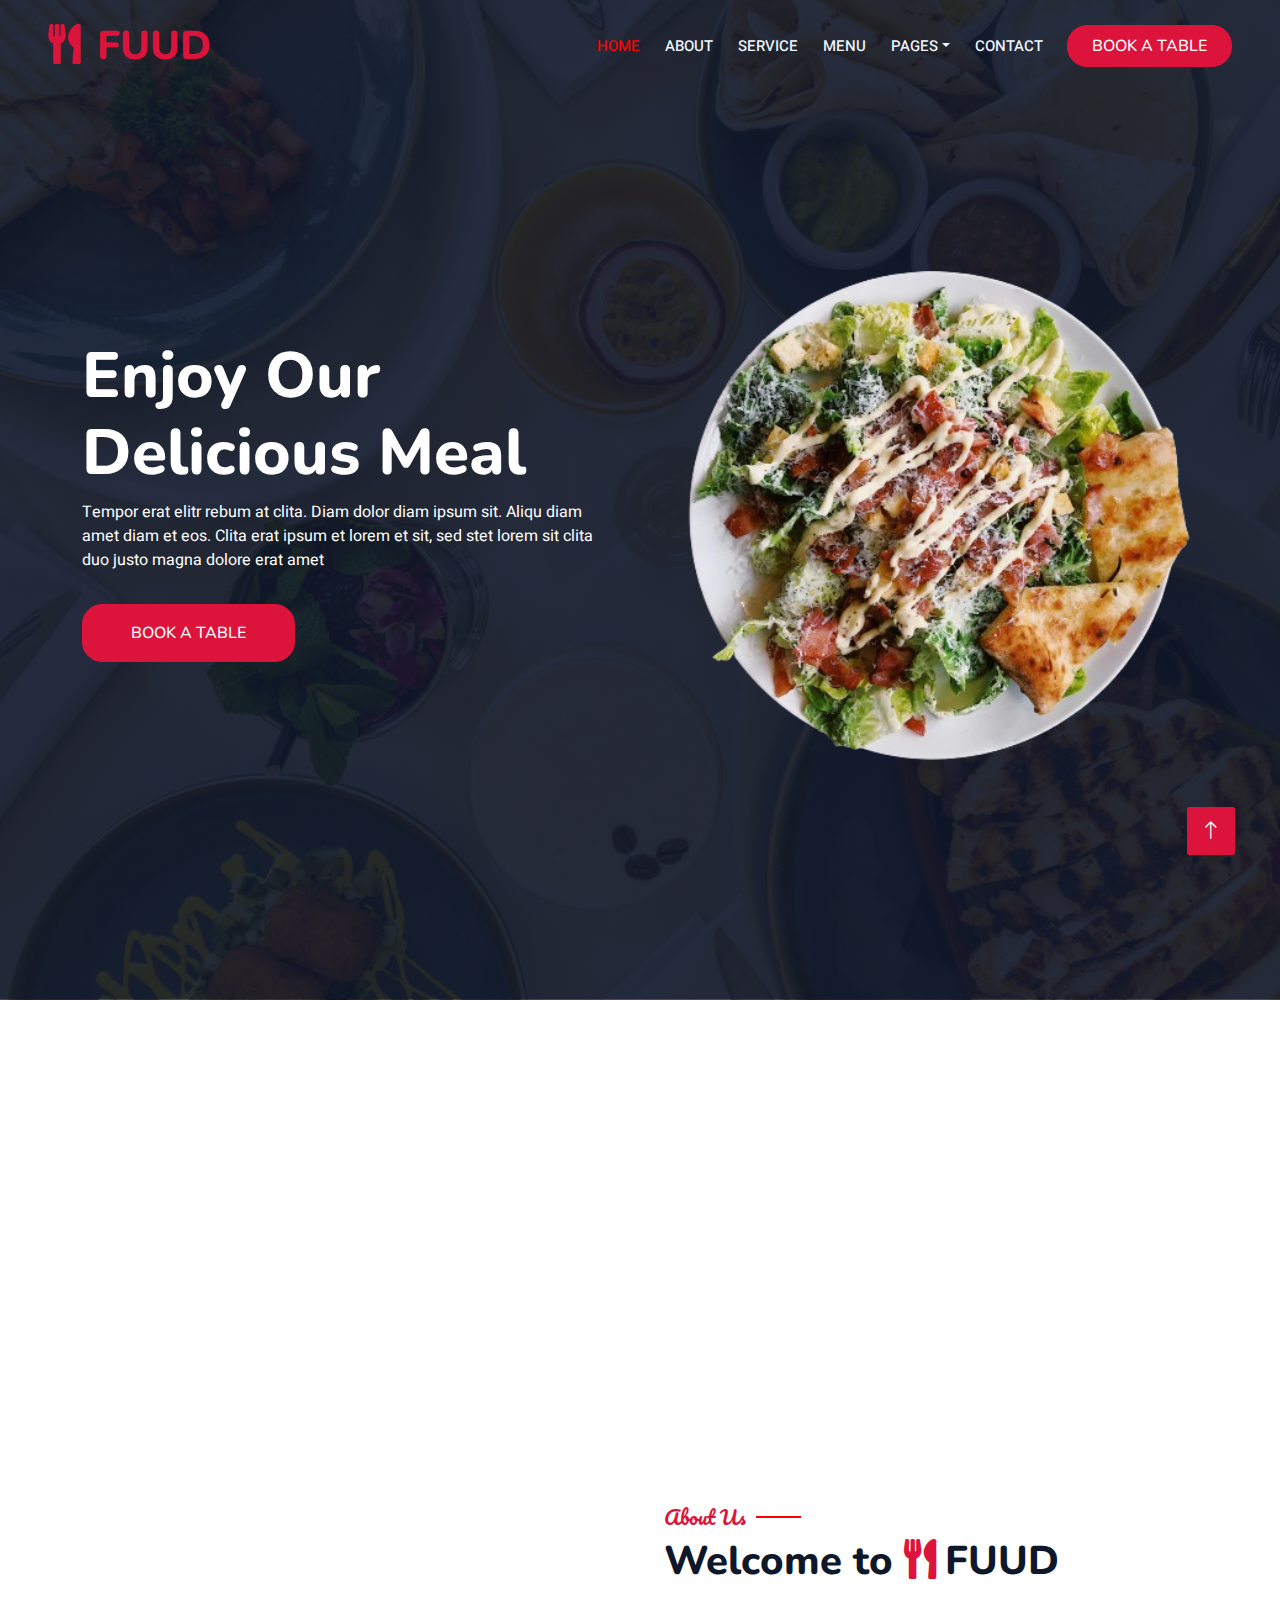
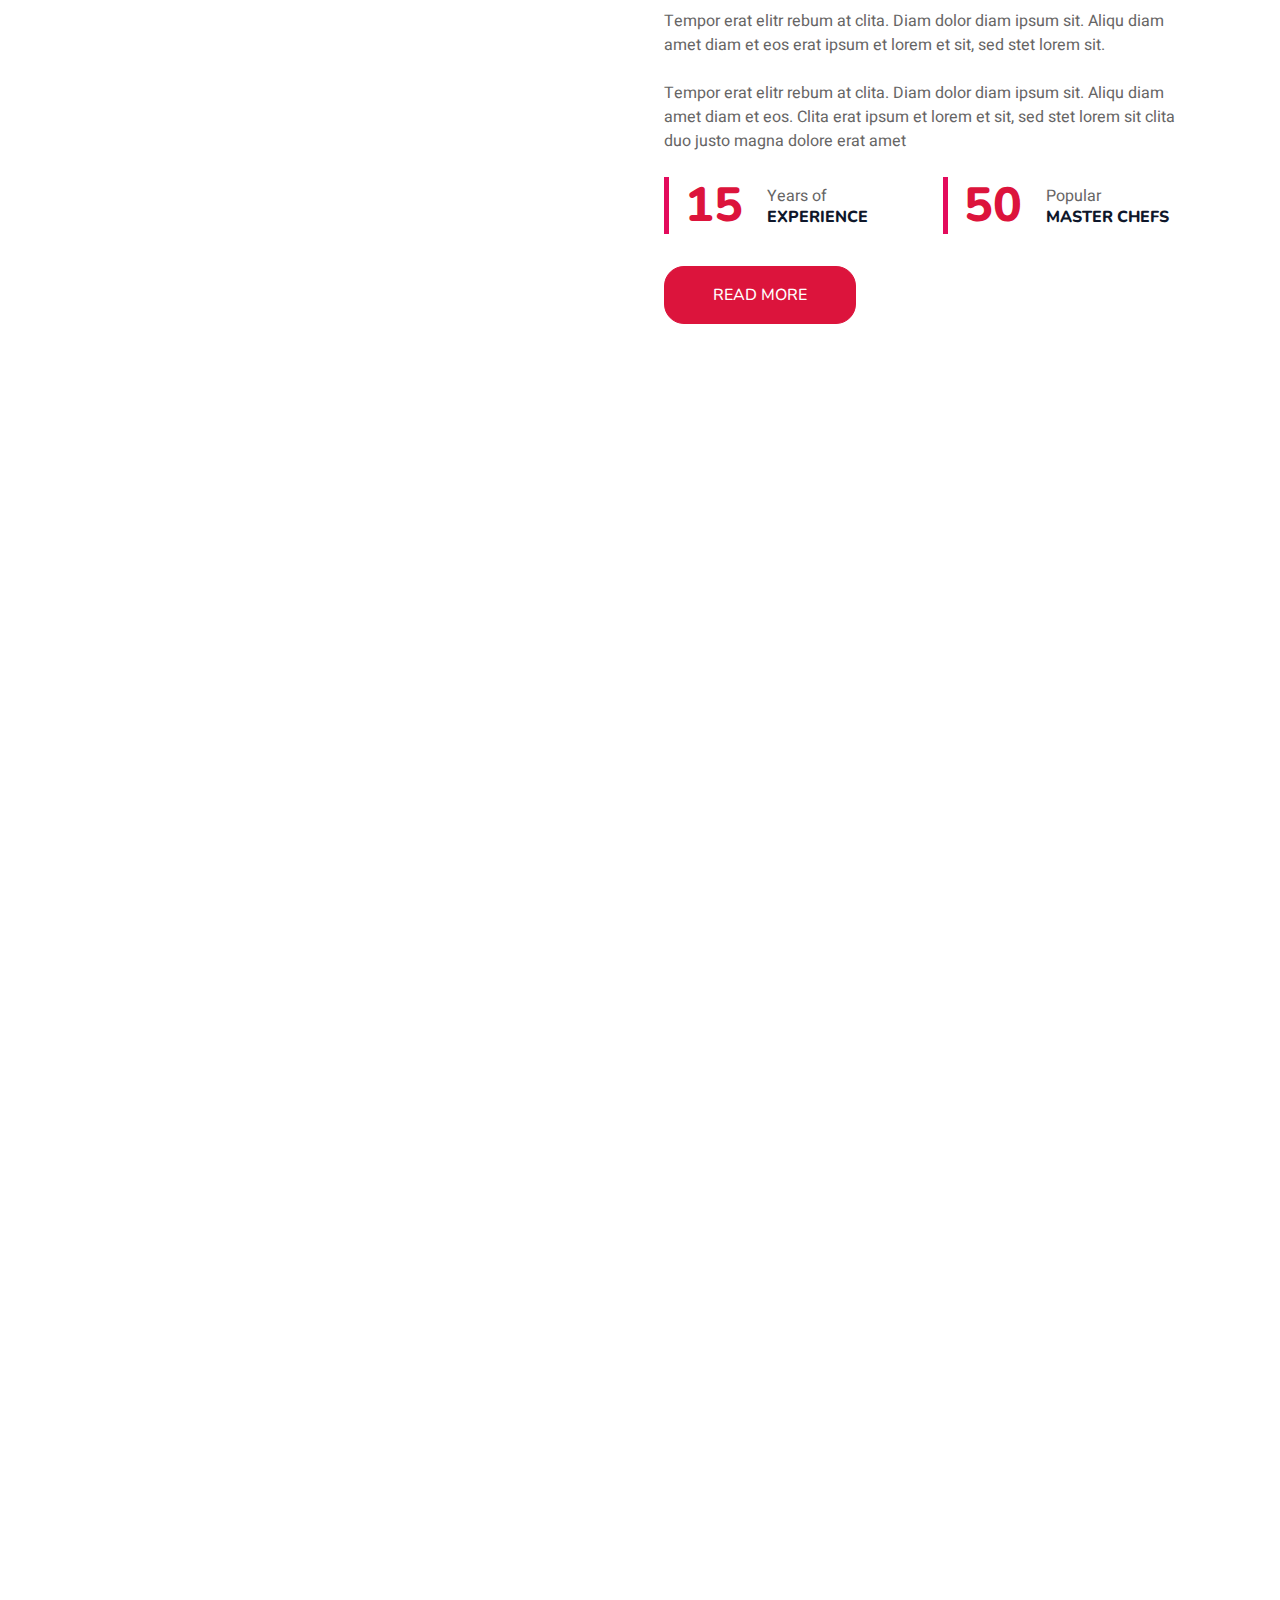
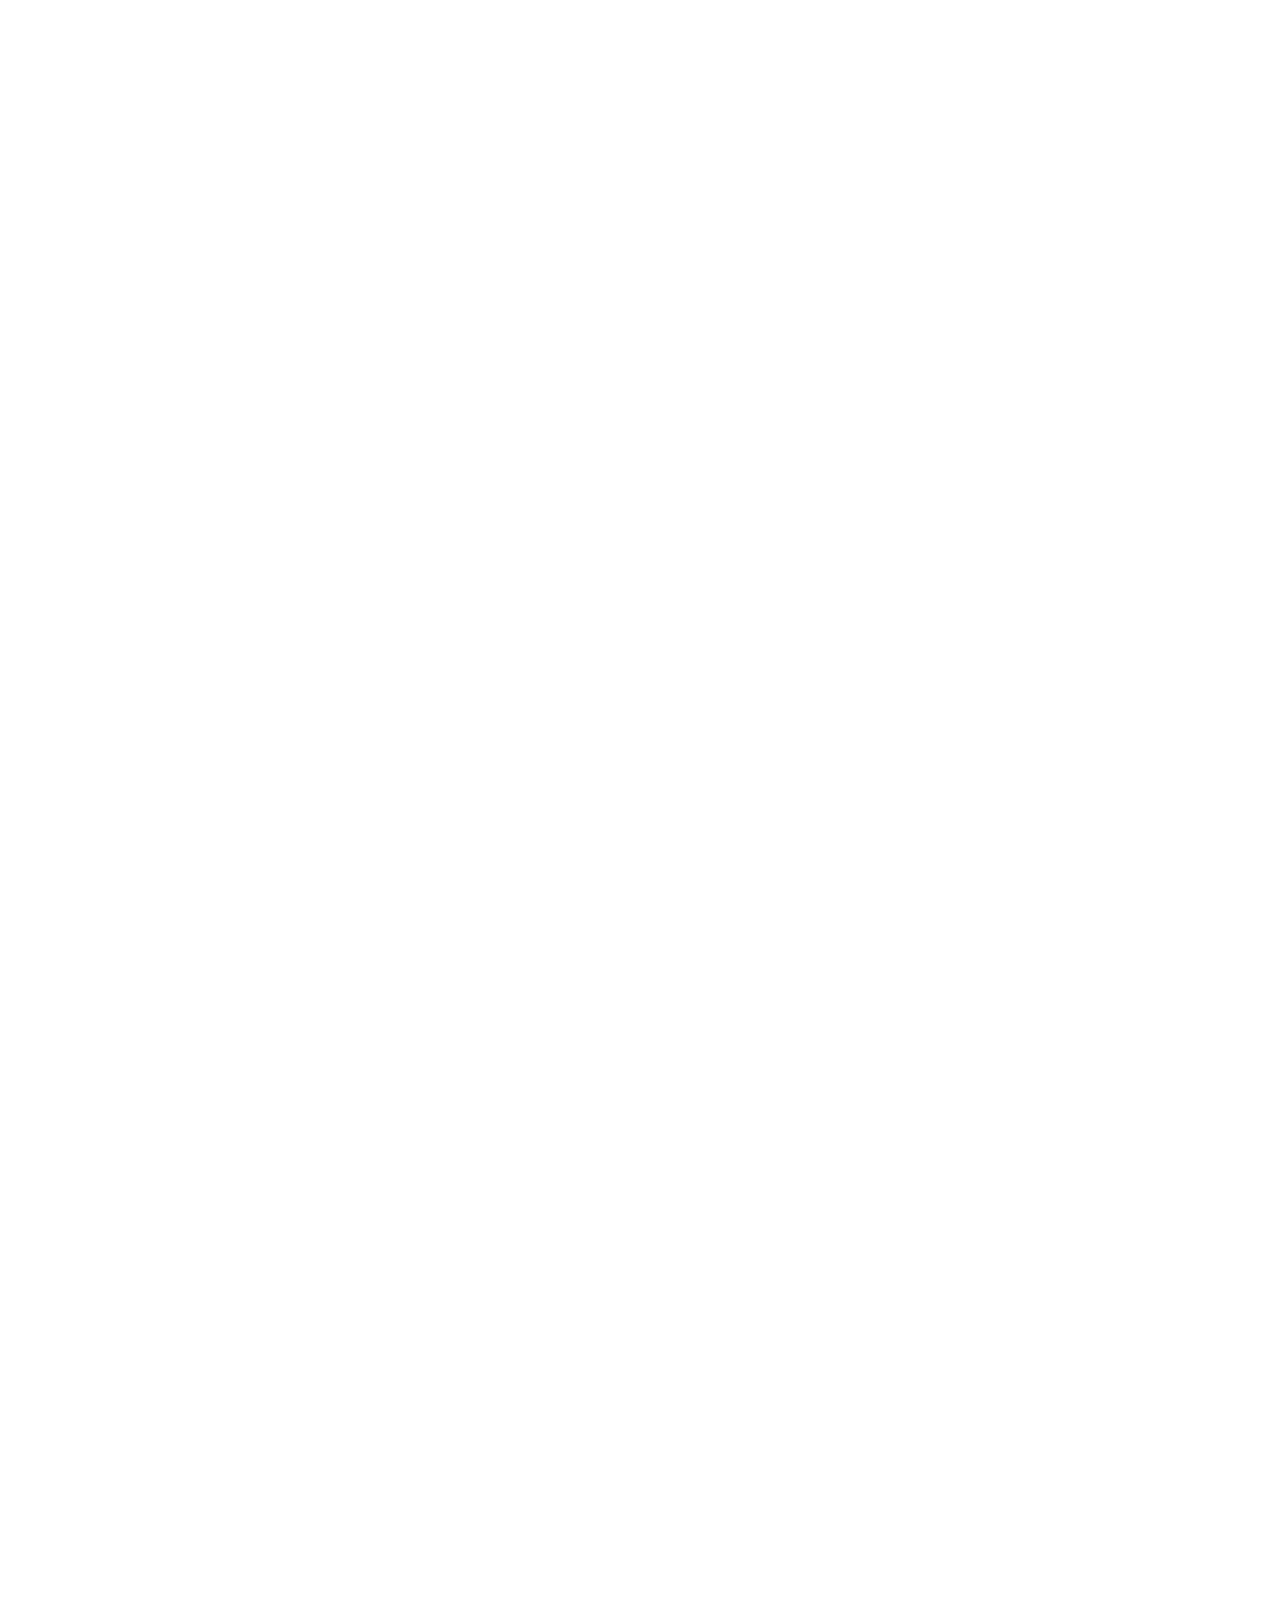
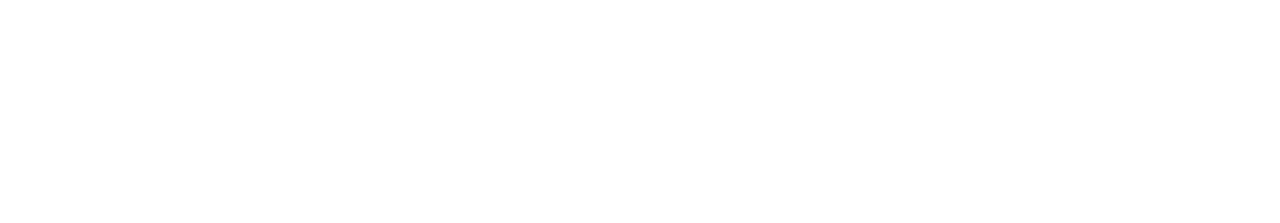
<file: index.html>
<!DOCTYPE html>
<html lang="en">

<head>
    <meta charset="utf-8">
    <title>Fuud Upgrade | PawaCode</title>
    <meta content="width=device-width, initial-scale=1.0" name="viewport">
    <meta content="" name="keywords">
    <meta content="" name="description">

    <!-- Favicon -->
    <link href="img/favicon.ico" rel="icon">

    <!-- Google Web Fonts -->
    <link rel="preconnect" href="https://fonts.googleapis.com">
    <link rel="preconnect" href="https://fonts.gstatic.com" crossorigin>
    <link href="https://fonts.googleapis.com/css2?family=Heebo:wght@400;500;600&family=Nunito:wght@600;700;800&family=Pacifico&display=swap" rel="stylesheet">

    <!-- Icon Font Stylesheet -->
    <link href="https://cdnjs.cloudflare.com/ajax/libs/font-awesome/5.10.0/css/all.min.css" rel="stylesheet">
    <link href="https://cdn.jsdelivr.net/npm/bootstrap-icons@1.4.1/font/bootstrap-icons.css" rel="stylesheet">

    <!-- Libraries Stylesheet -->
    <link href="lib/animate/animate.min.css" rel="stylesheet">
    <link href="lib/owlcarousel/assets/owl.carousel.min.css" rel="stylesheet">
    <link href="lib/tempusdominus/css/tempusdominus-bootstrap-4.min.css" rel="stylesheet" />

    <!-- Customized Bootstrap Stylesheet -->
    <link href="css/bootstrap.min.css" rel="stylesheet">

    <!-- Template Stylesheet -->
    <link href="css/style.css" rel="stylesheet">
</head>

<body>
    <div class="container-xxl bg-white p-0">
        <!-- Spinner Start -->
        <div id="spinner" class="show bg-white position-fixed translate-middle w-100 vh-100 top-50 start-50 d-flex align-items-center justify-content-center">
            <div class="spinner-border text-primary" style="width: 3rem; height: 3rem;" role="status">
                <span class="sr-only">Loading...</span>
            </div>
        </div>
        <!-- Spinner End -->


        <!-- Navbar & Hero Start -->
        <div class="container-xxl position-relative p-0">
            <nav class="navbar navbar-expand-lg navbar-dark bg-dark px-4 px-lg-5 py-3 py-lg-0">
                <a href="" class="navbar-brand p-0">
                    <h1 class="text-primary m-0"><i class="fa fa-utensils me-3"></i>FUUD</h1>
                    <!-- <img src="img/logo.png" alt="Logo"> -->
                </a>
                <button class="navbar-toggler" type="button" data-bs-toggle="collapse" data-bs-target="#navbarCollapse">
                    <span class="fa fa-bars"></span>
                </button>
                <div class="collapse navbar-collapse" id="navbarCollapse">
                    <div class="navbar-nav ms-auto py-0 pe-4">
                        <a href="index.html" class="nav-item nav-link active">Home</a>
                        <a href="about.html" class="nav-item nav-link">About</a>
                        <a href="service.html" class="nav-item nav-link">Service</a>
                        <a href="menu.html" class="nav-item nav-link">Menu</a>
                        <div class="nav-item dropdown">
                            <a href="#" class="nav-link dropdown-toggle" data-bs-toggle="dropdown">Pages</a>
                            <div class="dropdown-menu m-0">
                                <a href="booking.html" class="dropdown-item">Booking</a>
                                <a href="team.html" class="dropdown-item">Our Team</a>
                                <a href="testimonial.html" class="dropdown-item">Testimonial</a>
                            </div>
                        </div>
                        <a href="contact.html" class="nav-item nav-link">Contact</a>
                    </div>
                    <a href="" class="btn btn-primary py-2 px-4 mybtn">Book A Table</a>
                </div>
            </nav>

            <div class="container-xxl py-5 bg-dark hero-header mb-5">
                <div class="container my-5 py-5">
                    <div class="row align-items-center g-5">
                        <div class="col-lg-6 text-center text-lg-start">
                            <h1 class="display-3 text-white animated slideInLeft">Enjoy Our<br>Delicious Meal</h1>
                            <p class="text-white animated slideInLeft mb-4 pb-2">Tempor erat elitr rebum at clita. Diam dolor diam ipsum sit. Aliqu diam amet diam et eos. Clita erat ipsum et lorem et sit, sed stet lorem sit clita duo justo magna dolore erat amet</p>
                            <a href="" class="btn btn-primary py-sm-3 px-sm-5 me-3 animated slideInLeft">Book A Table</a>
                        </div>
                        <div class="col-lg-6 text-center text-lg-end overflow-hidden">
                            <img class="img-fluid heroimg" src="img/hero3.png" alt="" >
                        </div>
                    </div>
                </div>
            </div>
        </div>
        <!-- Navbar & Hero End -->


        <!-- Service Start -->
        <div class="container-xxl py-5">
            <div class="container">
                <div class="row g-4">
                    <div class="col-lg-3 col-sm-6 wow fadeInUp" data-wow-delay="0.1s">
                        <div class="service-item rounded pt-3">
                            <div class="p-4">
                                <i class="fa fa-3x fa-user-tie text-primary mb-4"></i>
                                <h5>Master Chefs</h5>
                                <p>Diam elitr kasd sed at elitr sed ipsum justo dolor sed clita amet diam</p>
                            </div>
                        </div>
                    </div>
                    <div class="col-lg-3 col-sm-6 wow fadeInUp" data-wow-delay="0.3s">
                        <div class="service-item rounded pt-3">
                            <div class="p-4">
                                <i class="fa fa-3x fa-utensils text-primary mb-4"></i>
                                <h5>Quality Food</h5>
                                <p>Diam elitr kasd sed at elitr sed ipsum justo dolor sed clita amet diam</p>
                            </div>
                        </div>
                    </div>
                    <div class="col-lg-3 col-sm-6 wow fadeInUp" data-wow-delay="0.5s">
                        <div class="service-item rounded pt-3">
                            <div class="p-4">
                                <i class="fa fa-3x fa-cart-plus text-primary mb-4"></i>
                                <h5>Online Order</h5>
                                <p>Diam elitr kasd sed at elitr sed ipsum justo dolor sed clita amet diam</p>
                            </div>
                        </div>
                    </div>
                    <div class="col-lg-3 col-sm-6 wow fadeInUp" data-wow-delay="0.7s">
                        <div class="service-item rounded pt-3">
                            <div class="p-4">
                                <i class="fa fa-3x fa-headset text-primary mb-4"></i>
                                <h5>24/7 Service</h5>
                                <p>Diam elitr kasd sed at elitr sed ipsum justo dolor sed clita amet diam</p>
                            </div>
                        </div>
                    </div>
                </div>
            </div>
        </div>
        <!-- Service End -->


        <!-- About Start -->
        <div class="container-xxl py-5">
            <div class="container">
                <div class="row g-5 align-items-center">
                    <div class="col-lg-6">
                        <div class="row g-3">
                            <div class="col-6 text-start">
                                <img class="img-fluid rounded w-100 wow zoomIn" data-wow-delay="0.1s" src="img/about-1.avif">
                            </div>
                            <div class="col-6 text-start">
                                <img class="img-fluid rounded w-75 wow zoomIn" data-wow-delay="0.3s" src="img/about-2.avif" style="margin-top: 25%;">
                            </div>
                            <div class="col-6 text-end">
                                <img class="img-fluid rounded w-75 wow zoomIn" data-wow-delay="0.5s" src="img/about-3.avif">
                            </div>
                            <div class="col-6 text-end">
                                <img class="img-fluid rounded w-100 wow zoomIn" data-wow-delay="0.7s" src="img/about-4.avif">
                            </div>
                        </div>
                    </div>
                    <div class="col-lg-6">
                        <h5 class="section-title ff-secondary text-start text-primary fw-normal">About Us</h5>
                        <h1 class="mb-4">Welcome to <i class="fa fa-utensils text-primary me-2"></i>FUUD</h1>
                        <p class="mb-4">Tempor erat elitr rebum at clita. Diam dolor diam ipsum sit. Aliqu diam amet diam et eos erat ipsum et lorem et sit, sed stet lorem sit.</p>
                        <p class="mb-4">Tempor erat elitr rebum at clita. Diam dolor diam ipsum sit. Aliqu diam amet diam et eos. Clita erat ipsum et lorem et sit, sed stet lorem sit clita duo justo magna dolore erat amet</p>
                        <div class="row g-4 mb-4">
                            <div class="col-sm-6">
                                <div class="d-flex align-items-center border-start border-5 border-primary px-3">
                                    <h1 class="flex-shrink-0 display-5 text-primary mb-0" data-toggle="counter-up">15</h1>
                                    <div class="ps-4">
                                        <p class="mb-0">Years of</p>
                                        <h6 class="text-uppercase mb-0">Experience</h6>
                                    </div>
                                </div>
                            </div>
                            <div class="col-sm-6">
                                <div class="d-flex align-items-center border-start border-5 border-primary px-3">
                                    <h1 class="flex-shrink-0 display-5 text-primary mb-0" data-toggle="counter-up">50</h1>
                                    <div class="ps-4">
                                        <p class="mb-0">Popular</p>
                                        <h6 class="text-uppercase mb-0">Master Chefs</h6>
                                    </div>
                                </div>
                            </div>
                        </div>
                        <a class="btn btn-primary py-3 px-5 mt-2" href="">Read More</a>
                    </div>
                </div>
            </div>
        </div>
        <!-- About End -->


        <!-- Menu Start -->
        <div class="container-xxl py-5">
            <div class="container">
                <div class="text-center wow fadeInUp" data-wow-delay="0.1s">
                    <h5 class="section-title ff-secondary text-center text-primary fw-normal">Food Menu</h5>
                    <h1 class="mb-5">Most Popular Items</h1>
                </div>
                <div class="tab-class text-center wow fadeInUp" data-wow-delay="0.1s">
                    <ul class="nav nav-pills d-inline-flex justify-content-center border-bottom mb-5">
                        <li class="nav-item">
                            <a class="d-flex align-items-center text-start mx-3 ms-0 pb-3 active" data-bs-toggle="pill" href="#tab-1">
                                <i class="fa fa-coffee fa-2x text-primary"></i>
                                <div class="ps-3">
                                    <small class="text-body">Popular</small>
                                    <h6 class="mt-n1 mb-0">Breakfast</h6>
                                </div>
                            </a>
                        </li>
                        <li class="nav-item">
                            <a class="d-flex align-items-center text-start mx-3 pb-3" data-bs-toggle="pill" href="#tab-2">
                                <i class="fa fa-hamburger fa-2x text-primary"></i>
                                <div class="ps-3">
                                    <small class="text-body">Special</small>
                                    <h6 class="mt-n1 mb-0">Launch</h6>
                                </div>
                            </a>
                        </li>
                        <li class="nav-item">
                            <a class="d-flex align-items-center text-start mx-3 me-0 pb-3" data-bs-toggle="pill" href="#tab-3">
                                <i class="fa fa-utensils fa-2x text-primary"></i>
                                <div class="ps-3">
                                    <small class="text-body">Lovely</small>
                                    <h6 class="mt-n1 mb-0">Dinner</h6>
                                </div>
                            </a>
                        </li>
                    </ul>
                    <div class="tab-content">
                        <div id="tab-1" class="tab-pane fade show p-0 active">
                            <div class="row g-4">
                                <div class="col-lg-6">
                                    <div class="d-flex align-items-center">
                                        <img class="flex-shrink-0 img-fluid rounded" src="img/menu-1.jpg" alt="" style="width: 80px;">
                                        <div class="w-100 d-flex flex-column text-start ps-4">
                                            <h5 class="d-flex justify-content-between border-bottom pb-2">
                                                <span>Chicken Burger</span>
                                                <span class="text-primary">$115</span>
                                            </h5>
                                            <small class="fst-italic">Ipsum ipsum clita erat amet dolor justo diam</small>
                                        </div>
                                    </div>
                                </div>
                                <div class="col-lg-6">
                                    <div class="d-flex align-items-center">
                                        <img class="flex-shrink-0 img-fluid rounded" src="img/menu-2.jpg" alt="" style="width: 80px;">
                                        <div class="w-100 d-flex flex-column text-start ps-4">
                                            <h5 class="d-flex justify-content-between border-bottom pb-2">
                                                <span>Chicken Burger</span>
                                                <span class="text-primary">$115</span>
                                            </h5>
                                            <small class="fst-italic">Ipsum ipsum clita erat amet dolor justo diam</small>
                                        </div>
                                    </div>
                                </div>
                                <div class="col-lg-6">
                                    <div class="d-flex align-items-center">
                                        <img class="flex-shrink-0 img-fluid rounded" src="img/menu-3.jpg" alt="" style="width: 80px;">
                                        <div class="w-100 d-flex flex-column text-start ps-4">
                                            <h5 class="d-flex justify-content-between border-bottom pb-2">
                                                <span>Chicken Burger</span>
                                                <span class="text-primary">$115</span>
                                            </h5>
                                            <small class="fst-italic">Ipsum ipsum clita erat amet dolor justo diam</small>
                                        </div>
                                    </div>
                                </div>
                                <div class="col-lg-6">
                                    <div class="d-flex align-items-center">
                                        <img class="flex-shrink-0 img-fluid rounded" src="img/menu-4.jpg" alt="" style="width: 80px;">
                                        <div class="w-100 d-flex flex-column text-start ps-4">
                                            <h5 class="d-flex justify-content-between border-bottom pb-2">
                                                <span>Chicken Burger</span>
                                                <span class="text-primary">$115</span>
                                            </h5>
                                            <small class="fst-italic">Ipsum ipsum clita erat amet dolor justo diam</small>
                                        </div>
                                    </div>
                                </div>
                                <div class="col-lg-6">
                                    <div class="d-flex align-items-center">
                                        <img class="flex-shrink-0 img-fluid rounded" src="img/menu-5.jpg" alt="" style="width: 80px;">
                                        <div class="w-100 d-flex flex-column text-start ps-4">
                                            <h5 class="d-flex justify-content-between border-bottom pb-2">
                                                <span>Chicken Burger</span>
                                                <span class="text-primary">$115</span>
                                            </h5>
                                            <small class="fst-italic">Ipsum ipsum clita erat amet dolor justo diam</small>
                                        </div>
                                    </div>
                                </div>
                                <div class="col-lg-6">
                                    <div class="d-flex align-items-center">
                                        <img class="flex-shrink-0 img-fluid rounded" src="img/menu-6.jpg" alt="" style="width: 80px;">
                                        <div class="w-100 d-flex flex-column text-start ps-4">
                                            <h5 class="d-flex justify-content-between border-bottom pb-2">
                                                <span>Chicken Burger</span>
                                                <span class="text-primary">$115</span>
                                            </h5>
                                            <small class="fst-italic">Ipsum ipsum clita erat amet dolor justo diam</small>
                                        </div>
                                    </div>
                                </div>
                                <div class="col-lg-6">
                                    <div class="d-flex align-items-center">
                                        <img class="flex-shrink-0 img-fluid rounded" src="img/menu-7.jpg" alt="" style="width: 80px;">
                                        <div class="w-100 d-flex flex-column text-start ps-4">
                                            <h5 class="d-flex justify-content-between border-bottom pb-2">
                                                <span>Chicken Burger</span>
                                                <span class="text-primary">$115</span>
                                            </h5>
                                            <small class="fst-italic">Ipsum ipsum clita erat amet dolor justo diam</small>
                                        </div>
                                    </div>
                                </div>
                                <div class="col-lg-6">
                                    <div class="d-flex align-items-center">
                                        <img class="flex-shrink-0 img-fluid rounded" src="img/menu-8.jpg" alt="" style="width: 80px;">
                                        <div class="w-100 d-flex flex-column text-start ps-4">
                                            <h5 class="d-flex justify-content-between border-bottom pb-2">
                                                <span>Chicken Burger</span>
                                                <span class="text-primary">$115</span>
                                            </h5>
                                            <small class="fst-italic">Ipsum ipsum clita erat amet dolor justo diam</small>
                                        </div>
                                    </div>
                                </div>
                            </div>
                        </div>
                        <div id="tab-2" class="tab-pane fade show p-0">
                            <div class="row g-4">
                                <div class="col-lg-6">
                                    <div class="d-flex align-items-center">
                                        <img class="flex-shrink-0 img-fluid rounded" src="img/menu-1.jpg" alt="" style="width: 80px;">
                                        <div class="w-100 d-flex flex-column text-start ps-4">
                                            <h5 class="d-flex justify-content-between border-bottom pb-2">
                                                <span>Chicken Burger</span>
                                                <span class="text-primary">$115</span>
                                            </h5>
                                            <small class="fst-italic">Ipsum ipsum clita erat amet dolor justo diam</small>
                                        </div>
                                    </div>
                                </div>
                                <div class="col-lg-6">
                                    <div class="d-flex align-items-center">
                                        <img class="flex-shrink-0 img-fluid rounded" src="img/menu-2.jpg" alt="" style="width: 80px;">
                                        <div class="w-100 d-flex flex-column text-start ps-4">
                                            <h5 class="d-flex justify-content-between border-bottom pb-2">
                                                <span>Chicken Burger</span>
                                                <span class="text-primary">$115</span>
                                            </h5>
                                            <small class="fst-italic">Ipsum ipsum clita erat amet dolor justo diam</small>
                                        </div>
                                    </div>
                                </div>
                                <div class="col-lg-6">
                                    <div class="d-flex align-items-center">
                                        <img class="flex-shrink-0 img-fluid rounded" src="img/menu-3.jpg" alt="" style="width: 80px;">
                                        <div class="w-100 d-flex flex-column text-start ps-4">
                                            <h5 class="d-flex justify-content-between border-bottom pb-2">
                                                <span>Chicken Burger</span>
                                                <span class="text-primary">$115</span>
                                            </h5>
                                            <small class="fst-italic">Ipsum ipsum clita erat amet dolor justo diam</small>
                                        </div>
                                    </div>
                                </div>
                                <div class="col-lg-6">
                                    <div class="d-flex align-items-center">
                                        <img class="flex-shrink-0 img-fluid rounded" src="img/menu-4.jpg" alt="" style="width: 80px;">
                                        <div class="w-100 d-flex flex-column text-start ps-4">
                                            <h5 class="d-flex justify-content-between border-bottom pb-2">
                                                <span>Chicken Burger</span>
                                                <span class="text-primary">$115</span>
                                            </h5>
                                            <small class="fst-italic">Ipsum ipsum clita erat amet dolor justo diam</small>
                                        </div>
                                    </div>
                                </div>
                                <div class="col-lg-6">
                                    <div class="d-flex align-items-center">
                                        <img class="flex-shrink-0 img-fluid rounded" src="img/menu-5.jpg" alt="" style="width: 80px;">
                                        <div class="w-100 d-flex flex-column text-start ps-4">
                                            <h5 class="d-flex justify-content-between border-bottom pb-2">
                                                <span>Chicken Burger</span>
                                                <span class="text-primary">$115</span>
                                            </h5>
                                            <small class="fst-italic">Ipsum ipsum clita erat amet dolor justo diam</small>
                                        </div>
                                    </div>
                                </div>
                                <div class="col-lg-6">
                                    <div class="d-flex align-items-center">
                                        <img class="flex-shrink-0 img-fluid rounded" src="img/menu-6.jpg" alt="" style="width: 80px;">
                                        <div class="w-100 d-flex flex-column text-start ps-4">
                                            <h5 class="d-flex justify-content-between border-bottom pb-2">
                                                <span>Chicken Burger</span>
                                                <span class="text-primary">$115</span>
                                            </h5>
                                            <small class="fst-italic">Ipsum ipsum clita erat amet dolor justo diam</small>
                                        </div>
                                    </div>
                                </div>
                                <div class="col-lg-6">
                                    <div class="d-flex align-items-center">
                                        <img class="flex-shrink-0 img-fluid rounded" src="img/menu-7.jpg" alt="" style="width: 80px;">
                                        <div class="w-100 d-flex flex-column text-start ps-4">
                                            <h5 class="d-flex justify-content-between border-bottom pb-2">
                                                <span>Chicken Burger</span>
                                                <span class="text-primary">$115</span>
                                            </h5>
                                            <small class="fst-italic">Ipsum ipsum clita erat amet dolor justo diam</small>
                                        </div>
                                    </div>
                                </div>
                                <div class="col-lg-6">
                                    <div class="d-flex align-items-center">
                                        <img class="flex-shrink-0 img-fluid rounded" src="img/menu-8.jpg" alt="" style="width: 80px;">
                                        <div class="w-100 d-flex flex-column text-start ps-4">
                                            <h5 class="d-flex justify-content-between border-bottom pb-2">
                                                <span>Chicken Burger</span>
                                                <span class="text-primary">$115</span>
                                            </h5>
                                            <small class="fst-italic">Ipsum ipsum clita erat amet dolor justo diam</small>
                                        </div>
                                    </div>
                                </div>
                            </div>
                        </div>
                        <div id="tab-3" class="tab-pane fade show p-0">
                            <div class="row g-4">
                                <div class="col-lg-6">
                                    <div class="d-flex align-items-center">
                                        <img class="flex-shrink-0 img-fluid rounded" src="img/menu-1.jpg" alt="" style="width: 80px;">
                                        <div class="w-100 d-flex flex-column text-start ps-4">
                                            <h5 class="d-flex justify-content-between border-bottom pb-2">
                                                <span>Chicken Burger</span>
                                                <span class="text-primary">$115</span>
                                            </h5>
                                            <small class="fst-italic">Ipsum ipsum clita erat amet dolor justo diam</small>
                                        </div>
                                    </div>
                                </div>
                                <div class="col-lg-6">
                                    <div class="d-flex align-items-center">
                                        <img class="flex-shrink-0 img-fluid rounded" src="img/menu-2.jpg" alt="" style="width: 80px;">
                                        <div class="w-100 d-flex flex-column text-start ps-4">
                                            <h5 class="d-flex justify-content-between border-bottom pb-2">
                                                <span>Chicken Burger</span>
                                                <span class="text-primary">$115</span>
                                            </h5>
                                            <small class="fst-italic">Ipsum ipsum clita erat amet dolor justo diam</small>
                                        </div>
                                    </div>
                                </div>
                                <div class="col-lg-6">
                                    <div class="d-flex align-items-center">
                                        <img class="flex-shrink-0 img-fluid rounded" src="img/menu-3.jpg" alt="" style="width: 80px;">
                                        <div class="w-100 d-flex flex-column text-start ps-4">
                                            <h5 class="d-flex justify-content-between border-bottom pb-2">
                                                <span>Chicken Burger</span>
                                                <span class="text-primary">$115</span>
                                            </h5>
                                            <small class="fst-italic">Ipsum ipsum clita erat amet dolor justo diam</small>
                                        </div>
                                    </div>
                                </div>
                                <div class="col-lg-6">
                                    <div class="d-flex align-items-center">
                                        <img class="flex-shrink-0 img-fluid rounded" src="img/menu-4.jpg" alt="" style="width: 80px;">
                                        <div class="w-100 d-flex flex-column text-start ps-4">
                                            <h5 class="d-flex justify-content-between border-bottom pb-2">
                                                <span>Chicken Burger</span>
                                                <span class="text-primary">$115</span>
                                            </h5>
                                            <small class="fst-italic">Ipsum ipsum clita erat amet dolor justo diam</small>
                                        </div>
                                    </div>
                                </div>
                                <div class="col-lg-6">
                                    <div class="d-flex align-items-center">
                                        <img class="flex-shrink-0 img-fluid rounded" src="img/menu-5.jpg" alt="" style="width: 80px;">
                                        <div class="w-100 d-flex flex-column text-start ps-4">
                                            <h5 class="d-flex justify-content-between border-bottom pb-2">
                                                <span>Chicken Burger</span>
                                                <span class="text-primary">$115</span>
                                            </h5>
                                            <small class="fst-italic">Ipsum ipsum clita erat amet dolor justo diam</small>
                                        </div>
                                    </div>
                                </div>
                                <div class="col-lg-6">
                                    <div class="d-flex align-items-center">
                                        <img class="flex-shrink-0 img-fluid rounded" src="img/menu-6.jpg" alt="" style="width: 80px;">
                                        <div class="w-100 d-flex flex-column text-start ps-4">
                                            <h5 class="d-flex justify-content-between border-bottom pb-2">
                                                <span>Chicken Burger</span>
                                                <span class="text-primary">$115</span>
                                            </h5>
                                            <small class="fst-italic">Ipsum ipsum clita erat amet dolor justo diam</small>
                                        </div>
                                    </div>
                                </div>
                                <div class="col-lg-6">
                                    <div class="d-flex align-items-center">
                                        <img class="flex-shrink-0 img-fluid rounded" src="img/menu-7.jpg" alt="" style="width: 80px;">
                                        <div class="w-100 d-flex flex-column text-start ps-4">
                                            <h5 class="d-flex justify-content-between border-bottom pb-2">
                                                <span>Chicken Burger</span>
                                                <span class="text-primary">$115</span>
                                            </h5>
                                            <small class="fst-italic">Ipsum ipsum clita erat amet dolor justo diam</small>
                                        </div>
                                    </div>
                                </div>
                                <div class="col-lg-6">
                                    <div class="d-flex align-items-center">
                                        <img class="flex-shrink-0 img-fluid rounded" src="img/menu-8.jpg" alt="" style="width: 80px;">
                                        <div class="w-100 d-flex flex-column text-start ps-4">
                                            <h5 class="d-flex justify-content-between border-bottom pb-2">
                                                <span>Chicken Burger</span>
                                                <span class="text-primary">$115</span>
                                            </h5>
                                            <small class="fst-italic">Ipsum ipsum clita erat amet dolor justo diam</small>
                                        </div>
                                    </div>
                                </div>
                            </div>
                        </div>
                    </div>
                </div>
            </div>
        </div>
        <!-- Menu End -->


        <!-- Reservation Start -->
        <div class="container-xxl py-5 px-0 wow fadeInUp" data-wow-delay="0.1s">
            <div class="row g-0">
                <div class="col-md-6">
                    <div class="video">
                        <button type="button" class="btn-play" data-bs-toggle="modal" data-src="https://www.youtube.com/embed/DWRcNpR6Kdc" data-bs-target="#videoModal">
                            <span></span>
                        </button>
                    </div>
                </div>
                <div class="col-md-6 bg-dark d-flex align-items-center">
                    <div class="p-5 wow fadeInUp" data-wow-delay="0.2s">
                        <h5 class="section-title ff-secondary text-start text-primary fw-normal">Reservation</h5>
                        <h1 class="text-white mb-4">Book A Table Online</h1>
                        <form>
                            <div class="row g-3">
                                <div class="col-md-6">
                                    <div class="form-floating">
                                        <input type="text" class="form-control" id="name" placeholder="Your Name">
                                        <label for="name">Your Name</label>
                                    </div>
                                </div>
                                <div class="col-md-6">
                                    <div class="form-floating">
                                        <input type="email" class="form-control" id="email" placeholder="Your Email">
                                        <label for="email">Your Email</label>
                                    </div>
                                </div>
                                <div class="col-md-6">
                                    <div class="form-floating date" id="date3" data-target-input="nearest">
                                        <input type="text" class="form-control datetimepicker-input" id="datetime" placeholder="Date & Time" data-target="#date3" data-toggle="datetimepicker" />
                                        <label for="datetime">Date & Time</label>
                                    </div>
                                </div>
                                <div class="col-md-6">
                                    <div class="form-floating">
                                        <select class="form-select" id="select1">
                                          <option value="1">People 1</option>
                                          <option value="2">People 2</option>
                                          <option value="3">People 3</option>
                                        </select>
                                        <label for="select1">No Of People</label>
                                      </div>
                                </div>
                                <div class="col-12">
                                    <div class="form-floating">
                                        <textarea class="form-control" placeholder="Special Request" id="message" style="height: 100px"></textarea>
                                        <label for="message">Special Request</label>
                                    </div>
                                </div>
                                <div class="col-12">
                                    <button class="btn btn-primary w-100 py-3" type="submit">Book Now</button>
                                </div>
                            </div>
                        </form>
                    </div>
                </div>
            </div>
        </div>

        <div class="modal fade" id="videoModal" tabindex="-1" aria-labelledby="exampleModalLabel" aria-hidden="true">
            <div class="modal-dialog">
                <div class="modal-content rounded-0">
                    <div class="modal-header">
                        <h5 class="modal-title" id="exampleModalLabel">Youtube Video</h5>
                        <button type="button" class="btn-close" data-bs-dismiss="modal" aria-label="Close"></button>
                    </div>
                    <div class="modal-body">
                        <!-- 16:9 aspect ratio -->
                        <div class="ratio ratio-16x9">
                            <iframe class="embed-responsive-item" src="" id="video" allowfullscreen allowscriptaccess="always"
                                allow="autoplay"></iframe>
                        </div>
                    </div>
                </div>
            </div>
        </div>
        <!-- Reservation Start -->


        <!-- Team Start -->
        <div class="container-xxl pt-5 pb-3">
            <div class="container">
                <div class="text-center wow fadeInUp" data-wow-delay="0.1s">
                    <h5 class="section-title ff-secondary text-center text-primary fw-normal">Team Members</h5>
                    <h1 class="mb-5">Our Master Chefs</h1>
                </div>
                <div class="row g-4">
                    <div class="col-lg-3 col-md-6 wow fadeInUp" data-wow-delay="0.1s">
                        <div class="team-item text-center rounded overflow-hidden">
                            <div class="rounded-circle overflow-hidden m-4">
                                <img class="img-fluid" src="img/team-1.jpg" alt="">
                            </div>
                            <h5 class="mb-0">Chef Kofo</h5>
                            <small>Lorem ipsum dolor, sit amet consectetur Lorem, ipsum. lorem
                                Lorem </small>
                            <div class="d-flex justify-content-center mt-3">
                                <a class="btn btn-square btn-primary mx-1" href=""><i class="fab fa-facebook-f"></i></a>
                                <a class="btn btn-square btn-primary mx-1" href=""><i class="fab fa-twitter"></i></a>
                                <a class="btn btn-square btn-primary mx-1" href=""><i class="fab fa-instagram"></i></a>
                            </div>
                        </div>
                    </div>
                    <div class="col-lg-3 col-md-6 wow fadeInUp" data-wow-delay="0.3s">
                        <div class="team-item text-center rounded overflow-hidden">
                            <div class="rounded-circle overflow-hidden m-4">
                                <img class="img-fluid" src="img/team-2.jpg" alt="">
                            </div>
                            <h5 class="mb-0">Chef Bryan</h5>
                            <small>Lorem ipsum dolor sit amet consectetur Lorem, ipsum. lorem
                                Lorem </small>
                            <div class="d-flex justify-content-center mt-3">
                                <a class="btn btn-square btn-primary mx-1" href=""><i class="fab fa-facebook-f"></i></a>
                                <a class="btn btn-square btn-primary mx-1" href=""><i class="fab fa-twitter"></i></a>
                                <a class="btn btn-square btn-primary mx-1" href=""><i class="fab fa-instagram"></i></a>
                            </div>
                        </div>
                    </div>
                    <div class="col-lg-3 col-md-6 wow fadeInUp" data-wow-delay="0.5s">
                        <div class="team-item text-center rounded overflow-hidden">
                            <div class="rounded-circle overflow-hidden m-4">
                                <img class="img-fluid" src="img/team-3.jpg" alt="" >
                            </div>
                            <h5 class="mb-0">Chef Osi</h5>
                            <small>Lorem ipsum dolor sit amet consectetur, Lorem, ipsum. lorem
                                Lorem  </small>
                            <div class="d-flex justify-content-center mt-3">
                                <a class="btn btn-square btn-primary mx-1" href=""><i class="fab fa-facebook-f"></i></a>
                                <a class="btn btn-square btn-primary mx-1" href=""><i class="fab fa-twitter"></i></a>
                                <a class="btn btn-square btn-primary mx-1" href=""><i class="fab fa-instagram"></i></a>
                            </div>
                        </div>
                    </div>
                    <div class="col-lg-3 col-md-6 wow fadeInUp" data-wow-delay="0.7s">
                        <div class="team-item text-center rounded overflow-hidden">
                            <div class="rounded-circle overflow-hidden m-4">
                                <img class="img-fluid" src="img/team-4.jpg" alt="">
                            </div>
                            <h5 class="mb-0">Chef Greg</h5>
                            <small>Lorem ipsum dolor sit amet consectetur adipisicing elit.  </small>
                            <div class="d-flex justify-content-center mt-3">
                                <a class="btn btn-square btn-primary mx-1" href=""><i class="fab fa-facebook-f"></i></a>
                                <a class="btn btn-square btn-primary mx-1" href=""><i class="fab fa-twitter"></i></a>
                                <a class="btn btn-square btn-primary mx-1" href=""><i class="fab fa-instagram"></i></a>
                            </div>
                        </div>
                    </div>
                </div>
            </div>
        </div>
        <!-- Team End -->


        <!-- Testimonial Start -->
        <div class="container-xxl py-5 wow fadeInUp" data-wow-delay="0.1s">
            <div class="container">
                <div class="text-center">
                    <h5 class="section-title ff-secondary text-center text-primary fw-normal">Testimonial</h5>
                    <h1 class="mb-5">Our Clients Say!!!</h1>
                </div>
                <div class="owl-carousel testimonial-carousel">
                    <div class="testimonial-item bg-transparent border rounded p-4">
                        <i class="fa fa-quote-left fa-2x text-primary mb-3"></i>
                        <p>Dolor et eos labore, stet justo sed est sed. Diam sed sed dolor stet amet eirmod eos labore diam</p>
                        <div class="d-flex align-items-center">
                            <img class="img-fluid flex-shrink-0 rounded-circle" src="img/testimonial-1.jpg" style="width: 50px; height: 50px;">
                            <div class="ps-3">
                                <h5 class="mb-1">Client Name</h5>
                                <small>Profession</small>
                            </div>
                        </div>
                    </div>
                    <div class="testimonial-item bg-transparent border rounded p-4">
                        <i class="fa fa-quote-left fa-2x text-primary mb-3"></i>
                        <p>Dolor et eos labore, stet justo sed est sed. Diam sed sed dolor stet amet eirmod eos labore diam</p>
                        <div class="d-flex align-items-center">
                            <img class="img-fluid flex-shrink-0 rounded-circle" src="img/testimonial-2.jpg" style="width: 50px; height: 50px;">
                            <div class="ps-3">
                                <h5 class="mb-1">Client Name</h5>
                                <small>Profession</small>
                            </div>
                        </div>
                    </div>
                    <div class="testimonial-item bg-transparent border rounded p-4">
                        <i class="fa fa-quote-left fa-2x text-primary mb-3"></i>
                        <p>Dolor et eos labore, stet justo sed est sed. Diam sed sed dolor stet amet eirmod eos labore diam</p>
                        <div class="d-flex align-items-center">
                            <img class="img-fluid flex-shrink-0 rounded-circle" src="img/testimonial-3.jpg" style="width: 50px; height: 50px;">
                            <div class="ps-3">
                                <h5 class="mb-1">Client Name</h5>
                                <small>Profession</small>
                            </div>
                        </div>
                    </div>
                    <div class="testimonial-item bg-transparent border rounded p-4">
                        <i class="fa fa-quote-left fa-2x text-primary mb-3"></i>
                        <p>Dolor et eos labore, stet justo sed est sed. Diam sed sed dolor stet amet eirmod eos labore diam</p>
                        <div class="d-flex align-items-center">
                            <img class="img-fluid flex-shrink-0 rounded-circle" src="img/testimonial-4.jpg" style="width: 50px; height: 50px;">
                            <div class="ps-3">
                                <h5 class="mb-1">Client Name</h5>
                                <small>Profession</small>
                            </div>
                        </div>
                    </div>
                </div>
            </div>
        </div>
        <!-- Testimonial End -->
        

        <!-- Footer Start -->
        <div class="container-fluid bg-dark text-light footer pt-5 mt-5 wow fadeIn" data-wow-delay="0.1s">
            <div class="container py-5">
                <div class="row g-5">
                    <div class="col-lg-3 col-md-6">
                        <h4 class="section-title ff-secondary text-start text-primary fw-normal mb-4">Company</h4>
                        <a class="btn btn-link" href="">About Us</a>
                        <a class="btn btn-link" href="">Contact Us</a>
                        <a class="btn btn-link" href="">Reservation</a>
                        <a class="btn btn-link" href="">Privacy Policy</a>
                        <a class="btn btn-link" href="">Terms & Condition</a>
                    </div>
                    <div class="col-lg-3 col-md-6">
                        <h4 class="section-title ff-secondary text-start text-primary fw-normal mb-4">Contact</h4>
                        <p class="mb-2"><i class="fa fa-map-marker-alt me-3"></i>Lagos,Nigeria</p>
                        <p class="mb-2"><i class="fa fa-phone-alt me-3"></i>+2348053208997</p>
                        <p class="mb-2"><i class="fa fa-envelope me-3"></i>damilola@pawacode.com</p>
                        <div class="d-flex pt-2">
                            <a class="btn btn-outline-light btn-social" href=""><i class="fab fa-twitter"></i></a>
                            <a class="btn btn-outline-light btn-social" href=""><i class="fab fa-facebook-f"></i></a>
                            <a class="btn btn-outline-light btn-social" href=""><i class="fab fa-youtube"></i></a>
                            <a class="btn btn-outline-light btn-social" href=""><i class="fab fa-linkedin-in"></i></a>
                        </div>
                    </div>
                    <div class="col-lg-3 col-md-6">
                        <h4 class="section-title ff-secondary text-start text-primary fw-normal mb-4">Opening</h4>
                        <h5 class="text-light fw-normal">Monday - Saturday</h5>
                        <p>09AM - 09PM</p>
                        <h5 class="text-light fw-normal">Sunday</h5>
                        <p>10AM - 08PM</p>
                    </div>
                    <div class="col-lg-3 col-md-6">
                        <h4 class="section-title ff-secondary text-start text-primary fw-normal mb-4">Newsletter</h4>
                        <p>Dolor amet sit justo amet elitr clita ipsum elitr est.</p>
                        <div class="position-relative mx-auto" style="max-width: 400px;">
                            <input class="form-control border-primary w-100 py-3 ps-4 pe-5" type="text" placeholder="Damilola@pawacode.com">
                            <button type="button" class="btn btn-primary py-2 position-absolute top-0 end-0 mt-2 me-2">SignUp</button>
                        </div>
                    </div>
                </div>
            </div>
            <div class="container">
                <div class="copyright">
                    <div class="row">
                        <div class="col-md-6 text-center text-md-start mb-3 mb-md-0">
                            &copy; <a class="border-bottom" href="#">Your Site Name</a>, All Right Reserved. 
							
							<!--/*** This template is free as long as you keep the footer author’s credit link/attribution link/backlink. If you'd like to use the template without the footer author’s credit link/attribution link/backlink, you can purchase the Credit Removal License from "https://htmlcodex.com/credit-removal". Thank you for your support. ***/-->
							Designed By <a class="border-bottom" href="https://htmlcodex.com"> Damilola Vincent</a>
                        </div>
                        <div class="col-md-6 text-center text-md-end">
                            <div class="footer-menu">
                                <a href="">Home</a>
                                <a href="">Cookies</a>
                                <a href="">Help</a>
                                <a href="">FQAs</a>
                            </div>
                        </div>
                    </div>
                </div>
            </div>
        </div>
        <!-- Footer End -->


        <!-- Back to Top -->
        <a href="#" class="btn btn-lg btn-primary btn-lg-square back-to-top"><i class="bi bi-arrow-up"></i></a>
    </div>

    <!-- JavaScript Libraries -->
    <script src="https://code.jquery.com/jquery-3.4.1.min.js"></script>
    <script src="https://cdn.jsdelivr.net/npm/bootstrap@5.0.0/dist/js/bootstrap.bundle.min.js"></script>
    <script src="lib/wow/wow.min.js"></script>
    <script src="lib/easing/easing.min.js"></script>
    <script src="lib/waypoints/waypoints.min.js"></script>
    <script src="lib/counterup/counterup.min.js"></script>
    <script src="lib/owlcarousel/owl.carousel.min.js"></script>
    <script src="lib/tempusdominus/js/moment.min.js"></script>
    <script src="lib/tempusdominus/js/moment-timezone.min.js"></script>
    <script src="lib/tempusdominus/js/tempusdominus-bootstrap-4.min.js"></script>

    <!-- Template Javascript -->
    <script src="js/main.js"></script>
</body>

</html>
</file>
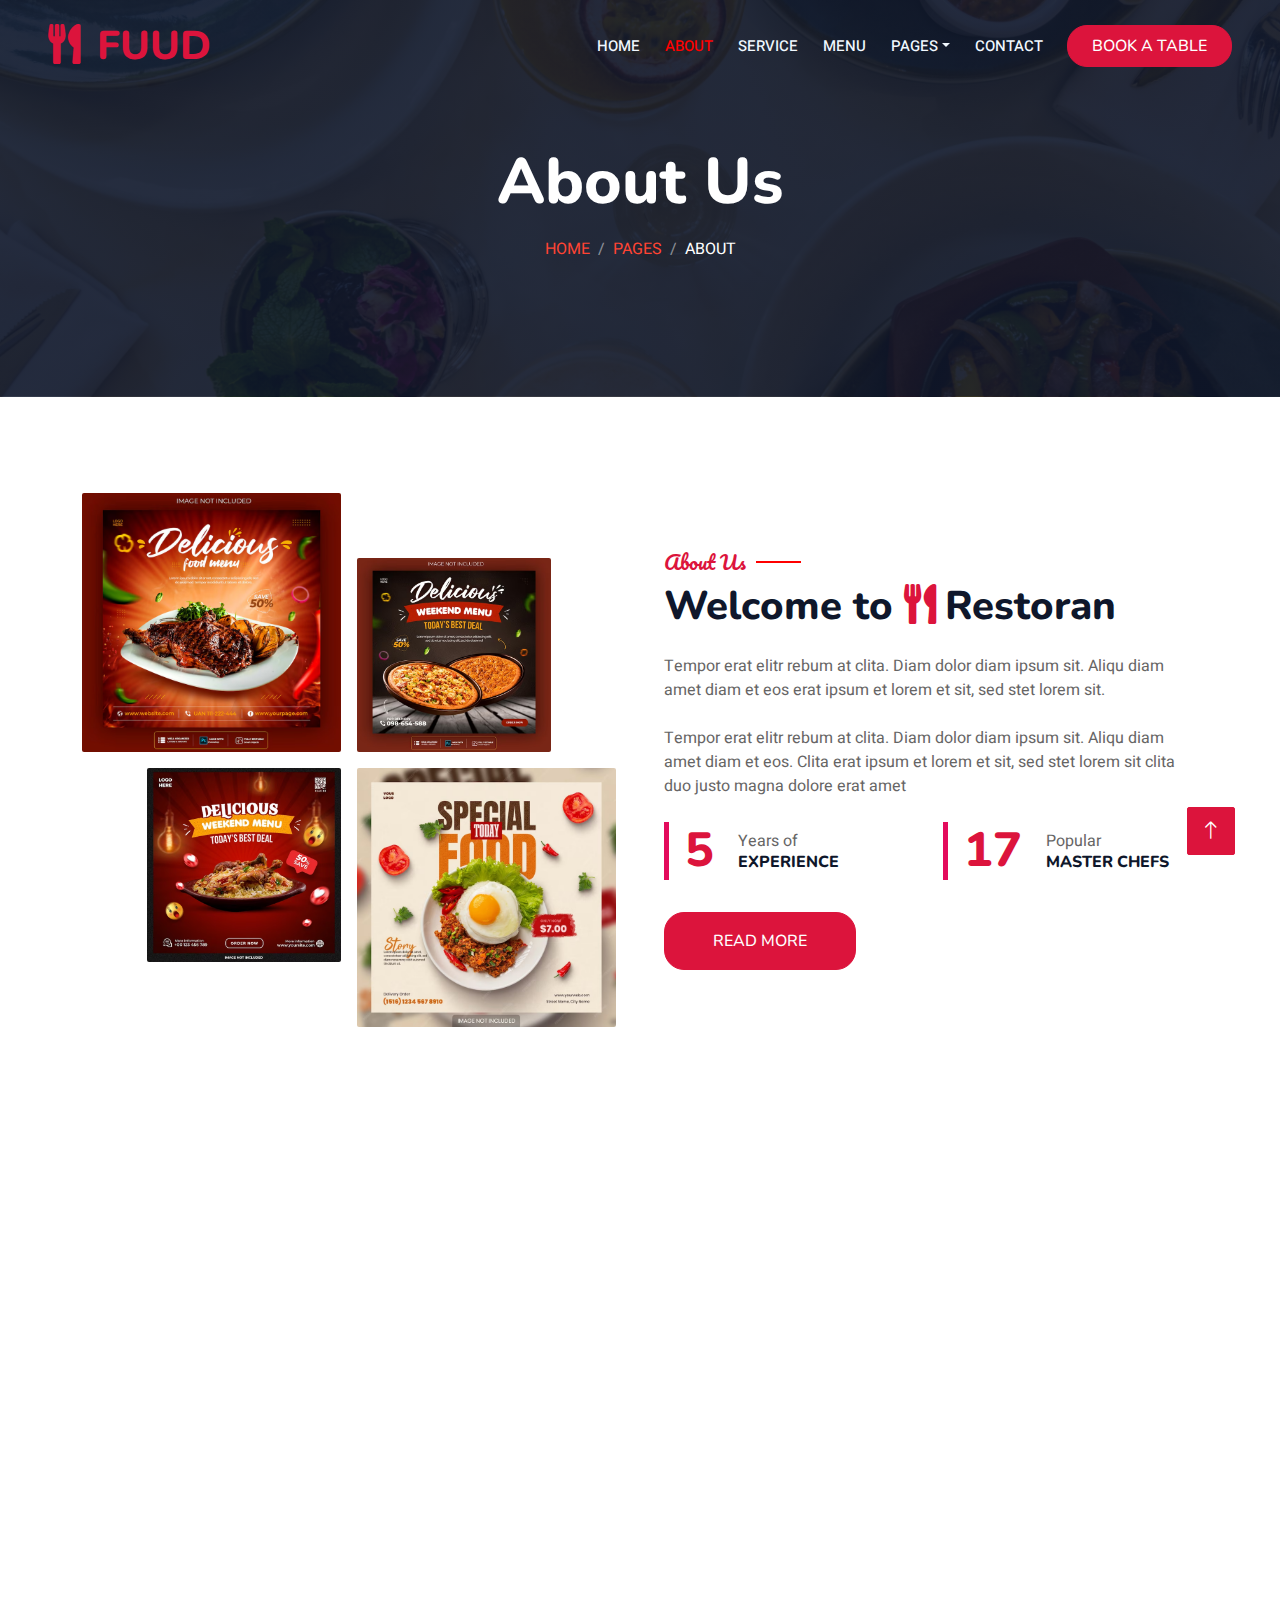
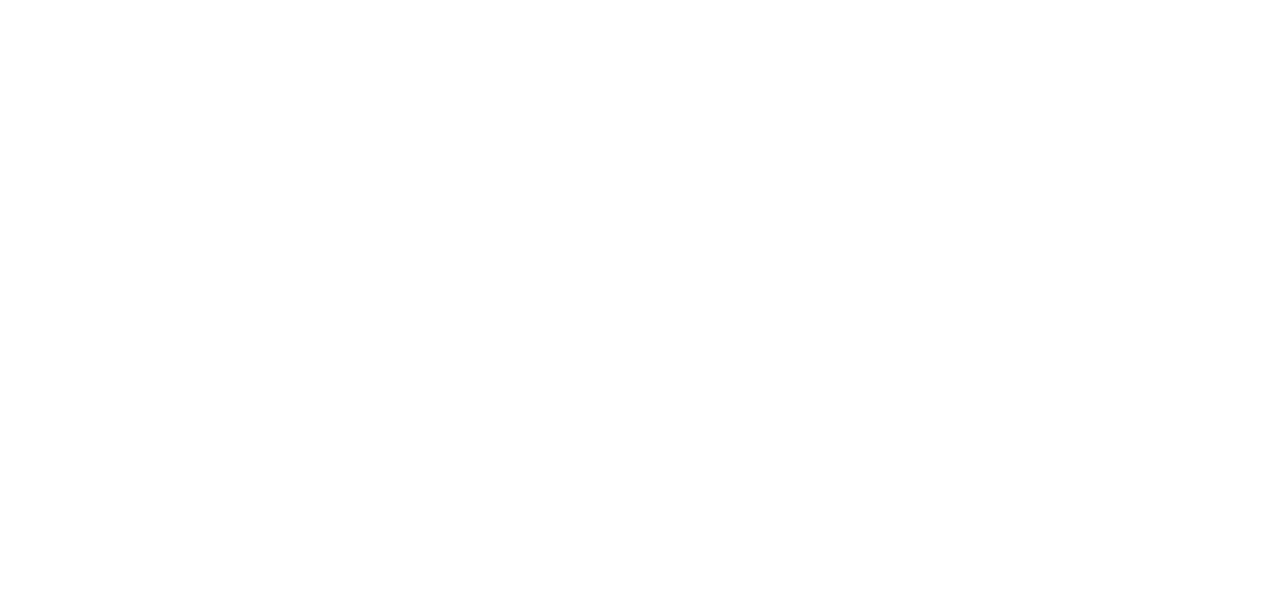
<file: about.html>
<!DOCTYPE html>
<html lang="en">

<head>
    <meta charset="utf-8">
    <title>Fuud Upgrade | PawaCode </title>
    <meta content="width=device-width, initial-scale=1.0" name="viewport">
    <meta content="" name="keywords">
    <meta content="" name="description">

    <!-- Favicon -->
    <link href="img/favicon.ico" rel="icon">

    <!-- Google Web Fonts -->
    <link rel="preconnect" href="https://fonts.googleapis.com">
    <link rel="preconnect" href="https://fonts.gstatic.com" crossorigin>
    <link href="https://fonts.googleapis.com/css2?family=Heebo:wght@400;500;600&family=Nunito:wght@600;700;800&family=Pacifico&display=swap" rel="stylesheet">

    <!-- Icon Font Stylesheet -->
    <link href="https://cdnjs.cloudflare.com/ajax/libs/font-awesome/5.10.0/css/all.min.css" rel="stylesheet">
    <link href="https://cdn.jsdelivr.net/npm/bootstrap-icons@1.4.1/font/bootstrap-icons.css" rel="stylesheet">

    <!-- Libraries Stylesheet -->
    <link href="lib/animate/animate.min.css" rel="stylesheet">
    <link href="lib/owlcarousel/assets/owl.carousel.min.css" rel="stylesheet">
    <link href="lib/tempusdominus/css/tempusdominus-bootstrap-4.min.css" rel="stylesheet" />

    <!-- Customized Bootstrap Stylesheet -->
    <link href="css/bootstrap.min.css" rel="stylesheet">

    <!-- Template Stylesheet -->
    <link href="css/style.css" rel="stylesheet">
</head>

<body>
    <div class="container-xxl bg-white p-0">
        <!-- Spinner Start -->
        <div id="spinner" class="show bg-white position-fixed translate-middle w-100 vh-100 top-50 start-50 d-flex align-items-center justify-content-center">
            <div class="spinner-border text-primary" style="width: 3rem; height: 3rem;" role="status">
                <span class="sr-only">Loading...</span>
            </div>
        </div>
        <!-- Spinner End -->


        <!-- Navbar & Hero Start -->
        <div class="container-xxl position-relative p-0">
            <nav class="navbar navbar-expand-lg navbar-dark bg-dark px-4 px-lg-5 py-3 py-lg-0">
                <a href="" class="navbar-brand p-0">
                    <h1 class="text-primary m-0"><i class="fa fa-utensils me-3"></i>FUUD</h1>
                    <!-- <img src="img/logo.png" alt="Logo"> -->
                </a>
                <button class="navbar-toggler" type="button" data-bs-toggle="collapse" data-bs-target="#navbarCollapse">
                    <span class="fa fa-bars"></span>
                </button>
                <div class="collapse navbar-collapse" id="navbarCollapse">
                    <div class="navbar-nav ms-auto py-0 pe-4">
                        <a href="index.html" class="nav-item nav-link">Home</a>
                        <a href="about.html" class="nav-item nav-link active">About</a>
                        <a href="service.html" class="nav-item nav-link">Service</a>
                        <a href="menu.html" class="nav-item nav-link">Menu</a>
                        <div class="nav-item dropdown">
                            <a href="#" class="nav-link dropdown-toggle" data-bs-toggle="dropdown">Pages</a>
                            <div class="dropdown-menu m-0">
                                <a href="booking.html" class="dropdown-item">Booking</a>
                                <a href="team.html" class="dropdown-item">Our Team</a>
                                <a href="testimonial.html" class="dropdown-item">Testimonial</a>
                            </div>
                        </div>
                        <a href="contact.html" class="nav-item nav-link">Contact</a>
                    </div>
                    <a href="" class="btn btn-primary py-2 px-4">Book A Table</a>
                </div>
            </nav>

            <div class="container-xxl py-5 bg-dark hero-header mb-5">
                <div class="container text-center my-5 pt-5 pb-4">
                    <h1 class="display-3 text-white mb-3 animated slideInDown">About Us</h1>
                    <nav aria-label="breadcrumb">
                        <ol class="breadcrumb justify-content-center text-uppercase">
                            <li class="breadcrumb-item"><a href="#">Home</a></li>
                            <li class="breadcrumb-item"><a href="#">Pages</a></li>
                            <li class="breadcrumb-item text-white active" aria-current="page">About</li>
                        </ol>
                    </nav>
                </div>
            </div>
        </div>
        <!-- Navbar & Hero End -->


        <!-- About Start -->
        <div class="container-xxl py-5">
            <div class="container">
                <div class="row g-5 align-items-center">
                    <div class="col-lg-6">
                        <div class="row g-3">
                            <div class="col-6 text-start">
                                <img class="img-fluid rounded w-100 wow zoomIn" data-wow-delay="0.1s" src="img/about-1.avif">
                            </div>
                            <div class="col-6 text-start">
                                <img class="img-fluid rounded w-75 wow zoomIn" data-wow-delay="0.3s" src="img/about-2.avif" style="margin-top: 25%;">
                            </div>
                            <div class="col-6 text-end">
                                <img class="img-fluid rounded w-75 wow zoomIn" data-wow-delay="0.5s" src="img/about-3.avif">
                            </div>
                            <div class="col-6 text-end">
                                <img class="img-fluid rounded w-100 wow zoomIn" data-wow-delay="0.7s" src="img/about-4.avif">
                            </div>
                        </div>
                    </div>
                    <div class="col-lg-6">
                        <h5 class="section-title ff-secondary text-start text-primary fw-normal">About Us</h5>
                        <h1 class="mb-4">Welcome to <i class="fa fa-utensils text-primary me-2"></i>Restoran</h1>
                        <p class="mb-4">Tempor erat elitr rebum at clita. Diam dolor diam ipsum sit. Aliqu diam amet diam et eos erat ipsum et lorem et sit, sed stet lorem sit.</p>
                        <p class="mb-4">Tempor erat elitr rebum at clita. Diam dolor diam ipsum sit. Aliqu diam amet diam et eos. Clita erat ipsum et lorem et sit, sed stet lorem sit clita duo justo magna dolore erat amet</p>
                        <div class="row g-4 mb-4">
                            <div class="col-sm-6">
                                <div class="d-flex align-items-center border-start border-5 border-primary px-3">
                                    <h1 class="flex-shrink-0 display-5 text-primary mb-0" data-toggle="counter-up">15</h1>
                                    <div class="ps-4">
                                        <p class="mb-0">Years of</p>
                                        <h6 class="text-uppercase mb-0">Experience</h6>
                                    </div>
                                </div>
                            </div>
                            <div class="col-sm-6">
                                <div class="d-flex align-items-center border-start border-5 border-primary px-3">
                                    <h1 class="flex-shrink-0 display-5 text-primary mb-0" data-toggle="counter-up">50</h1>
                                    <div class="ps-4">
                                        <p class="mb-0">Popular</p>
                                        <h6 class="text-uppercase mb-0">Master Chefs</h6>
                                    </div>
                                </div>
                            </div>
                        </div>
                        <a class="btn btn-primary py-3 px-5 mt-2" href="">Read More</a>
                    </div>
                </div>
            </div>
        </div>
        <!-- About End -->


        <!-- Team Start -->
        <div class="container-xxl pt-5 pb-3">
            <div class="container">
                <div class="text-center wow fadeInUp" data-wow-delay="0.1s">
                    <h5 class="section-title ff-secondary text-center text-primary fw-normal">Team Members</h5>
                    <h1 class="mb-5">Our Master Chefs</h1>
                </div>
                <div class="row g-4">
                    <div class="col-lg-3 col-md-6 wow fadeInUp" data-wow-delay="0.1s">
                        <div class="team-item text-center rounded overflow-hidden">
                            <div class="rounded-circle overflow-hidden m-4">
                                <img class="img-fluid" src="img/team-1.jpg" alt="">
                            </div>
                            <h5 class="mb-0">Full Name</h5>
                            <small>Designation</small>
                            <div class="d-flex justify-content-center mt-3">
                                <a class="btn btn-square btn-primary mx-1" href=""><i class="fab fa-facebook-f"></i></a>
                                <a class="btn btn-square btn-primary mx-1" href=""><i class="fab fa-twitter"></i></a>
                                <a class="btn btn-square btn-primary mx-1" href=""><i class="fab fa-instagram"></i></a>
                            </div>
                        </div>
                    </div>
                    <div class="col-lg-3 col-md-6 wow fadeInUp" data-wow-delay="0.3s">
                        <div class="team-item text-center rounded overflow-hidden">
                            <div class="rounded-circle overflow-hidden m-4">
                                <img class="img-fluid" src="img/team-2.jpg" alt="">
                            </div>
                            <h5 class="mb-0">Full Name</h5>
                            <small>Designation</small>
                            <div class="d-flex justify-content-center mt-3">
                                <a class="btn btn-square btn-primary mx-1" href=""><i class="fab fa-facebook-f"></i></a>
                                <a class="btn btn-square btn-primary mx-1" href=""><i class="fab fa-twitter"></i></a>
                                <a class="btn btn-square btn-primary mx-1" href=""><i class="fab fa-instagram"></i></a>
                            </div>
                        </div>
                    </div>
                    <div class="col-lg-3 col-md-6 wow fadeInUp" data-wow-delay="0.5s">
                        <div class="team-item text-center rounded overflow-hidden">
                            <div class="rounded-circle overflow-hidden m-4">
                                <img class="img-fluid" src="img/team-3.jpg" alt="">
                            </div>
                            <h5 class="mb-0">Full Name</h5>
                            <small>Designation</small>
                            <div class="d-flex justify-content-center mt-3">
                                <a class="btn btn-square btn-primary mx-1" href=""><i class="fab fa-facebook-f"></i></a>
                                <a class="btn btn-square btn-primary mx-1" href=""><i class="fab fa-twitter"></i></a>
                                <a class="btn btn-square btn-primary mx-1" href=""><i class="fab fa-instagram"></i></a>
                            </div>
                        </div>
                    </div>
                    <div class="col-lg-3 col-md-6 wow fadeInUp" data-wow-delay="0.7s">
                        <div class="team-item text-center rounded overflow-hidden">
                            <div class="rounded-circle overflow-hidden m-4">
                                <img class="img-fluid" src="img/team-4.jpg" alt="">
                            </div>
                            <h5 class="mb-0">Full Name</h5>
                            <small>Designation</small>
                            <div class="d-flex justify-content-center mt-3">
                                <a class="btn btn-square btn-primary mx-1" href=""><i class="fab fa-facebook-f"></i></a>
                                <a class="btn btn-square btn-primary mx-1" href=""><i class="fab fa-twitter"></i></a>
                                <a class="btn btn-square btn-primary mx-1" href=""><i class="fab fa-instagram"></i></a>
                            </div>
                        </div>
                    </div>
                </div>
            </div>
        </div>
        <!-- Team End -->
        

        <!-- Footer Start -->
        <div class="container-fluid bg-dark text-light footer pt-5 mt-5 wow fadeIn" data-wow-delay="0.1s">
            <div class="container py-5">
                <div class="row g-5">
                    <div class="col-lg-3 col-md-6">
                        <h4 class="section-title ff-secondary text-start text-primary fw-normal mb-4">Company</h4>
                        <a class="btn btn-link" href="">About Us</a>
                        <a class="btn btn-link" href="">Contact Us</a>
                        <a class="btn btn-link" href="">Reservation</a>
                        <a class="btn btn-link" href="">Privacy Policy</a>
                        <a class="btn btn-link" href="">Terms & Condition</a>
                    </div>
                    <div class="col-lg-3 col-md-6">
                        <h4 class="section-title ff-secondary text-start text-primary fw-normal mb-4">Contact</h4>
                        <p class="mb-2"><i class="fa fa-map-marker-alt me-3"></i>Lagos,Nigeria</p>
                        <p class="mb-2"><i class="fa fa-phone-alt me-3"></i>+2348053208997</p>
                        <p class="mb-2"><i class="fa fa-envelope me-3"></i>damilola@pawacode.com</p>
                        <div class="d-flex pt-2">
                            <a class="btn btn-outline-light btn-social" href=""><i class="fab fa-twitter"></i></a>
                            <a class="btn btn-outline-light btn-social" href=""><i class="fab fa-facebook-f"></i></a>
                            <a class="btn btn-outline-light btn-social" href=""><i class="fab fa-youtube"></i></a>
                            <a class="btn btn-outline-light btn-social" href=""><i class="fab fa-linkedin-in"></i></a>
                        </div>
                    </div>
                    <div class="col-lg-3 col-md-6">
                        <h4 class="section-title ff-secondary text-start text-primary fw-normal mb-4">Opening</h4>
                        <h5 class="text-light fw-normal">Monday - Saturday</h5>
                        <p>09AM - 09PM</p>
                        <h5 class="text-light fw-normal">Sunday</h5>
                        <p>10AM - 08PM</p>
                    </div>
                    <div class="col-lg-3 col-md-6">
                        <h4 class="section-title ff-secondary text-start text-primary fw-normal mb-4">Newsletter</h4>
                        <p>Dolor amet sit justo amet elitr clita ipsum elitr est.</p>
                        <div class="position-relative mx-auto" style="max-width: 400px;">
                            <input class="form-control border-primary w-100 py-3 ps-4 pe-5" type="text" placeholder="Your email">
                            <button type="button" class="btn btn-primary py-2 position-absolute top-0 end-0 mt-2 me-2">SignUp</button>
                        </div>
                    </div>
                </div>
            </div>
            <div class="container">
                <div class="copyright">
                    <div class="row">
                        <div class="col-md-6 text-center text-md-start mb-3 mb-md-0">
                            &copy; <a class="border-bottom" href="#">Fuud</a>, All Right Reserved. 
							
							<!--/*** This template is free as long as you keep the footer author’s credit link/attribution link/backlink. If you'd like to use the template without the footer author’s credit link/attribution link/backlink, you can purchase the Credit Removal License from "https://htmlcodex.com/credit-removal". Thank you for your support. ***/-->
							Designed By <a class="border-bottom" href="https://instagram.com/its.damilola">Damilola Vincent</a>
                        </div>
                        <div class="col-md-6 text-center text-md-end">
                            <div class="footer-menu">
                                <a href="">Home</a>
                                <a href="">Cookies</a>
                                <a href="">Help</a>
                                <a href="">FQAs</a>
                            </div>
                        </div>
                    </div>
                </div>
            </div>
        </div>
        <!-- Footer End -->


        <!-- Back to Top -->
        <a href="#" class="btn btn-lg btn-primary btn-lg-square back-to-top"><i class="bi bi-arrow-up"></i></a>
    </div>

    <!-- JavaScript Libraries -->
    <script src="https://code.jquery.com/jquery-3.4.1.min.js"></script>
    <script src="https://cdn.jsdelivr.net/npm/bootstrap@5.0.0/dist/js/bootstrap.bundle.min.js"></script>
    <script src="lib/wow/wow.min.js"></script>
    <script src="lib/easing/easing.min.js"></script>
    <script src="lib/waypoints/waypoints.min.js"></script>
    <script src="lib/counterup/counterup.min.js"></script>
    <script src="lib/owlcarousel/owl.carousel.min.js"></script>
    <script src="lib/tempusdominus/js/moment.min.js"></script>
    <script src="lib/tempusdominus/js/moment-timezone.min.js"></script>
    <script src="lib/tempusdominus/js/tempusdominus-bootstrap-4.min.js"></script>

    <!-- Template Javascript -->
    <script src="js/main.js"></script>
</body>

</html>
</file>
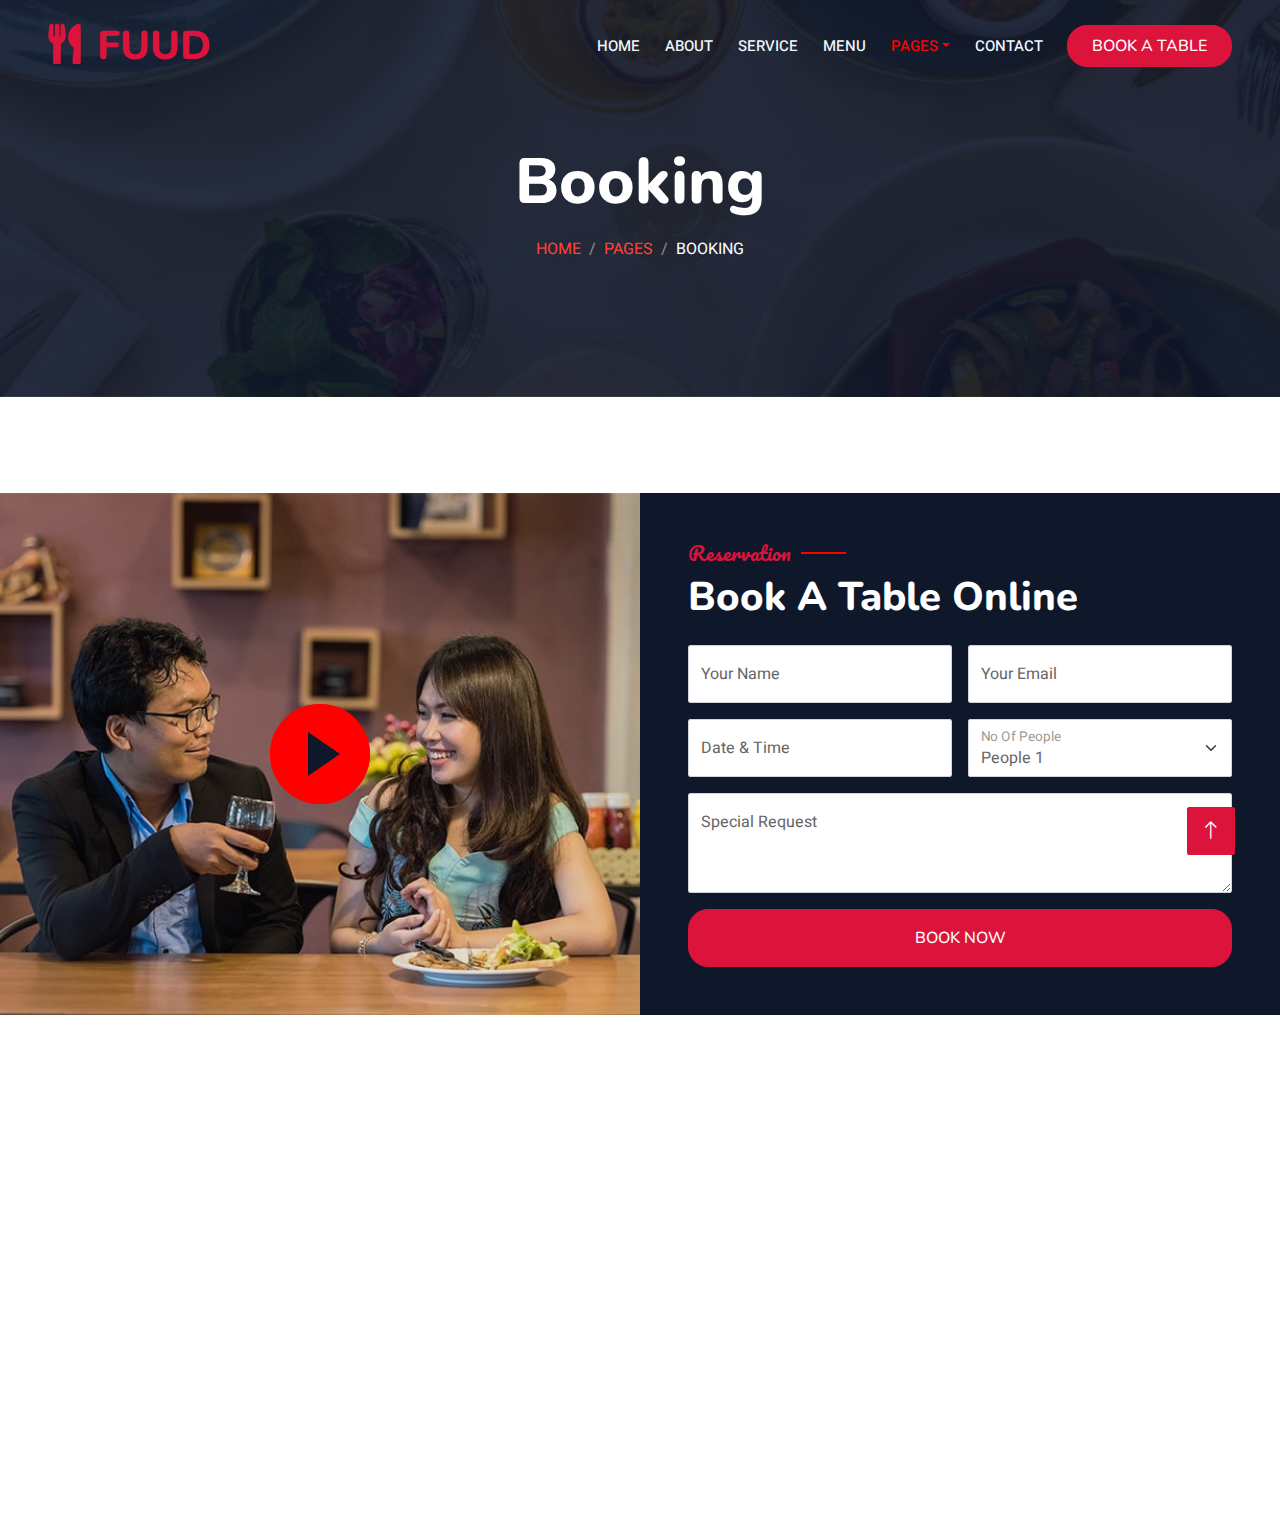
<file: booking.html>
<!DOCTYPE html>
<html lang="en">

<head>
    <meta charset="utf-8">
    <title>Fuud Upgrade | PawaCode</title>
    <meta content="width=device-width, initial-scale=1.0" name="viewport">
    <meta content="" name="keywords">
    <meta content="" name="description">

    <!-- Favicon -->
    <link href="img/favicon.ico" rel="icon">

    <!-- Google Web Fonts -->
    <link rel="preconnect" href="https://fonts.googleapis.com">
    <link rel="preconnect" href="https://fonts.gstatic.com" crossorigin>
    <link href="https://fonts.googleapis.com/css2?family=Heebo:wght@400;500;600&family=Nunito:wght@600;700;800&family=Pacifico&display=swap" rel="stylesheet">

    <!-- Icon Font Stylesheet -->
    <link href="https://cdnjs.cloudflare.com/ajax/libs/font-awesome/5.10.0/css/all.min.css" rel="stylesheet">
    <link href="https://cdn.jsdelivr.net/npm/bootstrap-icons@1.4.1/font/bootstrap-icons.css" rel="stylesheet">

    <!-- Libraries Stylesheet -->
    <link href="lib/animate/animate.min.css" rel="stylesheet">
    <link href="lib/owlcarousel/assets/owl.carousel.min.css" rel="stylesheet">
    <link href="lib/tempusdominus/css/tempusdominus-bootstrap-4.min.css" rel="stylesheet" />

    <!-- Customized Bootstrap Stylesheet -->
    <link href="css/bootstrap.min.css" rel="stylesheet">

    <!-- Template Stylesheet -->
    <link href="css/style.css" rel="stylesheet">
</head>

<body>
    <div class="container-xxl bg-white p-0">
        <!-- Spinner Start -->
        <div id="spinner" class="show bg-white position-fixed translate-middle w-100 vh-100 top-50 start-50 d-flex align-items-center justify-content-center">
            <div class="spinner-border text-primary" style="width: 3rem; height: 3rem;" role="status">
                <span class="sr-only">Loading...</span>
            </div>
        </div>
        <!-- Spinner End -->


        <!-- Navbar & Hero Start -->
        <div class="container-xxl position-relative p-0">
            <nav class="navbar navbar-expand-lg navbar-dark bg-dark px-4 px-lg-5 py-3 py-lg-0">
                <a href="" class="navbar-brand p-0">
                    <h1 class="text-primary m-0"><i class="fa fa-utensils me-3"></i>FUUD</h1>
                    <!-- <img src="img/logo.png" alt="Logo"> -->
                </a>
                <button class="navbar-toggler" type="button" data-bs-toggle="collapse" data-bs-target="#navbarCollapse">
                    <span class="fa fa-bars"></span>
                </button>
                <div class="collapse navbar-collapse" id="navbarCollapse">
                    <div class="navbar-nav ms-auto py-0 pe-4">
                        <a href="index.html" class="nav-item nav-link">Home</a>
                        <a href="about.html" class="nav-item nav-link">About</a>
                        <a href="service.html" class="nav-item nav-link">Service</a>
                        <a href="menu.html" class="nav-item nav-link">Menu</a>
                        <div class="nav-item dropdown">
                            <a href="#" class="nav-link dropdown-toggle active" data-bs-toggle="dropdown">Pages</a>
                            <div class="dropdown-menu m-0">
                                <a href="booking.html" class="dropdown-item active">Booking</a>
                                <a href="team.html" class="dropdown-item">Our Team</a>
                                <a href="testimonial.html" class="dropdown-item">Testimonial</a>
                            </div>
                        </div>
                        <a href="contact.html" class="nav-item nav-link">Contact</a>
                    </div>
                    <a href="" class="btn btn-primary py-2 px-4">Book A Table</a>
                </div>
            </nav>

            <div class="container-xxl py-5 bg-dark hero-header mb-5">
                <div class="container text-center my-5 pt-5 pb-4">
                    <h1 class="display-3 text-white mb-3 animated slideInDown">Booking</h1>
                    <nav aria-label="breadcrumb">
                        <ol class="breadcrumb justify-content-center text-uppercase">
                            <li class="breadcrumb-item"><a href="#">Home</a></li>
                            <li class="breadcrumb-item"><a href="#">Pages</a></li>
                            <li class="breadcrumb-item text-white active" aria-current="page">Booking</li>
                        </ol>
                    </nav>
                </div>
            </div>
        </div>
        <!-- Navbar & Hero End -->


        <!-- Reservation Start -->
        <div class="container-xxl py-5 px-0 wow fadeInUp" data-wow-delay="0.1s">
            <div class="row g-0">
                <div class="col-md-6">
                    <div class="video">
                        <button type="button" class="btn-play" data-bs-toggle="modal" data-src="https://www.youtube.com/embed/DWRcNpR6Kdc" data-bs-target="#videoModal">
                            <span></span>
                        </button>
                    </div>
                </div>
                <div class="col-md-6 bg-dark d-flex align-items-center">
                    <div class="p-5 wow fadeInUp" data-wow-delay="0.2s">
                        <h5 class="section-title ff-secondary text-start text-primary fw-normal">Reservation</h5>
                        <h1 class="text-white mb-4">Book A Table Online</h1>
                        <form>
                            <div class="row g-3">
                                <div class="col-md-6">
                                    <div class="form-floating">
                                        <input type="text" class="form-control" id="name" placeholder="Your Name">
                                        <label for="name">Your Name</label>
                                    </div>
                                </div>
                                <div class="col-md-6">
                                    <div class="form-floating">
                                        <input type="email" class="form-control" id="email" placeholder="Your Email">
                                        <label for="email">Your Email</label>
                                    </div>
                                </div>
                                <div class="col-md-6">
                                    <div class="form-floating date" id="date3" data-target-input="nearest">
                                        <input type="text" class="form-control datetimepicker-input" id="datetime" placeholder="Date & Time" data-target="#date3" data-toggle="datetimepicker" />
                                        <label for="datetime">Date & Time</label>
                                    </div>
                                </div>
                                <div class="col-md-6">
                                    <div class="form-floating">
                                        <select class="form-select" id="select1">
                                          <option value="1">People 1</option>
                                          <option value="2">People 2</option>
                                          <option value="3">People 3</option>
                                        </select>
                                        <label for="select1">No Of People</label>
                                      </div>
                                </div>
                                <div class="col-12">
                                    <div class="form-floating">
                                        <textarea class="form-control" placeholder="Special Request" id="message" style="height: 100px"></textarea>
                                        <label for="message">Special Request</label>
                                    </div>
                                </div>
                                <div class="col-12">
                                    <button class="btn btn-primary w-100 py-3" type="submit">Book Now</button>
                                </div>
                            </div>
                        </form>
                    </div>
                </div>
            </div>
        </div>

        <div class="modal fade" id="videoModal" tabindex="-1" aria-labelledby="exampleModalLabel" aria-hidden="true">
            <div class="modal-dialog">
                <div class="modal-content rounded-0">
                    <div class="modal-header">
                        <h5 class="modal-title" id="exampleModalLabel">Youtube Video</h5>
                        <button type="button" class="btn-close" data-bs-dismiss="modal" aria-label="Close"></button>
                    </div>
                    <div class="modal-body">
                        <!-- 16:9 aspect ratio -->
                        <div class="ratio ratio-16x9">
                            <iframe class="embed-responsive-item" src="" id="video" allowfullscreen allowscriptaccess="always"
                                allow="autoplay"></iframe>
                        </div>
                    </div>
                </div>
            </div>
        </div>
        <!-- Reservation Start -->
        

        <!-- Footer Start -->
        <div class="container-fluid bg-dark text-light footer pt-5 mt-5 wow fadeIn" data-wow-delay="0.1s">
            <div class="container py-5">
                <div class="row g-5">
                    <div class="col-lg-3 col-md-6">
                        <h4 class="section-title ff-secondary text-start text-primary fw-normal mb-4">Company</h4>
                        <a class="btn btn-link" href="">About Us</a>
                        <a class="btn btn-link" href="">Contact Us</a>
                        <a class="btn btn-link" href="">Reservation</a>
                        <a class="btn btn-link" href="">Privacy Policy</a>
                        <a class="btn btn-link" href="">Terms & Condition</a>
                    </div>
                    <div class="col-lg-3 col-md-6">
                        <h4 class="section-title ff-secondary text-start text-primary fw-normal mb-4">Contact</h4>
                        <p class="mb-2"><i class="fa fa-map-marker-alt me-3"></i>Lagos,Nigeria</p>
                        <p class="mb-2"><i class="fa fa-phone-alt me-3"></i>+2348053208997</p>
                        <p class="mb-2"><i class="fa fa-envelope me-3"></i>damilola@pawacode.com</p>
                        <div class="d-flex pt-2">
                            <a class="btn btn-outline-light btn-social" href=""><i class="fab fa-twitter"></i></a>
                            <a class="btn btn-outline-light btn-social" href=""><i class="fab fa-facebook-f"></i></a>
                            <a class="btn btn-outline-light btn-social" href=""><i class="fab fa-youtube"></i></a>
                            <a class="btn btn-outline-light btn-social" href=""><i class="fab fa-linkedin-in"></i></a>
                        </div>
                    </div>
                    <div class="col-lg-3 col-md-6">
                        <h4 class="section-title ff-secondary text-start text-primary fw-normal mb-4">Opening</h4>
                        <h5 class="text-light fw-normal">Monday - Saturday</h5>
                        <p>09AM - 09PM</p>
                        <h5 class="text-light fw-normal">Sunday</h5>
                        <p>10AM - 08PM</p>
                    </div>
                    <div class="col-lg-3 col-md-6">
                        <h4 class="section-title ff-secondary text-start text-primary fw-normal mb-4">Newsletter</h4>
                        <p>Dolor amet sit justo amet elitr clita ipsum elitr est.</p>
                        <div class="position-relative mx-auto" style="max-width: 400px;">
                            <input class="form-control border-primary w-100 py-3 ps-4 pe-5" type="text" placeholder="Your email">
                            <button type="button" class="btn btn-primary py-2 position-absolute top-0 end-0 mt-2 me-2">SignUp</button>
                        </div>
                    </div>
                </div>
            </div>
            <div class="container">
                <div class="copyright">
                    <div class="row">
                        <div class="col-md-6 text-center text-md-start mb-3 mb-md-0">
                            &copy; <a class="border-bottom" href="#">Your Site Name</a>, All Right Reserved. 
							
							<!--/*** This template is free as long as you keep the footer author’s credit link/attribution link/backlink. If you'd like to use the template without the footer author’s credit link/attribution link/backlink, you can purchase the Credit Removal License from "https://htmlcodex.com/credit-removal". Thank you for your support. ***/-->
							Designed By <a class="border-bottom" href="https://instagram.com/its.damilola">Damilola Vincent</a>
                        </div>
                        <div class="col-md-6 text-center text-md-end">
                            <div class="footer-menu">
                                <a href="">Home</a>
                                <a href="">Cookies</a>
                                <a href="">Help</a>
                                <a href="">FQAs</a>
                            </div>
                        </div>
                    </div>
                </div>
            </div>
        </div>
        <!-- Footer End -->


        <!-- Back to Top -->
        <a href="#" class="btn btn-lg btn-primary btn-lg-square back-to-top"><i class="bi bi-arrow-up"></i></a>
    </div>

    <!-- JavaScript Libraries -->
    <script src="https://code.jquery.com/jquery-3.4.1.min.js"></script>
    <script src="https://cdn.jsdelivr.net/npm/bootstrap@5.0.0/dist/js/bootstrap.bundle.min.js"></script>
    <script src="lib/wow/wow.min.js"></script>
    <script src="lib/easing/easing.min.js"></script>
    <script src="lib/waypoints/waypoints.min.js"></script>
    <script src="lib/counterup/counterup.min.js"></script>
    <script src="lib/owlcarousel/owl.carousel.min.js"></script>
    <script src="lib/tempusdominus/js/moment.min.js"></script>
    <script src="lib/tempusdominus/js/moment-timezone.min.js"></script>
    <script src="lib/tempusdominus/js/tempusdominus-bootstrap-4.min.js"></script>

    <!-- Template Javascript -->
    <script src="js/main.js"></script>
</body>

</html>
</file>
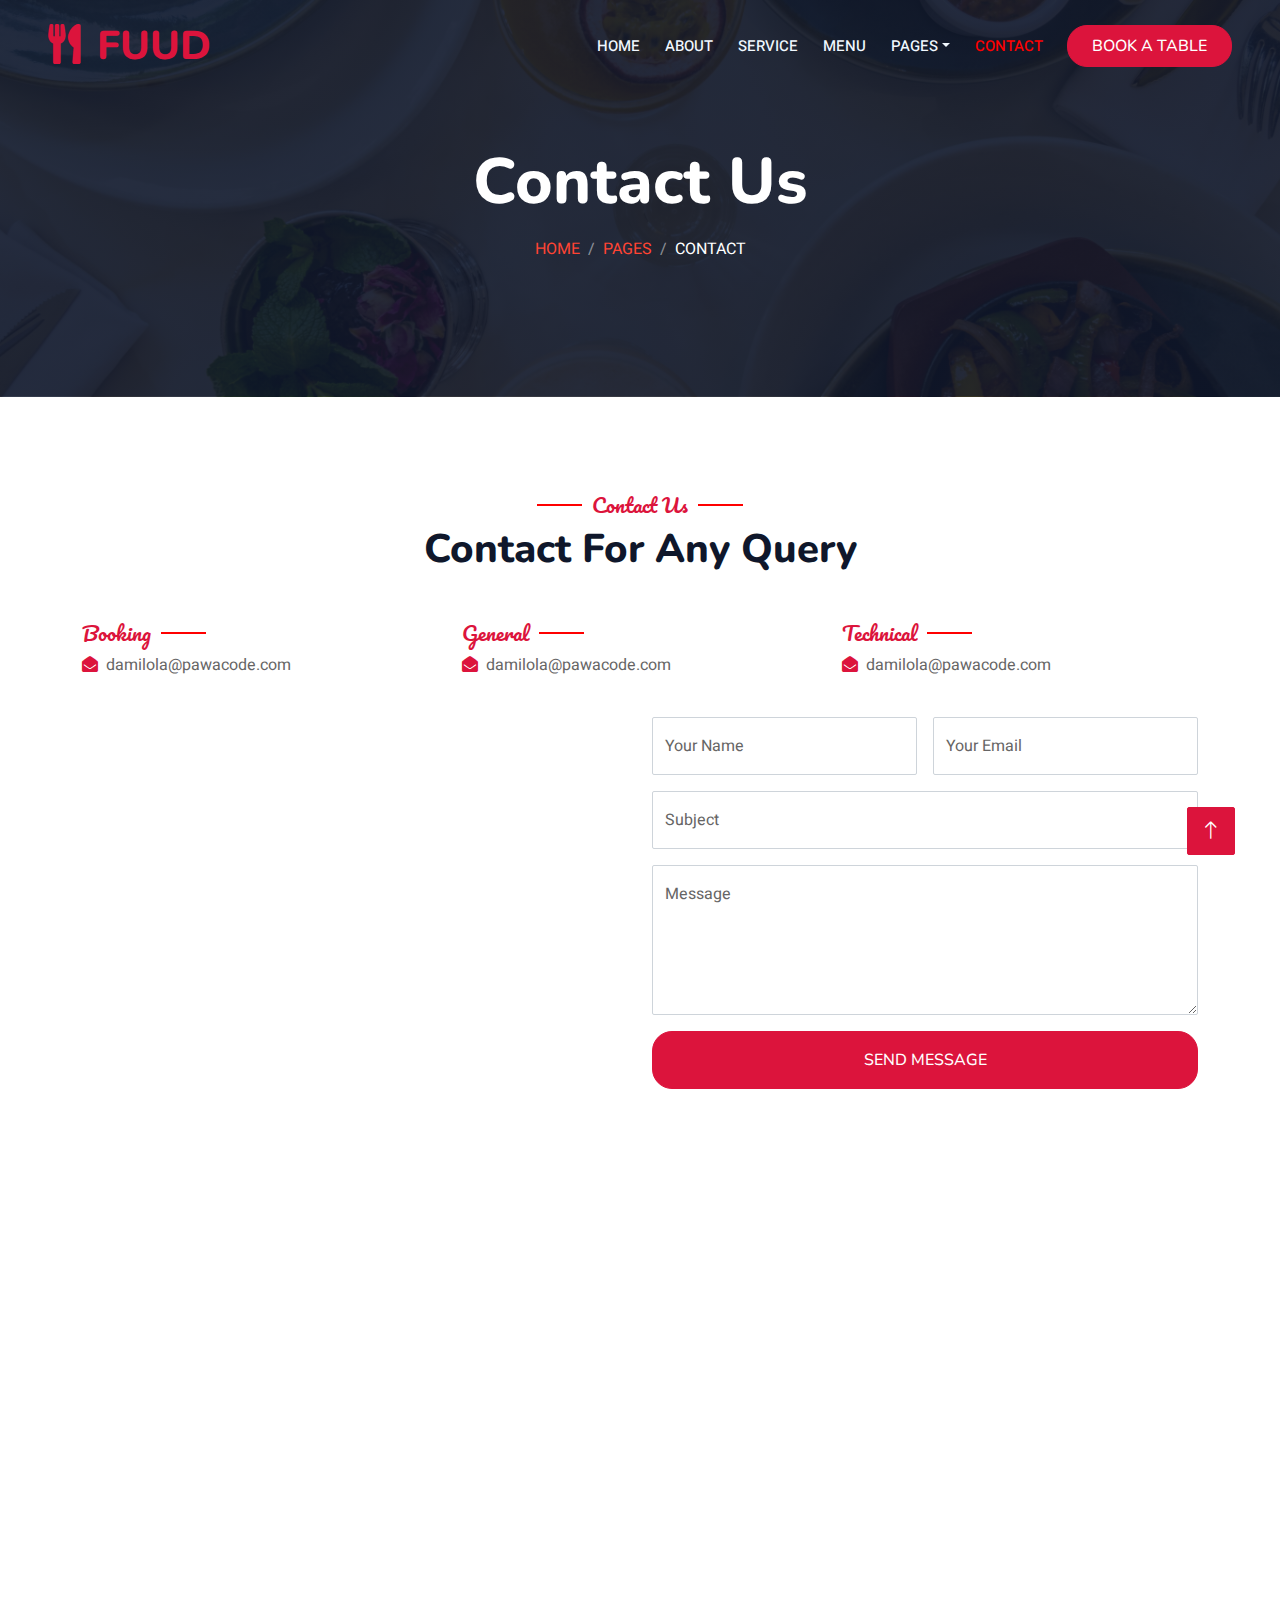
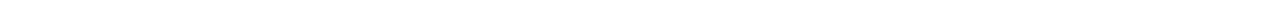
<file: contact.html>
<!DOCTYPE html>
<html lang="en">

<head>
    <meta charset="utf-8">
    <title>Fuud Upgrade | PawaCode</title>
    <meta content="width=device-width, initial-scale=1.0" name="viewport">
    <meta content="" name="keywords">
    <meta content="" name="description">

    <!-- Favicon -->
    <link href="img/favicon.ico" rel="icon">

    <!-- Google Web Fonts -->
    <link rel="preconnect" href="https://fonts.googleapis.com">
    <link rel="preconnect" href="https://fonts.gstatic.com" crossorigin>
    <link href="https://fonts.googleapis.com/css2?family=Heebo:wght@400;500;600&family=Nunito:wght@600;700;800&family=Pacifico&display=swap" rel="stylesheet">

    <!-- Icon Font Stylesheet -->
    <link href="https://cdnjs.cloudflare.com/ajax/libs/font-awesome/5.10.0/css/all.min.css" rel="stylesheet">
    <link href="https://cdn.jsdelivr.net/npm/bootstrap-icons@1.4.1/font/bootstrap-icons.css" rel="stylesheet">

    <!-- Libraries Stylesheet -->
    <link href="lib/animate/animate.min.css" rel="stylesheet">
    <link href="lib/owlcarousel/assets/owl.carousel.min.css" rel="stylesheet">
    <link href="lib/tempusdominus/css/tempusdominus-bootstrap-4.min.css" rel="stylesheet" />

    <!-- Customized Bootstrap Stylesheet -->
    <link href="css/bootstrap.min.css" rel="stylesheet">

    <!-- Template Stylesheet -->
    <link href="css/style.css" rel="stylesheet">
</head>

<body>
    <div class="container-xxl bg-white p-0">
        <!-- Spinner Start -->
        <div id="spinner" class="show bg-white position-fixed translate-middle w-100 vh-100 top-50 start-50 d-flex align-items-center justify-content-center">
            <div class="spinner-border text-primary" style="width: 3rem; height: 3rem;" role="status">
                <span class="sr-only">Loading...</span>
            </div>
        </div>
        <!-- Spinner End -->


        <!-- Navbar & Hero Start -->
        <div class="container-xxl position-relative p-0">
            <nav class="navbar navbar-expand-lg navbar-dark bg-dark px-4 px-lg-5 py-3 py-lg-0">
                <a href="" class="navbar-brand p-0">
                    <h1 class="text-primary m-0"><i class="fa fa-utensils me-3"></i>FUUD</h1>
                    <!-- <img src="img/logo.png" alt="Logo"> -->
                </a>
                <button class="navbar-toggler" type="button" data-bs-toggle="collapse" data-bs-target="#navbarCollapse">
                    <span class="fa fa-bars"></span>
                </button>
                <div class="collapse navbar-collapse" id="navbarCollapse">
                    <div class="navbar-nav ms-auto py-0 pe-4">
                        <a href="index.html" class="nav-item nav-link">Home</a>
                        <a href="about.html" class="nav-item nav-link">About</a>
                        <a href="service.html" class="nav-item nav-link">Service</a>
                        <a href="menu.html" class="nav-item nav-link">Menu</a>
                        <div class="nav-item dropdown">
                            <a href="#" class="nav-link dropdown-toggle" data-bs-toggle="dropdown">Pages</a>
                            <div class="dropdown-menu m-0">
                                <a href="booking.html" class="dropdown-item">Booking</a>
                                <a href="team.html" class="dropdown-item">Our Team</a>
                                <a href="testimonial.html" class="dropdown-item">Testimonial</a>
                            </div>
                        </div>
                        <a href="contact.html" class="nav-item nav-link active">Contact</a>
                    </div>
                    <a href="" class="btn btn-primary py-2 px-4">Book A Table</a>
                </div>
            </nav>

            <div class="container-xxl py-5 bg-dark hero-header mb-5">
                <div class="container text-center my-5 pt-5 pb-4">
                    <h1 class="display-3 text-white mb-3 animated slideInDown">Contact Us</h1>
                    <nav aria-label="breadcrumb">
                        <ol class="breadcrumb justify-content-center text-uppercase">
                            <li class="breadcrumb-item"><a href="#">Home</a></li>
                            <li class="breadcrumb-item"><a href="#">Pages</a></li>
                            <li class="breadcrumb-item text-white active" aria-current="page">Contact</li>
                        </ol>
                    </nav>
                </div>
            </div>
        </div>
        <!-- Navbar & Hero End -->


        <!-- Contact Start -->
        <div class="container-xxl py-5">
            <div class="container">
                <div class="text-center wow fadeInUp" data-wow-delay="0.1s">
                    <h5 class="section-title ff-secondary text-center text-primary fw-normal">Contact Us</h5>
                    <h1 class="mb-5">Contact For Any Query</h1>
                </div>
                <div class="row g-4">
                    <div class="col-12">
                        <div class="row gy-4">
                            <div class="col-md-4">
                                <h5 class="section-title ff-secondary fw-normal text-start text-primary">Booking</h5>
                                <p><i class="fa fa-envelope-open text-primary me-2"></i>damilola@pawacode.com</p>
                            </div>
                            <div class="col-md-4">
                                <h5 class="section-title ff-secondary fw-normal text-start text-primary">General</h5>
                                <p><i class="fa fa-envelope-open text-primary me-2"></i>damilola@pawacode.com</p>
                            </div>
                            <div class="col-md-4">
                                <h5 class="section-title ff-secondary fw-normal text-start text-primary">Technical</h5>
                                <p><i class="fa fa-envelope-open text-primary me-2"></i>damilola@pawacode.com</p>
                            </div>
                        </div>
                    </div>
                    <div class="col-md-6 wow fadeIn" data-wow-delay="0.1s">
                        <iframe class="position-relative rounded w-100 h-100"
                            src="https://www.google.com/maps/embed?pb=!1m18!1m12!1m3!1d3001156.4288297426!2d-78.01371936852176!3d42.72876761954724!2m3!1f0!2f0!3f0!3m2!1i1024!2i768!4f13.1!3m3!1m2!1s0x4ccc4bf0f123a5a9%3A0xddcfc6c1de189567!2sNew%20York%2C%20USA!5e0!3m2!1sen!2sbd!4v1603794290143!5m2!1sen!2sbd"
                            frameborder="0" style="min-height: 350px; border:0;" allowfullscreen="" aria-hidden="false"
                            tabindex="0"></iframe>
                    </div>
                    <div class="col-md-6">
                        <div class="wow fadeInUp" data-wow-delay="0.2s">
                            <form>
                                <div class="row g-3">
                                    <div class="col-md-6">
                                        <div class="form-floating">
                                            <input type="text" class="form-control" id="name" placeholder="Your Name">
                                            <label for="name">Your Name</label>
                                        </div>
                                    </div>
                                    <div class="col-md-6">
                                        <div class="form-floating">
                                            <input type="email" class="form-control" id="email" placeholder="Your Email">
                                            <label for="email">Your Email</label>
                                        </div>
                                    </div>
                                    <div class="col-12">
                                        <div class="form-floating">
                                            <input type="text" class="form-control" id="subject" placeholder="Subject">
                                            <label for="subject">Subject</label>
                                        </div>
                                    </div>
                                    <div class="col-12">
                                        <div class="form-floating">
                                            <textarea class="form-control" placeholder="Leave a message here" id="message" style="height: 150px"></textarea>
                                            <label for="message">Message</label>
                                        </div>
                                    </div>
                                    <div class="col-12">
                                        <button class="btn btn-primary w-100 py-3" type="submit">Send Message</button>
                                    </div>
                                </div>
                            </form>
                        </div>
                    </div>
                </div>
            </div>
        </div>
        <!-- Contact End -->


        <!-- Footer Start -->
        <div class="container-fluid bg-dark text-light footer pt-5 mt-5 wow fadeIn" data-wow-delay="0.1s">
            <div class="container py-5">
                <div class="row g-5">
                    <div class="col-lg-3 col-md-6">
                        <h4 class="section-title ff-secondary text-start text-primary fw-normal mb-4">Company</h4>
                        <a class="btn btn-link" href="">About Us</a>
                        <a class="btn btn-link" href="">Contact Us</a>
                        <a class="btn btn-link" href="">Reservation</a>
                        <a class="btn btn-link" href="">Privacy Policy</a>
                        <a class="btn btn-link" href="">Terms & Condition</a>
                    </div>
                    <div class="col-lg-3 col-md-6">
                        <h4 class="section-title ff-secondary text-start text-primary fw-normal mb-4">Contact</h4>
                        <p class="mb-2"><i class="fa fa-map-marker-alt me-3"></i>Lagos,Nigeria</p>
                        <p class="mb-2"><i class="fa fa-phone-alt me-3"></i>+2348053208997</p>
                        <p class="mb-2"><i class="fa fa-envelope me-3"></i>damilola@pawacode.com</p>
                        <div class="d-flex pt-2">
                            <a class="btn btn-outline-light btn-social" href=""><i class="fab fa-twitter"></i></a>
                            <a class="btn btn-outline-light btn-social" href=""><i class="fab fa-facebook-f"></i></a>
                            <a class="btn btn-outline-light btn-social" href=""><i class="fab fa-youtube"></i></a>
                            <a class="btn btn-outline-light btn-social" href=""><i class="fab fa-linkedin-in"></i></a>
                        </div>
                    </div>
                    <div class="col-lg-3 col-md-6">
                        <h4 class="section-title ff-secondary text-start text-primary fw-normal mb-4">Opening</h4>
                        <h5 class="text-light fw-normal">Monday - Saturday</h5>
                        <p>09AM - 09PM</p>
                        <h5 class="text-light fw-normal">Sunday</h5>
                        <p>10AM - 08PM</p>
                    </div>
                    <div class="col-lg-3 col-md-6">
                        <h4 class="section-title ff-secondary text-start text-primary fw-normal mb-4">Newsletter</h4>
                        <p>Dolor amet sit justo amet elitr clita ipsum elitr est.</p>
                        <div class="position-relative mx-auto" style="max-width: 400px;">
                            <input class="form-control border-primary w-100 py-3 ps-4 pe-5" type="text" placeholder="Your email">
                            <button type="button" class="btn btn-primary py-2 position-absolute top-0 end-0 mt-2 me-2">SignUp</button>
                        </div>
                    </div>
                </div>
            </div>
            <div class="container">
                <div class="copyright">
                    <div class="row">
                        <div class="col-md-6 text-center text-md-start mb-3 mb-md-0">
                            &copy; <a class="border-bottom" href="#">FUUD</a>, All Right Reserved. 
							
							<!--/*** This template is free as long as you keep the footer author’s credit link/attribution link/backlink. If you'd like to use the template without the footer author’s credit link/attribution link/backlink, you can purchase the Credit Removal License from "https://htmlcodex.com/credit-removal". Thank you for your support. ***/-->
							Designed By <a class="border-bottom" href="https://instagram.com/its.damilola">Damilola Vincent</a>
                        </div>
                        <div class="col-md-6 text-center text-md-end">
                            <div class="footer-menu">
                                <a href="">Home</a>
                                <a href="">Cookies</a>
                                <a href="">Help</a>
                                <a href="">FQAs</a>
                            </div>
                        </div>
                    </div>
                </div>
            </div>
        </div>
        <!-- Footer End -->


        <!-- Back to Top -->
        <a href="#" class="btn btn-lg btn-primary btn-lg-square back-to-top"><i class="bi bi-arrow-up"></i></a>
    </div>

    <!-- JavaScript Libraries -->
    <script src="https://code.jquery.com/jquery-3.4.1.min.js"></script>
    <script src="https://cdn.jsdelivr.net/npm/bootstrap@5.0.0/dist/js/bootstrap.bundle.min.js"></script>
    <script src="lib/wow/wow.min.js"></script>
    <script src="lib/easing/easing.min.js"></script>
    <script src="lib/waypoints/waypoints.min.js"></script>
    <script src="lib/counterup/counterup.min.js"></script>
    <script src="lib/owlcarousel/owl.carousel.min.js"></script>
    <script src="lib/tempusdominus/js/moment.min.js"></script>
    <script src="lib/tempusdominus/js/moment-timezone.min.js"></script>
    <script src="lib/tempusdominus/js/tempusdominus-bootstrap-4.min.js"></script>

    <!-- Template Javascript -->
    <script src="js/main.js"></script>
</body>

</html>
</file>
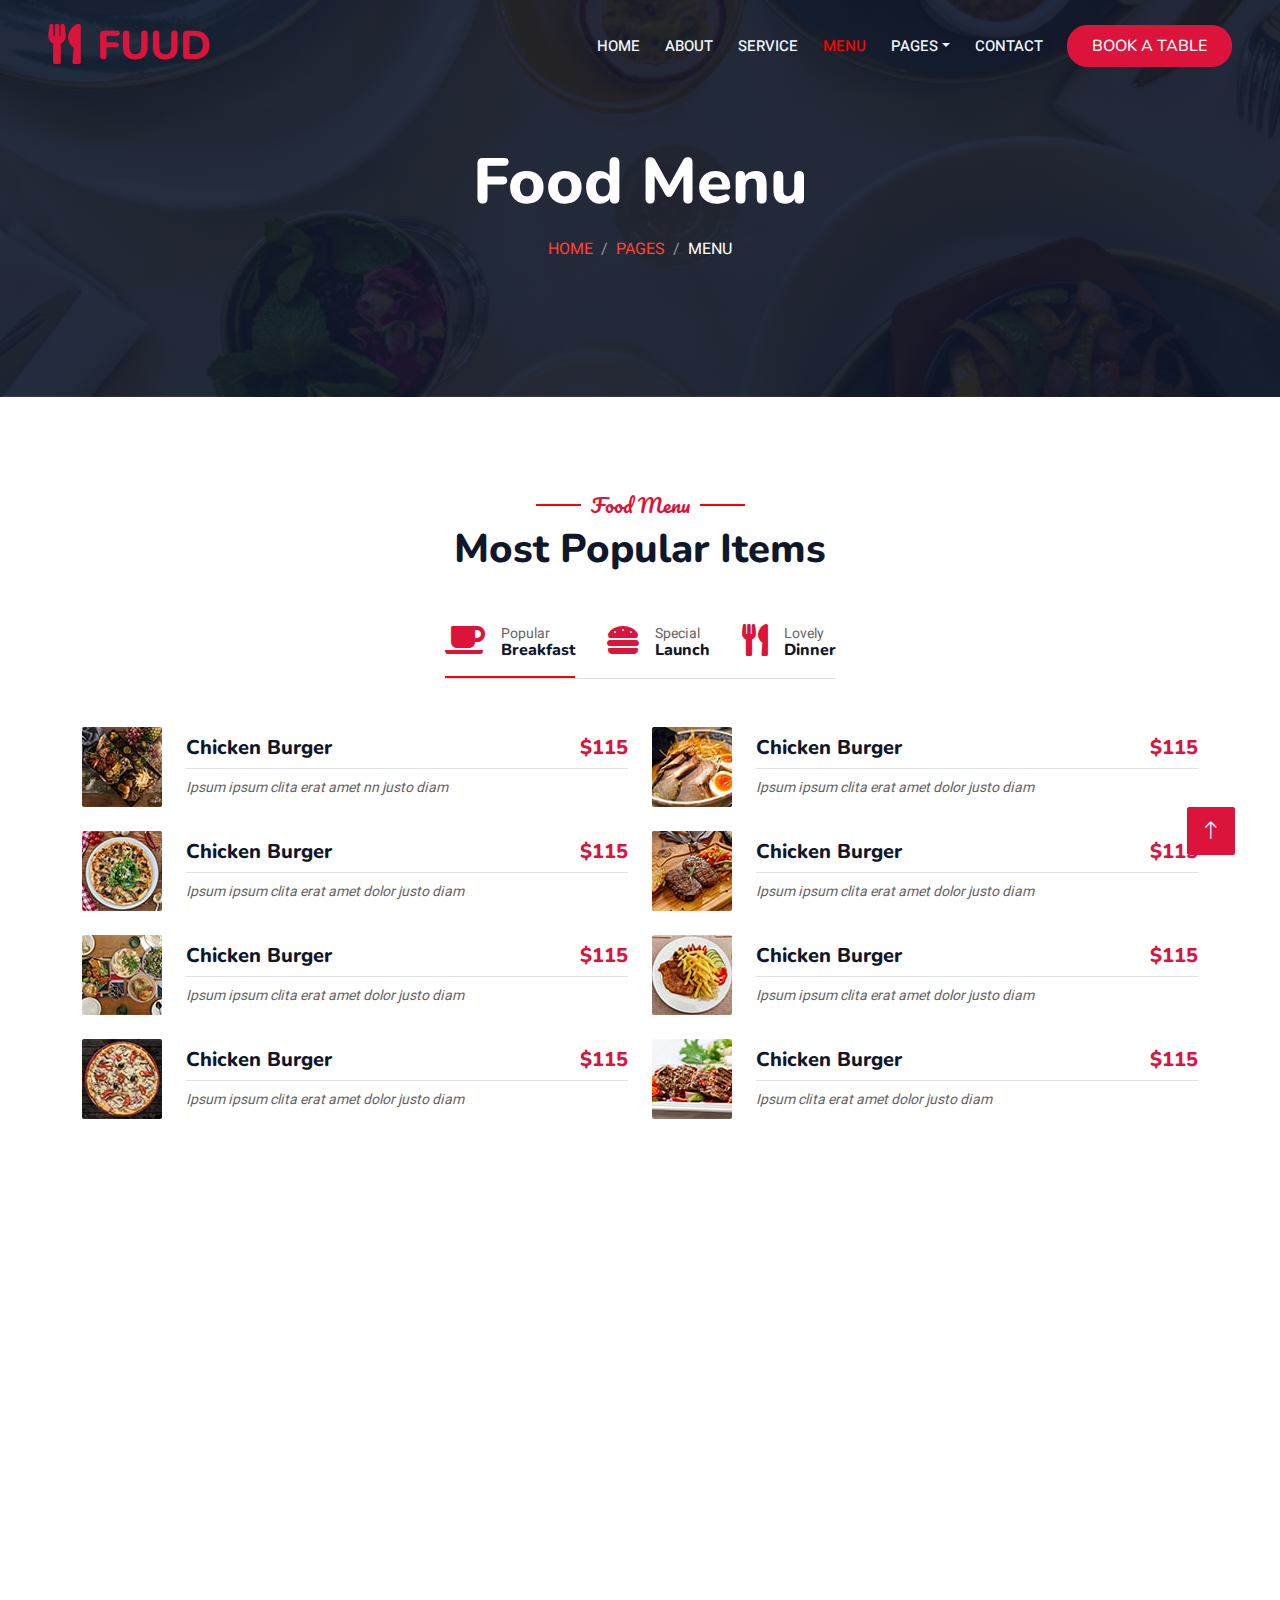
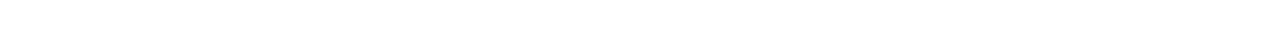
<file: menu.html>
<!DOCTYPE html>
<html lang="en">

<head>
    <meta charset="utf-8">
    <title>Fuud Upgrade | PawaCode</title>
    <meta content="width=device-width, initial-scale=1.0" name="viewport">
    <meta content="" name="keywords">
    <meta content="" name="description">

    <!-- Favicon -->
    <link href="img/favicon.ico" rel="icon">

    <!-- Google Web Fonts -->
    <link rel="preconnect" href="https://fonts.googleapis.com">
    <link rel="preconnect" href="https://fonts.gstatic.com" crossorigin>
    <link href="https://fonts.googleapis.com/css2?family=Heebo:wght@400;500;600&family=Nunito:wght@600;700;800&family=Pacifico&display=swap" rel="stylesheet">

    <!-- Icon Font Stylesheet -->
    <link href="https://cdnjs.cloudflare.com/ajax/libs/font-awesome/5.10.0/css/all.min.css" rel="stylesheet">
    <link href="https://cdn.jsdelivr.net/npm/bootstrap-icons@1.4.1/font/bootstrap-icons.css" rel="stylesheet">

    <!-- Libraries Stylesheet -->
    <link href="lib/animate/animate.min.css" rel="stylesheet">
    <link href="lib/owlcarousel/assets/owl.carousel.min.css" rel="stylesheet">
    <link href="lib/tempusdominus/css/tempusdominus-bootstrap-4.min.css" rel="stylesheet" />

    <!-- Customized Bootstrap Stylesheet -->
    <link href="css/bootstrap.min.css" rel="stylesheet">

    <!-- Template Stylesheet -->
    <link href="css/style.css" rel="stylesheet">
</head>

<body>
    <div class="container-xxl bg-white p-0">
        <!-- Spinner Start -->
        <div id="spinner" class="show bg-white position-fixed translate-middle w-100 vh-100 top-50 start-50 d-flex align-items-center justify-content-center">
            <div class="spinner-border text-primary" style="width: 3rem; height: 3rem;" role="status">
                <span class="sr-only">Loading...</span>
            </div>
        </div>
        <!-- Spinner End -->


        <!-- Navbar & Hero Start -->
        <div class="container-xxl position-relative p-0">
            <nav class="navbar navbar-expand-lg navbar-dark bg-dark px-4 px-lg-5 py-3 py-lg-0">
                <a href="" class="navbar-brand p-0">
                    <h1 class="text-primary m-0"><i class="fa fa-utensils me-3"></i>FUUD</h1>
                    <!-- <img src="img/logo.png" alt="Logo"> -->
                </a>
                <button class="navbar-toggler" type="button" data-bs-toggle="collapse" data-bs-target="#navbarCollapse">
                    <span class="fa fa-bars"></span>
                </button>
                <div class="collapse navbar-collapse" id="navbarCollapse">
                    <div class="navbar-nav ms-auto py-0 pe-4">
                        <a href="index.html" class="nav-item nav-link">Home</a>
                        <a href="about.html" class="nav-item nav-link">About</a>
                        <a href="service.html" class="nav-item nav-link">Service</a>
                        <a href="menu.html" class="nav-item nav-link active">Menu</a>
                        <div class="nav-item dropdown">
                            <a href="#" class="nav-link dropdown-toggle" data-bs-toggle="dropdown">Pages</a>
                            <div class="dropdown-menu m-0">
                                <a href="booking.html" class="dropdown-item">Booking</a>
                                <a href="team.html" class="dropdown-item">Our Team</a>
                                <a href="testimonial.html" class="dropdown-item">Testimonial</a>
                            </div>
                        </div>
                        <a href="contact.html" class="nav-item nav-link">Contact</a>
                    </div>
                    <a href="" class="btn btn-primary py-2 px-4">Book A Table</a>
                </div>
            </nav>

            <div class="container-xxl py-5 bg-dark hero-header mb-5">
                <div class="container text-center my-5 pt-5 pb-4">
                    <h1 class="display-3 text-white mb-3 animated slideInDown">Food Menu</h1>
                    <nav aria-label="breadcrumb">
                        <ol class="breadcrumb justify-content-center text-uppercase">
                            <li class="breadcrumb-item"><a href="#">Home</a></li>
                            <li class="breadcrumb-item"><a href="#">Pages</a></li>
                            <li class="breadcrumb-item text-white active" aria-current="page">Menu</li>
                        </ol>
                    </nav>
                </div>
            </div>
        </div>
        <!-- Navbar & Hero End -->


        <!-- Menu Start -->
        <div class="container-xxl py-5">
            <div class="container">
                <div class="text-center wow fadeInUp" data-wow-delay="0.1s">
                    <h5 class="section-title ff-secondary text-center text-primary fw-normal">Food Menu</h5>
                    <h1 class="mb-5">Most Popular Items</h1>
                </div>
                <div class="tab-class text-center wow fadeInUp" data-wow-delay="0.1s">
                    <ul class="nav nav-pills d-inline-flex justify-content-center border-bottom mb-5">
                        <li class="nav-item">
                            <a class="d-flex align-items-center text-start mx-3 ms-0 pb-3 active" data-bs-toggle="pill" href="#tab-1">
                                <i class="fa fa-coffee fa-2x text-primary"></i>
                                <div class="ps-3">
                                    <small class="text-body">Popular</small>
                                    <h6 class="mt-n1 mb-0">Breakfast</h6>
                                </div>
                            </a>
                        </li>
                        <li class="nav-item">
                            <a class="d-flex align-items-center text-start mx-3 pb-3" data-bs-toggle="pill" href="#tab-2">
                                <i class="fa fa-hamburger fa-2x text-primary"></i>
                                <div class="ps-3">
                                    <small class="text-body">Special</small>
                                    <h6 class="mt-n1 mb-0">Launch</h6>
                                </div>
                            </a>
                        </li>
                        <li class="nav-item">
                            <a class="d-flex align-items-center text-start mx-3 me-0 pb-3" data-bs-toggle="pill" href="#tab-3">
                                <i class="fa fa-utensils fa-2x text-primary"></i>
                                <div class="ps-3">
                                    <small class="text-body">Lovely</small>
                                    <h6 class="mt-n1 mb-0">Dinner</h6>
                                </div>
                            </a>
                        </li>
                    </ul>
                    <div class="tab-content">
                        <div id="tab-1" class="tab-pane fade show p-0 active">
                            <div class="row g-4">
                                <div class="col-lg-6">
                                    <div class="d-flex align-items-center">
                                        <img class="flex-shrink-0 img-fluid rounded" src="img/menu-1.jpg" alt="" style="width: 80px;">
                                        <div class="w-100 d-flex flex-column text-start ps-4">
                                            <h5 class="d-flex justify-content-between border-bottom pb-2">
                                                <span>Chicken Burger</span>
                                                <span class="text-primary">$115</span>
                                            </h5>
                                            <small class="fst-italic">Ipsum ipsum clita erat amet nn justo diam</small>
                                        </div>
                                    </div>
                                </div>
                                <div class="col-lg-6">
                                    <div class="d-flex align-items-center">
                                        <img class="flex-shrink-0 img-fluid rounded" src="img/menu-2.jpg" alt="" style="width: 80px;">
                                        <div class="w-100 d-flex flex-column text-start ps-4">
                                            <h5 class="d-flex justify-content-between border-bottom pb-2">
                                                <span>Chicken Burger</span>
                                                <span class="text-primary">$115</span>
                                            </h5>
                                            <small class="fst-italic">Ipsum ipsum clita erat amet dolor justo diam</small>
                                        </div>
                                    </div>
                                </div>
                                <div class="col-lg-6">
                                    <div class="d-flex align-items-center">
                                        <img class="flex-shrink-0 img-fluid rounded" src="img/menu-3.jpg" alt="" style="width: 80px;">
                                        <div class="w-100 d-flex flex-column text-start ps-4">
                                            <h5 class="d-flex justify-content-between border-bottom pb-2">
                                                <span>Chicken Burger</span>
                                                <span class="text-primary">$115</span>
                                            </h5>
                                            <small class="fst-italic">Ipsum ipsum clita erat amet dolor justo diam</small>
                                        </div>
                                    </div>
                                </div>
                                <div class="col-lg-6">
                                    <div class="d-flex align-items-center">
                                        <img class="flex-shrink-0 img-fluid rounded" src="img/menu-4.jpg" alt="" style="width: 80px;">
                                        <div class="w-100 d-flex flex-column text-start ps-4">
                                            <h5 class="d-flex justify-content-between border-bottom pb-2">
                                                <span>Chicken Burger</span>
                                                <span class="text-primary">$115</span>
                                            </h5>
                                            <small class="fst-italic">Ipsum ipsum clita erat amet dolor justo diam</small>
                                        </div>
                                    </div>
                                </div>
                                <div class="col-lg-6">
                                    <div class="d-flex align-items-center">
                                        <img class="flex-shrink-0 img-fluid rounded" src="img/menu-5.jpg" alt="" style="width: 80px;">
                                        <div class="w-100 d-flex flex-column text-start ps-4">
                                            <h5 class="d-flex justify-content-between border-bottom pb-2">
                                                <span>Chicken Burger</span>
                                                <span class="text-primary">$115</span>
                                            </h5>
                                            <small class="fst-italic">Ipsum ipsum clita erat amet dolor justo diam</small>
                                        </div>
                                    </div>
                                </div>
                                <div class="col-lg-6">
                                    <div class="d-flex align-items-center">
                                        <img class="flex-shrink-0 img-fluid rounded" src="img/menu-6.jpg" alt="" style="width: 80px;">
                                        <div class="w-100 d-flex flex-column text-start ps-4">
                                            <h5 class="d-flex justify-content-between border-bottom pb-2">
                                                <span>Chicken Burger</span>
                                                <span class="text-primary">$115</span>
                                            </h5>
                                            <small class="fst-italic">Ipsum ipsum clita erat amet dolor justo diam</small>
                                        </div>
                                    </div>
                                </div>
                                <div class="col-lg-6">
                                    <div class="d-flex align-items-center">
                                        <img class="flex-shrink-0 img-fluid rounded" src="img/menu-7.jpg" alt="" style="width: 80px;">
                                        <div class="w-100 d-flex flex-column text-start ps-4">
                                            <h5 class="d-flex justify-content-between border-bottom pb-2">
                                                <span>Chicken Burger</span>
                                                <span class="text-primary">$115</span>
                                            </h5>
                                            <small class="fst-italic">Ipsum ipsum clita erat amet dolor justo diam</small>
                                        </div>
                                    </div>
                                </div>
                                <div class="col-lg-6">
                                    <div class="d-flex align-items-center">
                                        <img class="flex-shrink-0 img-fluid rounded" src="img/menu-8.jpg" alt="" style="width: 80px;">
                                        <div class="w-100 d-flex flex-column text-start ps-4">
                                            <h5 class="d-flex justify-content-between border-bottom pb-2">
                                                <span>Chicken Burger</span>
                                                <span class="text-primary">$115</span>
                                            </h5>
                                            <small class="fst-italic">Ipsum  clita erat amet dolor justo diam</small>
                                        </div>
                                    </div>
                                </div>
                            </div>
                        </div>
                        <div id="tab-2" class="tab-pane fade show p-0">
                            <div class="row g-4">
                                <div class="col-lg-6">
                                    <div class="d-flex align-items-center">
                                        <img class="flex-shrink-0 img-fluid rounded" src="img/menu-1.jpg" alt="" style="width: 80px;">
                                        <div class="w-100 d-flex flex-column text-start ps-4">
                                            <h5 class="d-flex justify-content-between border-bottom pb-2">
                                                <span>Chicken Burger</span>
                                                <span class="text-primary">$115</span>
                                            </h5>
                                            <small class="fst-italic">Ipsum ipsum clita erat amet dolor justo diam</small>
                                        </div>
                                    </div>
                                </div>
                                <div class="col-lg-6">
                                    <div class="d-flex align-items-center">
                                        <img class="flex-shrink-0 img-fluid rounded" src="img/menu-2.jpg" alt="" style="width: 80px;">
                                        <div class="w-100 d-flex flex-column text-start ps-4">
                                            <h5 class="d-flex justify-content-between border-bottom pb-2">
                                                <span>Chicken Burger</span>
                                                <span class="text-primary">$115</span>
                                            </h5>
                                            <small class="fst-italic">Ipsum ipsum clita erat amet dolor justo diam</small>
                                        </div>
                                    </div>
                                </div>
                                <div class="col-lg-6">
                                    <div class="d-flex align-items-center">
                                        <img class="flex-shrink-0 img-fluid rounded" src="img/menu-3.jpg" alt="" style="width: 80px;">
                                        <div class="w-100 d-flex flex-column text-start ps-4">
                                            <h5 class="d-flex justify-content-between border-bottom pb-2">
                                                <span>Chicken Burger</span>
                                                <span class="text-primary">$115</span>
                                            </h5>
                                            <small class="fst-italic">Ipsum ipsum clita erat amet dolor justo diam</small>
                                        </div>
                                    </div>
                                </div>
                                <div class="col-lg-6">
                                    <div class="d-flex align-items-center">
                                        <img class="flex-shrink-0 img-fluid rounded" src="img/menu-4.jpg" alt="" style="width: 80px;">
                                        <div class="w-100 d-flex flex-column text-start ps-4">
                                            <h5 class="d-flex justify-content-between border-bottom pb-2">
                                                <span>Chicken Burger</span>
                                                <span class="text-primary">$115</span>
                                            </h5>
                                            <small class="fst-italic">Ipsum ipsum clita erat amet dolor justo diam</small>
                                        </div>
                                    </div>
                                </div>
                                <div class="col-lg-6">
                                    <div class="d-flex align-items-center">
                                        <img class="flex-shrink-0 img-fluid rounded" src="img/menu-5.jpg" alt="" style="width: 80px;">
                                        <div class="w-100 d-flex flex-column text-start ps-4">
                                            <h5 class="d-flex justify-content-between border-bottom pb-2">
                                                <span>Chicken Burger</span>
                                                <span class="text-primary">$115</span>
                                            </h5>
                                            <small class="fst-italic">Ipsum ipsum clita erat amet dolor justo diam</small>
                                        </div>
                                    </div>
                                </div>
                                <div class="col-lg-6">
                                    <div class="d-flex align-items-center">
                                        <img class="flex-shrink-0 img-fluid rounded" src="img/menu-6.jpg" alt="" style="width: 80px;">
                                        <div class="w-100 d-flex flex-column text-start ps-4">
                                            <h5 class="d-flex justify-content-between border-bottom pb-2">
                                                <span>Chicken Burger</span>
                                                <span class="text-primary">$115</span>
                                            </h5>
                                            <small class="fst-italic">Ipsum ipsum clita erat amet dolor justo diam</small>
                                        </div>
                                    </div>
                                </div>
                                <div class="col-lg-6">
                                    <div class="d-flex align-items-center">
                                        <img class="flex-shrink-0 img-fluid rounded" src="img/menu-7.jpg" alt="" style="width: 80px;">
                                        <div class="w-100 d-flex flex-column text-start ps-4">
                                            <h5 class="d-flex justify-content-between border-bottom pb-2">
                                                <span>Chicken Burger</span>
                                                <span class="text-primary">$115</span>
                                            </h5>
                                            <small class="fst-italic">Ipsum ipsum clita erat amet dolor justo diam</small>
                                        </div>
                                    </div>
                                </div>
                                <div class="col-lg-6">
                                    <div class="d-flex align-items-center">
                                        <img class="flex-shrink-0 img-fluid rounded" src="img/menu-8.jpg" alt="" style="width: 80px;">
                                        <div class="w-100 d-flex flex-column text-start ps-4">
                                            <h5 class="d-flex justify-content-between border-bottom pb-2">
                                                <span>Chicken Burger</span>
                                                <span class="text-primary">$115</span>
                                            </h5>
                                            <small class="fst-italic">Ipsum ipsum clita erat amet dolor justo diam</small>
                                        </div>
                                    </div>
                                </div>
                            </div>
                        </div>
                        <div id="tab-3" class="tab-pane fade show p-0">
                            <div class="row g-4">
                                <div class="col-lg-6">
                                    <div class="d-flex align-items-center">
                                        <img class="flex-shrink-0 img-fluid rounded" src="img/menu-1.jpg" alt="" style="width: 80px;">
                                        <div class="w-100 d-flex flex-column text-start ps-4">
                                            <h5 class="d-flex justify-content-between border-bottom pb-2">
                                                <span>Chicken Burger</span>
                                                <span class="text-primary">$115</span>
                                            </h5>
                                            <small class="fst-italic">Ipsum ipsum clita erat amet dolor justo diam</small>
                                        </div>
                                    </div>
                                </div>
                                <div class="col-lg-6">
                                    <div class="d-flex align-items-center">
                                        <img class="flex-shrink-0 img-fluid rounded" src="img/menu-2.jpg" alt="" style="width: 80px;">
                                        <div class="w-100 d-flex flex-column text-start ps-4">
                                            <h5 class="d-flex justify-content-between border-bottom pb-2">
                                                <span>Chicken Burger</span>
                                                <span class="text-primary">$115</span>
                                            </h5>
                                            <small class="fst-italic">Ipsum ipsum clita erat amet dolor justo diam</small>
                                        </div>
                                    </div>
                                </div>
                                <div class="col-lg-6">
                                    <div class="d-flex align-items-center">
                                        <img class="flex-shrink-0 img-fluid rounded" src="img/menu-3.jpg" alt="" style="width: 80px;">
                                        <div class="w-100 d-flex flex-column text-start ps-4">
                                            <h5 class="d-flex justify-content-between border-bottom pb-2">
                                                <span>Chicken Burger</span>
                                                <span class="text-primary">$115</span>
                                            </h5>
                                            <small class="fst-italic">Ipsum ipsum clita erat amet dolor justo diam</small>
                                        </div>
                                    </div>
                                </div>
                                <div class="col-lg-6">
                                    <div class="d-flex align-items-center">
                                        <img class="flex-shrink-0 img-fluid rounded" src="img/menu-4.jpg" alt="" style="width: 80px;">
                                        <div class="w-100 d-flex flex-column text-start ps-4">
                                            <h5 class="d-flex justify-content-between border-bottom pb-2">
                                                <span>Chicken Burger</span>
                                                <span class="text-primary">$115</span>
                                            </h5>
                                            <small class="fst-italic">Ipsum ipsum clita erat amet dolor justo diam</small>
                                        </div>
                                    </div>
                                </div>
                                <div class="col-lg-6">
                                    <div class="d-flex align-items-center">
                                        <img class="flex-shrink-0 img-fluid rounded" src="img/menu-5.jpg" alt="" style="width: 80px;">
                                        <div class="w-100 d-flex flex-column text-start ps-4">
                                            <h5 class="d-flex justify-content-between border-bottom pb-2">
                                                <span>Chicken Burger</span>
                                                <span class="text-primary">$115</span>
                                            </h5>
                                            <small class="fst-italic">Ipsum ipsum clita erat amet dolor justo diam</small>
                                        </div>
                                    </div>
                                </div>
                                <div class="col-lg-6">
                                    <div class="d-flex align-items-center">
                                        <img class="flex-shrink-0 img-fluid rounded" src="img/menu-6.jpg" alt="" style="width: 80px;">
                                        <div class="w-100 d-flex flex-column text-start ps-4">
                                            <h5 class="d-flex justify-content-between border-bottom pb-2">
                                                <span>Chicken Burger</span>
                                                <span class="text-primary">$115</span>
                                            </h5>
                                            <small class="fst-italic">Ipsum ipsum clita erat amet dolor justo diam</small>
                                        </div>
                                    </div>
                                </div>
                                <div class="col-lg-6">
                                    <div class="d-flex align-items-center">
                                        <img class="flex-shrink-0 img-fluid rounded" src="img/menu-7.jpg" alt="" style="width: 80px;">
                                        <div class="w-100 d-flex flex-column text-start ps-4">
                                            <h5 class="d-flex justify-content-between border-bottom pb-2">
                                                <span>Chicken Burger</span>
                                                <span class="text-primary">$115</span>
                                            </h5>
                                            <small class="fst-italic">Ipsum ipsum clita erat amet dolor justo diam</small>
                                        </div>
                                    </div>
                                </div>
                                <div class="col-lg-6">
                                    <div class="d-flex align-items-center">
                                        <img class="flex-shrink-0 img-fluid rounded" src="img/menu-8.jpg" alt="" style="width: 80px;">
                                        <div class="w-100 d-flex flex-column text-start ps-4">
                                            <h5 class="d-flex justify-content-between border-bottom pb-2">
                                                <span>Chicken Burger</span>
                                                <span class="text-primary">$115</span>
                                            </h5>
                                            <small class="fst-italic">Ipsum ipsum clita erat amet dolor justo diam</small>
                                        </div>
                                    </div>
                                </div>
                            </div>
                        </div>
                    </div>
                </div>
            </div>
        </div>
        <!-- Menu End -->
        

        <!-- Footer Start -->
        <div class="container-fluid bg-dark text-light footer pt-5 mt-5 wow fadeIn" data-wow-delay="0.1s">
            <div class="container py-5">
                <div class="row g-5">
                    <div class="col-lg-3 col-md-6">
                        <h4 class="section-title ff-secondary text-start text-primary fw-normal mb-4">Company</h4>
                        <a class="btn btn-link" href="">About Us</a>
                        <a class="btn btn-link" href="">Contact Us</a>
                        <a class="btn btn-link" href="">Reservation</a>
                        <a class="btn btn-link" href="">Privacy Policy</a>
                        <a class="btn btn-link" href="">Terms & Condition</a>
                    </div>
                    <div class="col-lg-3 col-md-6">
                        <h4 class="section-title ff-secondary text-start text-primary fw-normal mb-4">Contact</h4>
                        <p class="mb-2"><i class="fa fa-map-marker-alt me-3"></i>Lagos,Nigeria</p>
                        <p class="mb-2"><i class="fa fa-phone-alt me-3"></i>+2348053208997</p>
                        <p class="mb-2"><i class="fa fa-envelope me-3"></i>damilola@pawacode.com</p>
                        <div class="d-flex pt-2">
                            <a class="btn btn-outline-light btn-social" href=""><i class="fab fa-twitter"></i></a>
                            <a class="btn btn-outline-light btn-social" href=""><i class="fab fa-facebook-f"></i></a>
                            <a class="btn btn-outline-light btn-social" href=""><i class="fab fa-youtube"></i></a>
                            <a class="btn btn-outline-light btn-social" href=""><i class="fab fa-linkedin-in"></i></a>
                        </div>
                    </div>
                    <div class="col-lg-3 col-md-6">
                        <h4 class="section-title ff-secondary text-start text-primary fw-normal mb-4">Opening</h4>
                        <h5 class="text-light fw-normal">Monday - Saturday</h5>
                        <p>09AM - 09PM</p>
                        <h5 class="text-light fw-normal">Sunday</h5>
                        <p>10AM - 08PM</p>
                    </div>
                    <div class="col-lg-3 col-md-6">
                        <h4 class="section-title ff-secondary text-start text-primary fw-normal mb-4">Newsletter</h4>
                        <p>Dolor amet sit justo amet elitr clita ipsum elitr est.</p>
                        <div class="position-relative mx-auto" style="max-width: 400px;">
                            <input class="form-control border-primary w-100 py-3 ps-4 pe-5" type="text" placeholder="Your email">
                            <button type="button" class="btn btn-primary py-2 position-absolute top-0 end-0 mt-2 me-2">SignUp</button>
                        </div>
                    </div>
                </div>
            </div>
            <div class="container">
                <div class="copyright">
                    <div class="row">
                        <div class="col-md-6 text-center text-md-start mb-3 mb-md-0">
                            &copy; <a class="border-bottom" href="#">Restoran</a>, All Right Reserved. 
							
							<!--/*** This template is free as long as you keep the footer author’s credit link/attribution link/backlink. If you'd like to use the template without the footer author’s credit link/attribution link/backlink, you can purchase the Credit Removal License from "https://htmlcodex.com/credit-removal". Thank you for your support. ***/-->
							Designed By <a class="border-bottom" href="tiktok.com/vicenagato">Damilola Vincent | PawaCode</a>
                        </div>
                        <div class="col-md-6 text-center text-md-end">
                            <div class="footer-menu">
                                <a href="">Home</a>
                                <a href="">Cookies</a>
                                <a href="">Help</a>
                                <a href="">FQAs</a>
                            </div>
                        </div>
                    </div>
                </div>
            </div>
        </div>
        <!-- Footer End -->


        <!-- Back to Top -->
        <a href="#" class="btn btn-lg btn-primary btn-lg-square back-to-top"><i class="bi bi-arrow-up"></i></a>
    </div>

    <!-- JavaScript Libraries -->
    <script src="https://code.jquery.com/jquery-3.4.1.min.js"></script>
    <script src="https://cdn.jsdelivr.net/npm/bootstrap@5.0.0/dist/js/bootstrap.bundle.min.js"></script>
    <script src="lib/wow/wow.min.js"></script>
    <script src="lib/easing/easing.min.js"></script>
    <script src="lib/waypoints/waypoints.min.js"></script>
    <script src="lib/counterup/counterup.min.js"></script>
    <script src="lib/owlcarousel/owl.carousel.min.js"></script>
    <script src="lib/tempusdominus/js/moment.min.js"></script>
    <script src="lib/tempusdominus/js/moment-timezone.min.js"></script>
    <script src="lib/tempusdominus/js/tempusdominus-bootstrap-4.min.js"></script>

    <!-- Template Javascript -->
    <script src="js/main.js"></script>
</body>

</html>
</file>
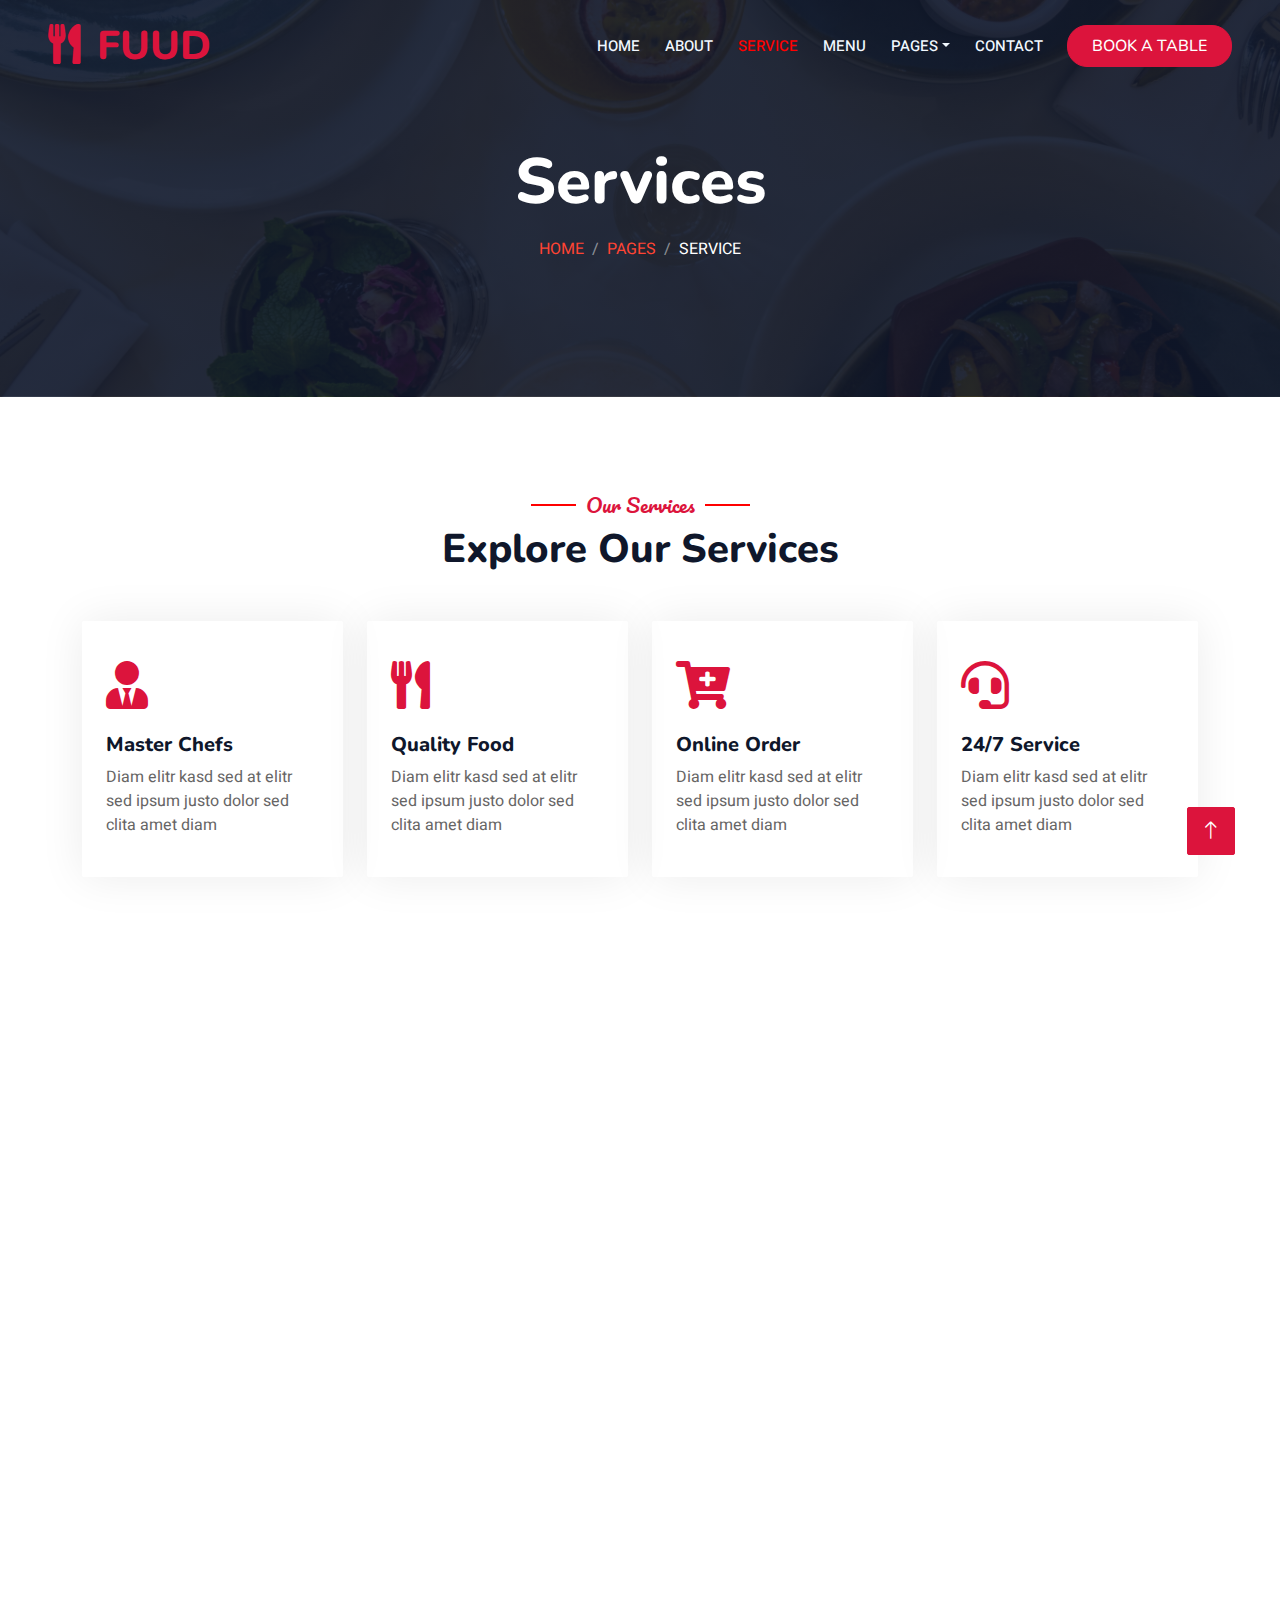
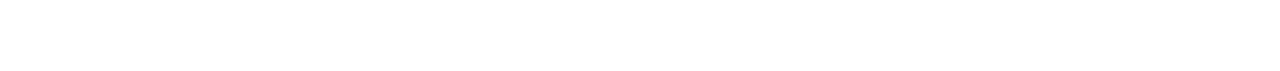
<file: service.html>
<!DOCTYPE html>
<html lang="en">

<head>
    <meta charset="utf-8">
    <title>Fuud Upgrade | PawaCode</title>
    <meta content="width=device-width, initial-scale=1.0" name="viewport">
    <meta content="" name="keywords">
    <meta content="" name="description">

    <!-- Favicon -->
    <link href="img/favicon.ico" rel="icon">

    <!-- Google Web Fonts -->
    <link rel="preconnect" href="https://fonts.googleapis.com">
    <link rel="preconnect" href="https://fonts.gstatic.com" crossorigin>
    <link href="https://fonts.googleapis.com/css2?family=Heebo:wght@400;500;600&family=Nunito:wght@600;700;800&family=Pacifico&display=swap" rel="stylesheet">

    <!-- Icon Font Stylesheet -->
    <link href="https://cdnjs.cloudflare.com/ajax/libs/font-awesome/5.10.0/css/all.min.css" rel="stylesheet">
    <link href="https://cdn.jsdelivr.net/npm/bootstrap-icons@1.4.1/font/bootstrap-icons.css" rel="stylesheet">

    <!-- Libraries Stylesheet -->
    <link href="lib/animate/animate.min.css" rel="stylesheet">
    <link href="lib/owlcarousel/assets/owl.carousel.min.css" rel="stylesheet">
    <link href="lib/tempusdominus/css/tempusdominus-bootstrap-4.min.css" rel="stylesheet" />

    <!-- Customized Bootstrap Stylesheet -->
    <link href="css/bootstrap.min.css" rel="stylesheet">

    <!-- Template Stylesheet -->
    <link href="css/style.css" rel="stylesheet">
</head>

<body>
    <div class="container-xxl bg-white p-0">
        <!-- Spinner Start -->
        <div id="spinner" class="show bg-white position-fixed translate-middle w-100 vh-100 top-50 start-50 d-flex align-items-center justify-content-center">
            <div class="spinner-border text-primary" style="width: 3rem; height: 3rem;" role="status">
                <span class="sr-only">Loading...</span>
            </div>
        </div>
        <!-- Spinner End -->


        <!-- Navbar & Hero Start -->
        <div class="container-xxl position-relative p-0">
            <nav class="navbar navbar-expand-lg navbar-dark bg-dark px-4 px-lg-5 py-3 py-lg-0">
                <a href="" class="navbar-brand p-0">
                    <h1 class="text-primary m-0"><i class="fa fa-utensils me-3"></i>FUUD</h1>
                    <!-- <img src="img/logo.png" alt="Logo"> -->
                </a>
                <button class="navbar-toggler" type="button" data-bs-toggle="collapse" data-bs-target="#navbarCollapse">
                    <span class="fa fa-bars"></span>
                </button>
                <div class="collapse navbar-collapse" id="navbarCollapse">
                    <div class="navbar-nav ms-auto py-0 pe-4">
                        <a href="index.html" class="nav-item nav-link">Home</a>
                        <a href="about.html" class="nav-item nav-link">About</a>
                        <a href="service.html" class="nav-item nav-link active">Service</a>
                        <a href="menu.html" class="nav-item nav-link">Menu</a>
                        <div class="nav-item dropdown">
                            <a href="#" class="nav-link dropdown-toggle" data-bs-toggle="dropdown">Pages</a>
                            <div class="dropdown-menu m-0">
                                <a href="booking.html" class="dropdown-item">Booking</a>
                                <a href="team.html" class="dropdown-item">Our Team</a>
                                <a href="testimonial.html" class="dropdown-item">Testimonial</a>
                            </div>
                        </div>
                        <a href="contact.html" class="nav-item nav-link">Contact</a>
                    </div>
                    <a href="" class="btn btn-primary py-2 px-4">Book A Table</a>
                </div>
            </nav>

            <div class="container-xxl py-5 bg-dark hero-header mb-5">
                <div class="container text-center my-5 pt-5 pb-4">
                    <h1 class="display-3 text-white mb-3 animated slideInDown">Services</h1>
                    <nav aria-label="breadcrumb">
                        <ol class="breadcrumb justify-content-center text-uppercase">
                            <li class="breadcrumb-item"><a href="#">Home</a></li>
                            <li class="breadcrumb-item"><a href="#">Pages</a></li>
                            <li class="breadcrumb-item text-white active" aria-current="page">Service</li>
                        </ol>
                    </nav>
                </div>
            </div>
        </div>
        <!-- Navbar & Hero End -->


        <!-- Service Start -->
        <div class="container-xxl py-5">
            <div class="container">
                <div class="text-center wow fadeInUp" data-wow-delay="0.1s">
                    <h5 class="section-title ff-secondary text-center text-primary fw-normal">Our Services</h5>
                    <h1 class="mb-5">Explore Our Services</h1>
                </div>
                <div class="row g-4">
                    <div class="col-lg-3 col-sm-6 wow fadeInUp" data-wow-delay="0.1s">
                        <div class="service-item rounded pt-3">
                            <div class="p-4">
                                <i class="fa fa-3x fa-user-tie text-primary mb-4"></i>
                                <h5>Master Chefs</h5>
                                <p>Diam elitr kasd sed at elitr sed ipsum justo dolor sed clita amet diam</p>
                            </div>
                        </div>
                    </div>
                    <div class="col-lg-3 col-sm-6 wow fadeInUp" data-wow-delay="0.3s">
                        <div class="service-item rounded pt-3">
                            <div class="p-4">
                                <i class="fa fa-3x fa-utensils text-primary mb-4"></i>
                                <h5>Quality Food</h5>
                                <p>Diam elitr kasd sed at elitr sed ipsum justo dolor sed clita amet diam</p>
                            </div>
                        </div>
                    </div>
                    <div class="col-lg-3 col-sm-6 wow fadeInUp" data-wow-delay="0.5s">
                        <div class="service-item rounded pt-3">
                            <div class="p-4">
                                <i class="fa fa-3x fa-cart-plus text-primary mb-4"></i>
                                <h5>Online Order</h5>
                                <p>Diam elitr kasd sed at elitr sed ipsum justo dolor sed clita amet diam</p>
                            </div>
                        </div>
                    </div>
                    <div class="col-lg-3 col-sm-6 wow fadeInUp" data-wow-delay="0.7s">
                        <div class="service-item rounded pt-3">
                            <div class="p-4">
                                <i class="fa fa-3x fa-headset text-primary mb-4"></i>
                                <h5>24/7 Service</h5>
                                <p>Diam elitr kasd sed at elitr sed ipsum justo dolor sed clita amet diam</p>
                            </div>
                        </div>
                    </div>
                    <div class="col-lg-3 col-sm-6 wow fadeInUp" data-wow-delay="0.1s">
                        <div class="service-item rounded pt-3">
                            <div class="p-4">
                                <i class="fa fa-3x fa-user-tie text-primary mb-4"></i>
                                <h5>Master Chefs</h5>
                                <p>Diam elitr kasd sed at elitr sed ipsum justo dolor sed clita amet diam</p>
                            </div>
                        </div>
                    </div>
                    <div class="col-lg-3 col-sm-6 wow fadeInUp" data-wow-delay="0.3s">
                        <div class="service-item rounded pt-3">
                            <div class="p-4">
                                <i class="fa fa-3x fa-utensils text-primary mb-4"></i>
                                <h5>Quality Food</h5>
                                <p>Diam elitr kasd sed at elitr sed ipsum justo dolor sed clita amet diam</p>
                            </div>
                        </div>
                    </div>
                    <div class="col-lg-3 col-sm-6 wow fadeInUp" data-wow-delay="0.5s">
                        <div class="service-item rounded pt-3">
                            <div class="p-4">
                                <i class="fa fa-3x fa-cart-plus text-primary mb-4"></i>
                                <h5>Online Order</h5>
                                <p>Diam elitr kasd sed at elitr sed ipsum justo dolor sed clita amet diam</p>
                            </div>
                        </div>
                    </div>
                    <div class="col-lg-3 col-sm-6 wow fadeInUp" data-wow-delay="0.7s">
                        <div class="service-item rounded pt-3">
                            <div class="p-4">
                                <i class="fa fa-3x fa-headset text-primary mb-4"></i>
                                <h5>24/7 Service</h5>
                                <p>Diam elitr kasd sed at elitr sed ipsum justo dolor sed clita amet diam</p>
                            </div>
                        </div>
                    </div>
                </div>
            </div>
        </div>
        <!-- Service End -->
        

        <!-- Footer Start -->
        <div class="container-fluid bg-dark text-light footer pt-5 mt-5 wow fadeIn" data-wow-delay="0.1s">
            <div class="container py-5">
                <div class="row g-5">
                    <div class="col-lg-3 col-md-6">
                        <h4 class="section-title ff-secondary text-start text-primary fw-normal mb-4">Company</h4>
                        <a class="btn btn-link" href="">About Us</a>
                        <a class="btn btn-link" href="">Contact Us</a>
                        <a class="btn btn-link" href="">Reservation</a>
                        <a class="btn btn-link" href="">Privacy Policy</a>
                        <a class="btn btn-link" href="">Terms & Condition</a>
                    </div>
                    <div class="col-lg-3 col-md-6">
                        <h4 class="section-title ff-secondary text-start text-primary fw-normal mb-4">Contact</h4>
                        <p class="mb-2"><i class="fa fa-map-marker-alt me-3"></i>Lagos,Nigeria</p>
                        <p class="mb-2"><i class="fa fa-phone-alt me-3"></i>+2348053278997</p>
                        <p class="mb-2"><i class="fa fa-envelope me-3"></i>damilola@pawacode.com</p>
                        <div class="d-flex pt-2">
                            <a class="btn btn-outline-light btn-social" href=""><i class="fab fa-twitter"></i></a>
                            <a class="btn btn-outline-light btn-social" href=""><i class="fab fa-facebook-f"></i></a>
                            <a class="btn btn-outline-light btn-social" href=""><i class="fab fa-youtube"></i></a>
                            <a class="btn btn-outline-light btn-social" href=""><i class="fab fa-linkedin-in"></i></a>
                        </div>
                    </div>
                    <div class="col-lg-3 col-md-6">
                        <h4 class="section-title ff-secondary text-start text-primary fw-normal mb-4">Opening</h4>
                        <h5 class="text-light fw-normal">Monday - Saturday</h5>
                        <p>09AM - 09PM</p>
                        <h5 class="text-light fw-normal">Sunday</h5>
                        <p>10AM - 08PM</p>
                    </div>
                    <div class="col-lg-3 col-md-6">
                        <h4 class="section-title ff-secondary text-start text-primary fw-normal mb-4">Newsletter</h4>
                        <p>Dolor amet sit justo amet elitr clita ipsum elitr est.</p>
                        <div class="position-relative mx-auto" style="max-width: 400px;">
                            <input class="form-control border-primary w-100 py-3 ps-4 pe-5" type="text" placeholder="Your email">
                            <button type="button" class="btn btn-primary py-2 position-absolute top-0 end-0 mt-2 me-2">SignUp</button>
                        </div>
                    </div>
                </div>
            </div>
            <div class="container">
                <div class="copyright">
                    <div class="row">
                        <div class="col-md-6 text-center text-md-start mb-3 mb-md-0">
                            &copy; <a class="border-bottom" href="#">Restoran</a>, All Right Reserved. 
							
							<!--/*** This template is free as long as you keep the footer author’s credit link/attribution link/backlink. If you'd like to use the template without the footer author’s credit link/attribution link/backlink, you can purchase the Credit Removal License from "https://htmlcodex.com/credit-removal". Thank you for your support. ***/-->
							Designed By <a class="border-bottom" href="tiktok.com/vicenagato">Damilola Vincent</a>
                        </div>
                        <div class="col-md-6 text-center text-md-end">
                            <div class="footer-menu">
                                <a href="">Home</a>
                                <a href="">Cookies</a>
                                <a href="">Help</a>
                                <a href="">FQAs</a>
                            </div>
                        </div>
                    </div>
                </div>
            </div>
        </div>
        <!-- Footer End -->


        <!-- Back to Top -->
        <a href="#" class="btn btn-lg btn-primary btn-lg-square back-to-top"><i class="bi bi-arrow-up"></i></a>
    </div>

    <!-- JavaScript Libraries -->
    <script src="https://code.jquery.com/jquery-3.4.1.min.js"></script>
    <script src="https://cdn.jsdelivr.net/npm/bootstrap@5.0.0/dist/js/bootstrap.bundle.min.js"></script>
    <script src="lib/wow/wow.min.js"></script>
    <script src="lib/easing/easing.min.js"></script>
    <script src="lib/waypoints/waypoints.min.js"></script>
    <script src="lib/counterup/counterup.min.js"></script>
    <script src="lib/owlcarousel/owl.carousel.min.js"></script>
    <script src="lib/tempusdominus/js/moment.min.js"></script>
    <script src="lib/tempusdominus/js/moment-timezone.min.js"></script>
    <script src="lib/tempusdominus/js/tempusdominus-bootstrap-4.min.js"></script>

    <!-- Template Javascript -->
    <script src="js/main.js"></script>
</body>

</html>
</file>
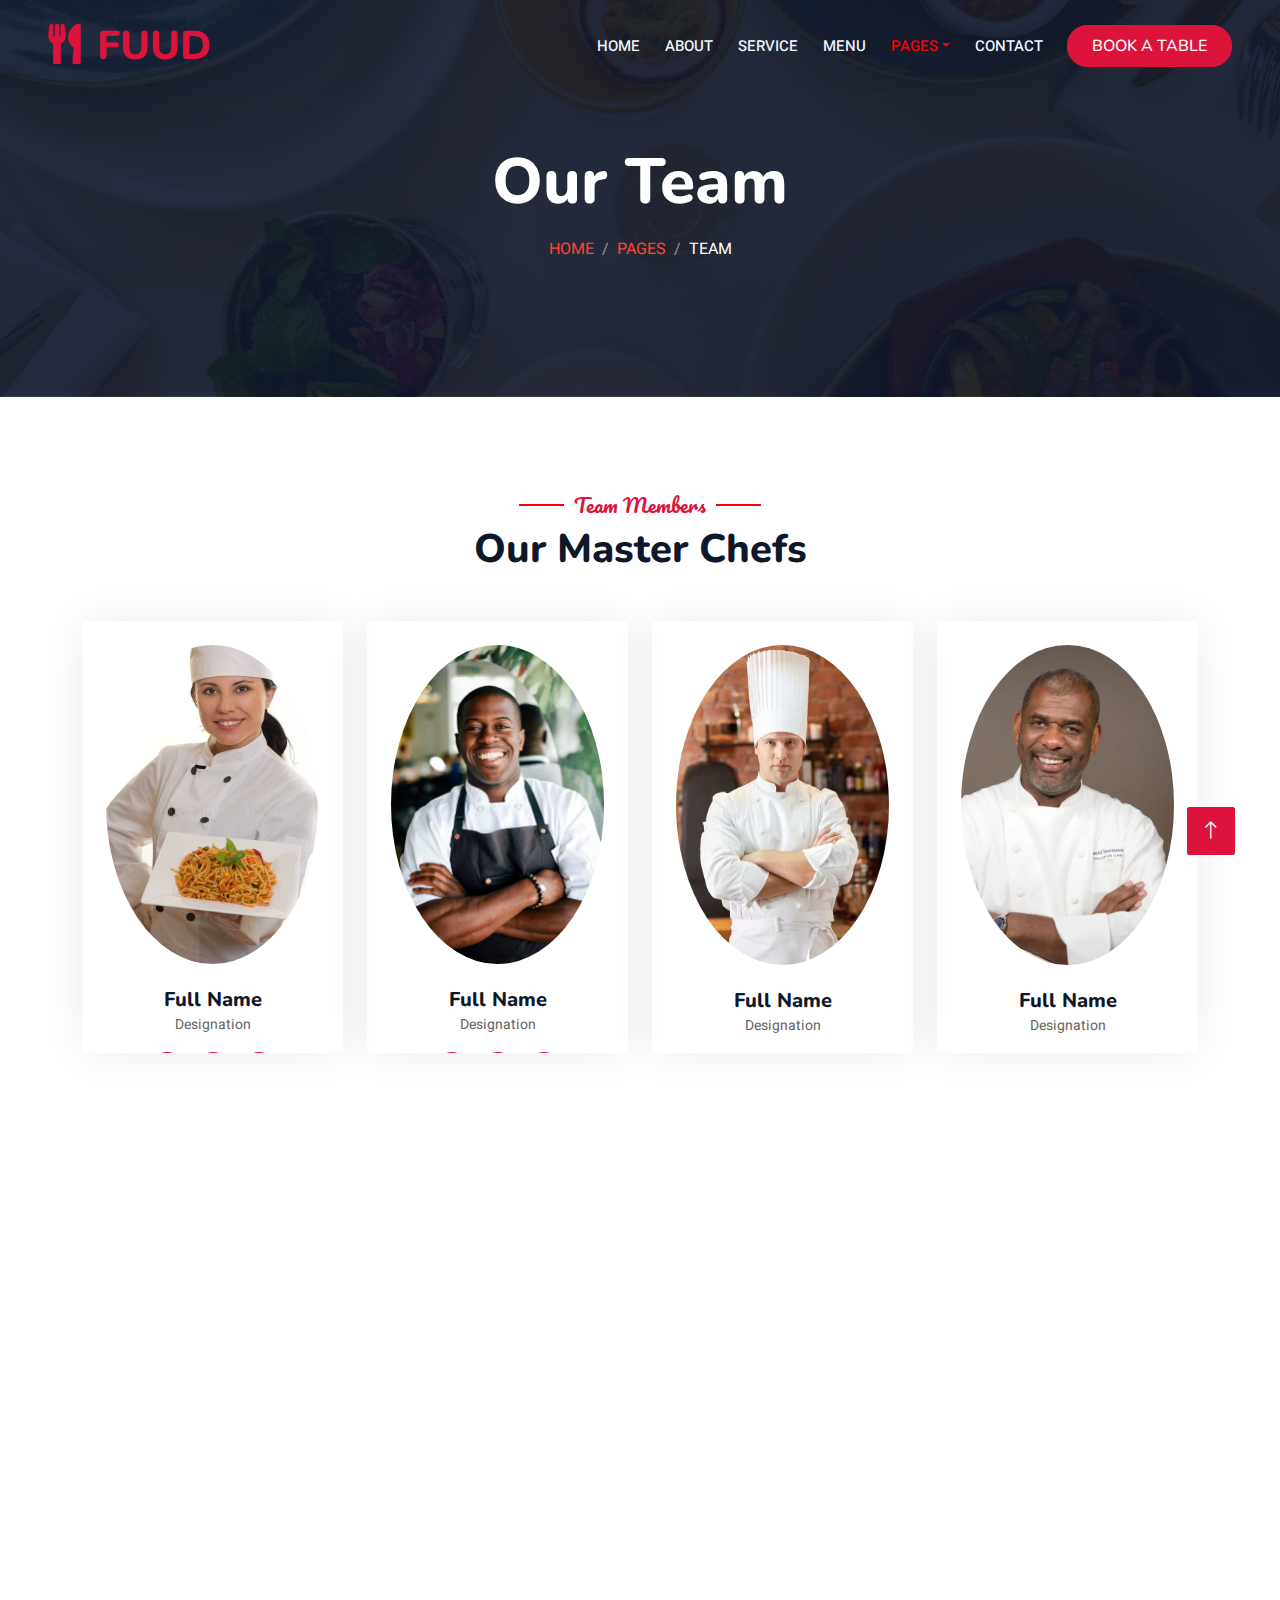
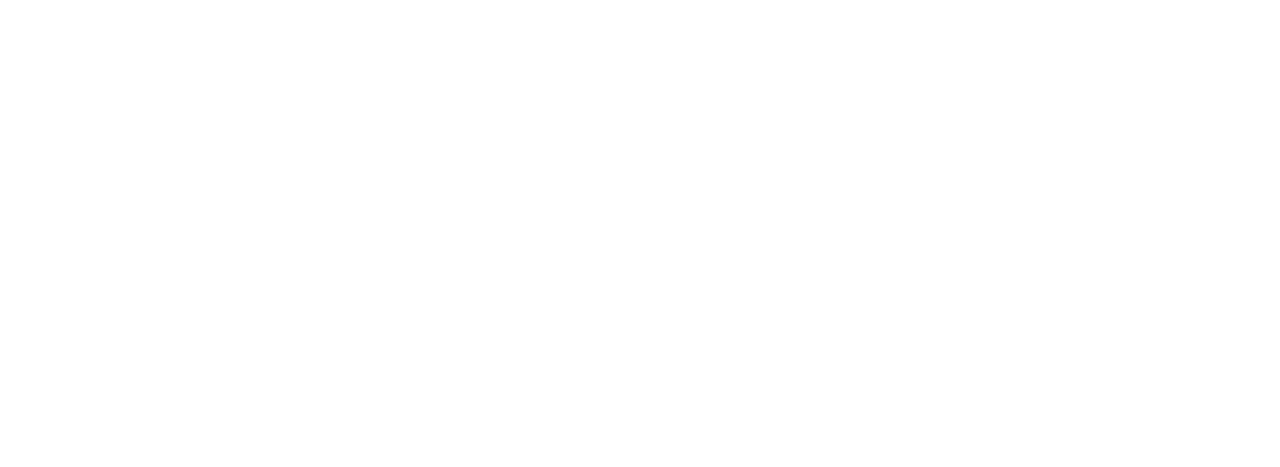
<file: team.html>
<!DOCTYPE html>
<html lang="en">

<head>
    <meta charset="utf-8">
    <title>Fuud Upgrade | PawaCode</title>
    <meta content="width=device-width, initial-scale=1.0" name="viewport">
    <meta content="" name="keywords">
    <meta content="" name="description">

    <!-- Favicon -->
    <link href="img/favicon.ico" rel="icon">

    <!-- Google Web Fonts -->
    <link rel="preconnect" href="https://fonts.googleapis.com">
    <link rel="preconnect" href="https://fonts.gstatic.com" crossorigin>
    <link href="https://fonts.googleapis.com/css2?family=Heebo:wght@400;500;600&family=Nunito:wght@600;700;800&family=Pacifico&display=swap" rel="stylesheet">

    <!-- Icon Font Stylesheet -->
    <link href="https://cdnjs.cloudflare.com/ajax/libs/font-awesome/5.10.0/css/all.min.css" rel="stylesheet">
    <link href="https://cdn.jsdelivr.net/npm/bootstrap-icons@1.4.1/font/bootstrap-icons.css" rel="stylesheet">

    <!-- Libraries Stylesheet -->
    <link href="lib/animate/animate.min.css" rel="stylesheet">
    <link href="lib/owlcarousel/assets/owl.carousel.min.css" rel="stylesheet">
    <link href="lib/tempusdominus/css/tempusdominus-bootstrap-4.min.css" rel="stylesheet" />

    <!-- Customized Bootstrap Stylesheet -->
    <link href="css/bootstrap.min.css" rel="stylesheet">

    <!-- Template Stylesheet -->
    <link href="css/style.css" rel="stylesheet">
</head>

<body>
    <div class="container-xxl bg-white p-0">
        <!-- Spinner Start -->
        <div id="spinner" class="show bg-white position-fixed translate-middle w-100 vh-100 top-50 start-50 d-flex align-items-center justify-content-center">
            <div class="spinner-border text-primary" style="width: 3rem; height: 3rem;" role="status">
                <span class="sr-only">Loading...</span>
            </div>
        </div>
        <!-- Spinner End -->


        <!-- Navbar & Hero Start -->
        <div class="container-xxl position-relative p-0">
            <nav class="navbar navbar-expand-lg navbar-dark bg-dark px-4 px-lg-5 py-3 py-lg-0">
                <a href="" class="navbar-brand p-0">
                    <h1 class="text-primary m-0"><i class="fa fa-utensils me-3"></i>FUUD</h1>
                    <!-- <img src="img/logo.png" alt="Logo"> -->
                </a>
                <button class="navbar-toggler" type="button" data-bs-toggle="collapse" data-bs-target="#navbarCollapse">
                    <span class="fa fa-bars"></span>
                </button>
                <div class="collapse navbar-collapse" id="navbarCollapse">
                    <div class="navbar-nav ms-auto py-0 pe-4">
                        <a href="index.html" class="nav-item nav-link">Home</a>
                        <a href="about.html" class="nav-item nav-link">About</a>
                        <a href="service.html" class="nav-item nav-link">Service</a>
                        <a href="menu.html" class="nav-item nav-link">Menu</a>
                        <div class="nav-item dropdown">
                            <a href="#" class="nav-link dropdown-toggle active" data-bs-toggle="dropdown">Pages</a>
                            <div class="dropdown-menu m-0">
                                <a href="booking.html" class="dropdown-item">Booking</a>
                                <a href="team.html" class="dropdown-item active">Our Team</a>
                                <a href="testimonial.html" class="dropdown-item">Testimonial</a>
                            </div>
                        </div>
                        <a href="contact.html" class="nav-item nav-link">Contact</a>
                    </div>
                    <a href="" class="btn btn-primary py-2 px-4">Book A Table</a>
                </div>
            </nav>

            <div class="container-xxl py-5 bg-dark hero-header mb-5">
                <div class="container text-center my-5 pt-5 pb-4">
                    <h1 class="display-3 text-white mb-3 animated slideInDown">Our Team</h1>
                    <nav aria-label="breadcrumb">
                        <ol class="breadcrumb justify-content-center text-uppercase">
                            <li class="breadcrumb-item"><a href="#">Home</a></li>
                            <li class="breadcrumb-item"><a href="#">Pages</a></li>
                            <li class="breadcrumb-item text-white active" aria-current="page">Team</li>
                        </ol>
                    </nav>
                </div>
            </div>
        </div>
        <!-- Navbar & Hero End -->


        <!-- Team Start -->
        <div class="container-xxl pt-5 pb-3">
            <div class="container">
                <div class="text-center wow fadeInUp" data-wow-delay="0.1s">
                    <h5 class="section-title ff-secondary text-center text-primary fw-normal">Team Members</h5>
                    <h1 class="mb-5">Our Master Chefs</h1>
                </div>
                <div class="row g-4">
                    <div class="col-lg-3 col-md-6 wow fadeInUp" data-wow-delay="0.1s">
                        <div class="team-item text-center rounded overflow-hidden">
                            <div class="rounded-circle overflow-hidden m-4">
                                <img class="img-fluid" src="img/team-1.jpg" alt="">
                            </div>
                            <h5 class="mb-0">Full Name</h5>
                            <small>Designation</small>
                            <div class="d-flex justify-content-center mt-3">
                                <a class="btn btn-square btn-primary mx-1" href=""><i class="fab fa-facebook-f"></i></a>
                                <a class="btn btn-square btn-primary mx-1" href=""><i class="fab fa-twitter"></i></a>
                                <a class="btn btn-square btn-primary mx-1" href=""><i class="fab fa-instagram"></i></a>
                            </div>
                        </div>
                    </div>
                    <div class="col-lg-3 col-md-6 wow fadeInUp" data-wow-delay="0.3s">
                        <div class="team-item text-center rounded overflow-hidden">
                            <div class="rounded-circle overflow-hidden m-4">
                                <img class="img-fluid" src="img/team-2.jpg" alt="">
                            </div>
                            <h5 class="mb-0">Full Name</h5>
                            <small>Designation</small>
                            <div class="d-flex justify-content-center mt-3">
                                <a class="btn btn-square btn-primary mx-1" href=""><i class="fab fa-facebook-f"></i></a>
                                <a class="btn btn-square btn-primary mx-1" href=""><i class="fab fa-twitter"></i></a>
                                <a class="btn btn-square btn-primary mx-1" href=""><i class="fab fa-instagram"></i></a>
                            </div>
                        </div>
                    </div>
                    <div class="col-lg-3 col-md-6 wow fadeInUp" data-wow-delay="0.5s">
                        <div class="team-item text-center rounded overflow-hidden">
                            <div class="rounded-circle overflow-hidden m-4">
                                <img class="img-fluid" src="img/team-3.jpg" alt="">
                            </div>
                            <h5 class="mb-0">Full Name</h5>
                            <small>Designation</small>
                            <div class="d-flex justify-content-center mt-3">
                                <a class="btn btn-square btn-primary mx-1" href=""><i class="fab fa-facebook-f"></i></a>
                                <a class="btn btn-square btn-primary mx-1" href=""><i class="fab fa-twitter"></i></a>
                                <a class="btn btn-square btn-primary mx-1" href=""><i class="fab fa-instagram"></i></a>
                            </div>
                        </div>
                    </div>
                    <div class="col-lg-3 col-md-6 wow fadeInUp" data-wow-delay="0.7s">
                        <div class="team-item text-center rounded overflow-hidden">
                            <div class="rounded-circle overflow-hidden m-4">
                                <img class="img-fluid" src="img/team-4.jpg" alt="">
                            </div>
                            <h5 class="mb-0">Full Name</h5>
                            <small>Designation</small>
                            <div class="d-flex justify-content-center mt-3">
                                <a class="btn btn-square btn-primary mx-1" href=""><i class="fab fa-facebook-f"></i></a>
                                <a class="btn btn-square btn-primary mx-1" href=""><i class="fab fa-twitter"></i></a>
                                <a class="btn btn-square btn-primary mx-1" href=""><i class="fab fa-instagram"></i></a>
                            </div>
                        </div>
                    </div>
                    <div class="col-lg-3 col-md-6 wow fadeInUp" data-wow-delay="0.1s">
                        <div class="team-item text-center rounded overflow-hidden">
                            <div class="rounded-circle overflow-hidden m-4">
                                <img class="img-fluid" src="img/team-2.jpg" alt="">
                            </div>
                            <h5 class="mb-0">Full Name</h5>
                            <small>Designation</small>
                            <div class="d-flex justify-content-center mt-3">
                                <a class="btn btn-square btn-primary mx-1" href=""><i class="fab fa-facebook-f"></i></a>
                                <a class="btn btn-square btn-primary mx-1" href=""><i class="fab fa-twitter"></i></a>
                                <a class="btn btn-square btn-primary mx-1" href=""><i class="fab fa-instagram"></i></a>
                            </div>
                        </div>
                    </div>
                    <div class="col-lg-3 col-md-6 wow fadeInUp" data-wow-delay="0.3s">
                        <div class="team-item text-center rounded overflow-hidden">
                            <div class="rounded-circle overflow-hidden m-4">
                                <img class="img-fluid" src="img/team-3.jpg" alt="">
                            </div>
                            <h5 class="mb-0">Full Name</h5>
                            <small>Designation</small>
                            <div class="d-flex justify-content-center mt-3">
                                <a class="btn btn-square btn-primary mx-1" href=""><i class="fab fa-facebook-f"></i></a>
                                <a class="btn btn-square btn-primary mx-1" href=""><i class="fab fa-twitter"></i></a>
                                <a class="btn btn-square btn-primary mx-1" href=""><i class="fab fa-instagram"></i></a>
                            </div>
                        </div>
                    </div>
                    <div class="col-lg-3 col-md-6 wow fadeInUp" data-wow-delay="0.5s">
                        <div class="team-item text-center rounded overflow-hidden">
                            <div class="rounded-circle overflow-hidden m-4">
                                <img class="img-fluid" src="img/team-4.jpg" alt="">
                            </div>
                            <h5 class="mb-0">Full Name</h5>
                            <small>Designation</small>
                            <div class="d-flex justify-content-center mt-3">
                                <a class="btn btn-square btn-primary mx-1" href=""><i class="fab fa-facebook-f"></i></a>
                                <a class="btn btn-square btn-primary mx-1" href=""><i class="fab fa-twitter"></i></a>
                                <a class="btn btn-square btn-primary mx-1" href=""><i class="fab fa-instagram"></i></a>
                            </div>
                        </div>
                    </div>
                    <div class="col-lg-3 col-md-6 wow fadeInUp" data-wow-delay="0.7s">
                        <div class="team-item text-center rounded overflow-hidden">
                            <div class="rounded-circle overflow-hidden m-4">
                                <img class="img-fluid" src="img/team-1.jpg" alt="">
                            </div>
                            <h5 class="mb-0">Full Name</h5>
                            <small>Designation</small>
                            <div class="d-flex justify-content-center mt-3">
                                <a class="btn btn-square btn-primary mx-1" href=""><i class="fab fa-facebook-f"></i></a>
                                <a class="btn btn-square btn-primary mx-1" href=""><i class="fab fa-twitter"></i></a>
                                <a class="btn btn-square btn-primary mx-1" href=""><i class="fab fa-instagram"></i></a>
                            </div>
                        </div>
                    </div>
                </div>
            </div>
        </div>
        <!-- Team End -->
        

        <!-- Footer Start -->
        <div class="container-fluid bg-dark text-light footer pt-5 mt-5 wow fadeIn" data-wow-delay="0.1s">
            <div class="container py-5">
                <div class="row g-5">
                    <div class="col-lg-3 col-md-6">
                        <h4 class="section-title ff-secondary text-start text-primary fw-normal mb-4">Company</h4>
                        <a class="btn btn-link" href="">About Us</a>
                        <a class="btn btn-link" href="">Contact Us</a>
                        <a class="btn btn-link" href="">Reservation</a>
                        <a class="btn btn-link" href="">Privacy Policy</a>
                        <a class="btn btn-link" href="">Terms & Condition</a>
                    </div>
                    <div class="col-lg-3 col-md-6">
                        <h4 class="section-title ff-secondary text-start text-primary fw-normal mb-4">Contact</h4>
                        <p class="mb-2"><i class="fa fa-map-marker-alt me-3"></i>Lagos,Nigeria</p>
                        <p class="mb-2"><i class="fa fa-phone-alt me-3"></i>+2348053208997</p>
                        <p class="mb-2"><i class="fa fa-envelope me-3"></i>damilola@pawacode.com</p>
                        <div class="d-flex pt-2">
                            <a class="btn btn-outline-light btn-social" href=""><i class="fab fa-twitter"></i></a>
                            <a class="btn btn-outline-light btn-social" href=""><i class="fab fa-facebook-f"></i></a>
                            <a class="btn btn-outline-light btn-social" href=""><i class="fab fa-youtube"></i></a>
                            <a class="btn btn-outline-light btn-social" href=""><i class="fab fa-linkedin-in"></i></a>
                        </div>
                    </div>
                    <div class="col-lg-3 col-md-6">
                        <h4 class="section-title ff-secondary text-start text-primary fw-normal mb-4">Opening</h4>
                        <h5 class="text-light fw-normal">Monday - Saturday</h5>
                        <p>09AM - 09PM</p>
                        <h5 class="text-light fw-normal">Sunday</h5>
                        <p>10AM - 08PM</p>
                    </div>
                    <div class="col-lg-3 col-md-6">
                        <h4 class="section-title ff-secondary text-start text-primary fw-normal mb-4">Newsletter</h4>
                        <p>Dolor amet sit justo amet elitr clita ipsum elitr est.</p>
                        <div class="position-relative mx-auto" style="max-width: 400px;">
                            <input class="form-control border-primary w-100 py-3 ps-4 pe-5" type="text" placeholder="Your email">
                            <button type="button" class="btn btn-primary py-2 position-absolute top-0 end-0 mt-2 me-2">SignUp</button>
                        </div>
                    </div>
                </div>
            </div>
            <div class="container">
                <div class="copyright">
                    <div class="row">
                        <div class="col-md-6 text-center text-md-start mb-3 mb-md-0">
                            &copy; <a class="border-bottom" href="#">Your Site Name</a>, All Right Reserved. 
							
							<!--/*** This template is free as long as you keep the footer author’s credit link/attribution link/backlink. If you'd like to use the template without the footer author’s credit link/attribution link/backlink, you can purchase the Credit Removal License from "https://htmlcodex.com/credit-removal". Thank you for your support. ***/-->
							Designed By <a class="border-bottom" href="https://instagram.com/its.damilola">Damilola Vincent</a>
                        </div>
                        <div class="col-md-6 text-center text-md-end">
                            <div class="footer-menu">
                                <a href="">Home</a>
                                <a href="">Cookies</a>
                                <a href="">Help</a>
                                <a href="">FQAs</a>
                            </div>
                        </div>
                    </div>
                </div>
            </div>
        </div>
        <!-- Footer End -->


        <!-- Back to Top -->
        <a href="#" class="btn btn-lg btn-primary btn-lg-square back-to-top"><i class="bi bi-arrow-up"></i></a>
    </div>

    <!-- JavaScript Libraries -->
    <script src="https://code.jquery.com/jquery-3.4.1.min.js"></script>
    <script src="https://cdn.jsdelivr.net/npm/bootstrap@5.0.0/dist/js/bootstrap.bundle.min.js"></script>
    <script src="lib/wow/wow.min.js"></script>
    <script src="lib/easing/easing.min.js"></script>
    <script src="lib/waypoints/waypoints.min.js"></script>
    <script src="lib/counterup/counterup.min.js"></script>
    <script src="lib/owlcarousel/owl.carousel.min.js"></script>
    <script src="lib/tempusdominus/js/moment.min.js"></script>
    <script src="lib/tempusdominus/js/moment-timezone.min.js"></script>
    <script src="lib/tempusdominus/js/tempusdominus-bootstrap-4.min.js"></script>

    <!-- Template Javascript -->
    <script src="js/main.js"></script>
</body>

</html>
</file>
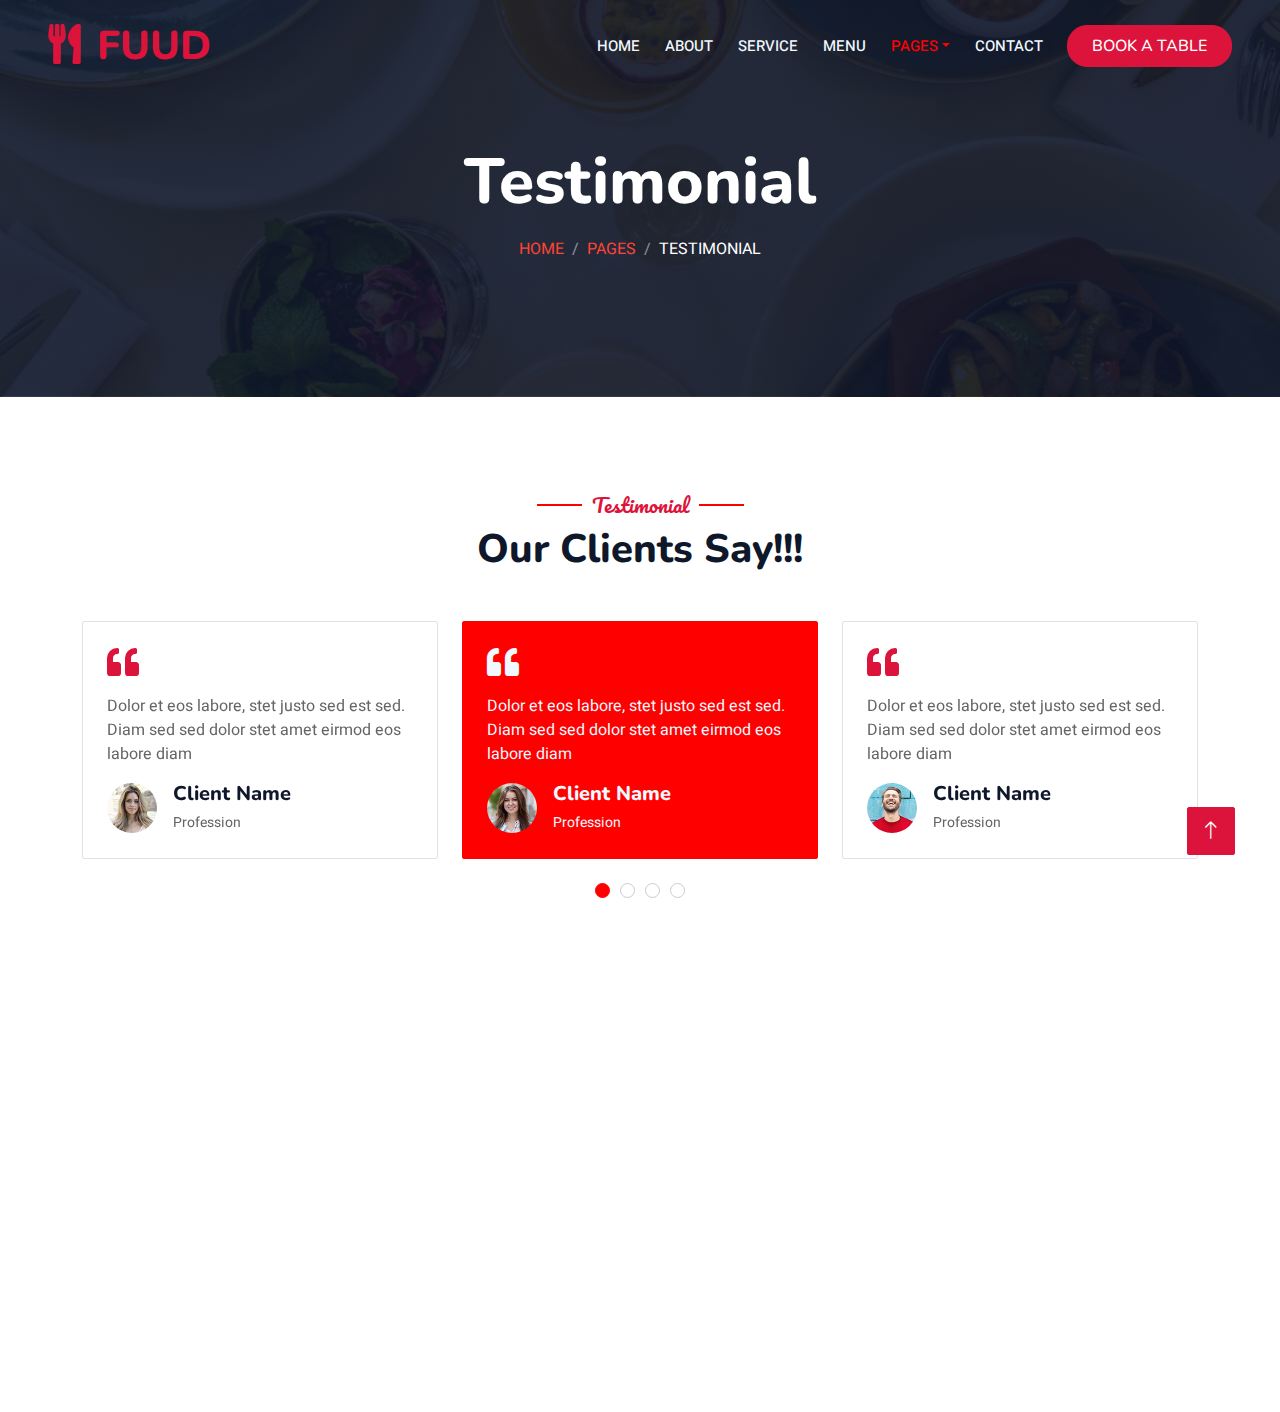
<file: testimonial.html>
<!DOCTYPE html>
<html lang="en">

<head>
    <meta charset="utf-8">
    <title>Fuud Upgrade | PawaCode</title>
    <meta content="width=device-width, initial-scale=1.0" name="viewport">
    <meta content="" name="keywords">
    <meta content="" name="description">

    <!-- Favicon -->
    <link href="img/favicon.ico" rel="icon">

    <!-- Google Web Fonts -->
    <link rel="preconnect" href="https://fonts.googleapis.com">
    <link rel="preconnect" href="https://fonts.gstatic.com" crossorigin>
    <link href="https://fonts.googleapis.com/css2?family=Heebo:wght@400;500;600&family=Nunito:wght@600;700;800&family=Pacifico&display=swap" rel="stylesheet">

    <!-- Icon Font Stylesheet -->
    <link href="https://cdnjs.cloudflare.com/ajax/libs/font-awesome/5.10.0/css/all.min.css" rel="stylesheet">
    <link href="https://cdn.jsdelivr.net/npm/bootstrap-icons@1.4.1/font/bootstrap-icons.css" rel="stylesheet">

    <!-- Libraries Stylesheet -->
    <link href="lib/animate/animate.min.css" rel="stylesheet">
    <link href="lib/owlcarousel/assets/owl.carousel.min.css" rel="stylesheet">
    <link href="lib/tempusdominus/css/tempusdominus-bootstrap-4.min.css" rel="stylesheet" />

    <!-- Customized Bootstrap Stylesheet -->
    <link href="css/bootstrap.min.css" rel="stylesheet">

    <!-- Template Stylesheet -->
    <link href="css/style.css" rel="stylesheet">
</head>

<body>
    <div class="container-xxl bg-white p-0">
        <!-- Spinner Start -->
        <div id="spinner" class="show bg-white position-fixed translate-middle w-100 vh-100 top-50 start-50 d-flex align-items-center justify-content-center">
            <div class="spinner-border text-primary" style="width: 3rem; height: 3rem;" role="status">
                <span class="sr-only">Loading...</span>
            </div>
        </div>
        <!-- Spinner End -->


        <!-- Navbar & Hero Start -->
        <div class="container-xxl position-relative p-0">
            <nav class="navbar navbar-expand-lg navbar-dark bg-dark px-4 px-lg-5 py-3 py-lg-0">
                <a href="" class="navbar-brand p-0">
                    <h1 class="text-primary m-0"><i class="fa fa-utensils me-3"></i>FUUD</h1>
                    <!-- <img src="img/logo.png" alt="Logo"> -->
                </a>
                <button class="navbar-toggler" type="button" data-bs-toggle="collapse" data-bs-target="#navbarCollapse">
                    <span class="fa fa-bars"></span>
                </button>
                <div class="collapse navbar-collapse" id="navbarCollapse">
                    <div class="navbar-nav ms-auto py-0 pe-4">
                        <a href="index.html" class="nav-item nav-link">Home</a>
                        <a href="about.html" class="nav-item nav-link">About</a>
                        <a href="service.html" class="nav-item nav-link">Service</a>
                        <a href="menu.html" class="nav-item nav-link">Menu</a>
                        <div class="nav-item dropdown">
                            <a href="#" class="nav-link dropdown-toggle active" data-bs-toggle="dropdown">Pages</a>
                            <div class="dropdown-menu m-0">
                                <a href="booking.html" class="dropdown-item">Booking</a>
                                <a href="team.html" class="dropdown-item">Our Team</a>
                                <a href="testimonial.html" class="dropdown-item active">Testimonial</a>
                            </div>
                        </div>
                        <a href="contact.html" class="nav-item nav-link">Contact</a>
                    </div>
                    <a href="" class="btn btn-primary py-2 px-4">Book A Table</a>
                </div>
            </nav>

            <div class="container-xxl py-5 bg-dark hero-header mb-5">
                <div class="container text-center my-5 pt-5 pb-4">
                    <h1 class="display-3 text-white mb-3 animated slideInDown">Testimonial</h1>
                    <nav aria-label="breadcrumb">
                        <ol class="breadcrumb justify-content-center text-uppercase">
                            <li class="breadcrumb-item"><a href="#">Home</a></li>
                            <li class="breadcrumb-item"><a href="#">Pages</a></li>
                            <li class="breadcrumb-item text-white active" aria-current="page">Testimonial</li>
                        </ol>
                    </nav>
                </div>
            </div>
        </div>
        <!-- Navbar & Hero End -->


        <!-- Testimonial Start -->
        <div class="container-xxl py-5 wow fadeInUp" data-wow-delay="0.1s">
            <div class="container">
                <div class="text-center">
                    <h5 class="section-title ff-secondary text-center text-primary fw-normal">Testimonial</h5>
                    <h1 class="mb-5">Our Clients Say!!!</h1>
                </div>
                <div class="owl-carousel testimonial-carousel">
                    <div class="testimonial-item bg-transparent border rounded p-4">
                        <i class="fa fa-quote-left fa-2x text-primary mb-3"></i>
                        <p>Dolor et eos labore, stet justo sed est sed. Diam sed sed dolor stet amet eirmod eos labore diam</p>
                        <div class="d-flex align-items-center">
                            <img class="img-fluid flex-shrink-0 rounded-circle" src="img/testimonial-1.jpg" style="width: 50px; height: 50px;">
                            <div class="ps-3">
                                <h5 class="mb-1">Client Name</h5>
                                <small>Profession</small>
                            </div>
                        </div>
                    </div>
                    <div class="testimonial-item bg-transparent border rounded p-4">
                        <i class="fa fa-quote-left fa-2x text-primary mb-3"></i>
                        <p>Dolor et eos labore, stet justo sed est sed. Diam sed sed dolor stet amet eirmod eos labore diam</p>
                        <div class="d-flex align-items-center">
                            <img class="img-fluid flex-shrink-0 rounded-circle" src="img/testimonial-2.jpg" style="width: 50px; height: 50px;">
                            <div class="ps-3">
                                <h5 class="mb-1">Client Name</h5>
                                <small>Profession</small>
                            </div>
                        </div>
                    </div>
                    <div class="testimonial-item bg-transparent border rounded p-4">
                        <i class="fa fa-quote-left fa-2x text-primary mb-3"></i>
                        <p>Dolor et eos labore, stet justo sed est sed. Diam sed sed dolor stet amet eirmod eos labore diam</p>
                        <div class="d-flex align-items-center">
                            <img class="img-fluid flex-shrink-0 rounded-circle" src="img/testimonial-3.jpg" style="width: 50px; height: 50px;">
                            <div class="ps-3">
                                <h5 class="mb-1">Client Name</h5>
                                <small>Profession</small>
                            </div>
                        </div>
                    </div>
                    <div class="testimonial-item bg-transparent border rounded p-4">
                        <i class="fa fa-quote-left fa-2x text-primary mb-3"></i>
                        <p>Dolor et eos labore, stet justo sed est sed. Diam sed sed dolor stet amet eirmod eos labore diam</p>
                        <div class="d-flex align-items-center">
                            <img class="img-fluid flex-shrink-0 rounded-circle" src="img/testimonial-4.jpg" style="width: 50px; height: 50px;">
                            <div class="ps-3">
                                <h5 class="mb-1">Client Name</h5>
                                <small>Profession</small>
                            </div>
                        </div>
                    </div>
                </div>
            </div>
        </div>
        <!-- Testimonial End -->
        

        <!-- Footer Start -->
        <div class="container-fluid bg-dark text-light footer pt-5 mt-5 wow fadeIn" data-wow-delay="0.1s">
            <div class="container py-5">
                <div class="row g-5">
                    <div class="col-lg-3 col-md-6">
                        <h4 class="section-title ff-secondary text-start text-primary fw-normal mb-4">Company</h4>
                        <a class="btn btn-link" href="">About Us</a>
                        <a class="btn btn-link" href="">Contact Us</a>
                        <a class="btn btn-link" href="">Reservation</a>
                        <a class="btn btn-link" href="">Privacy Policy</a>
                        <a class="btn btn-link" href="">Terms & Condition</a>
                    </div>
                    <div class="col-lg-3 col-md-6">
                        <h4 class="section-title ff-secondary text-start text-primary fw-normal mb-4">Contact</h4>
                        <p class="mb-2"><i class="fa fa-map-marker-alt me-3"></i>Lagos,Nigeria</p>
                        <p class="mb-2"><i class="fa fa-phone-alt me-3"></i>+2348053208997</p>
                        <p class="mb-2"><i class="fa fa-envelope me-3"></i>damilola@pawacode.com</p>
                        <div class="d-flex pt-2">
                            <a class="btn btn-outline-light btn-social" href=""><i class="fab fa-twitter"></i></a>
                            <a class="btn btn-outline-light btn-social" href=""><i class="fab fa-facebook-f"></i></a>
                            <a class="btn btn-outline-light btn-social" href=""><i class="fab fa-youtube"></i></a>
                            <a class="btn btn-outline-light btn-social" href=""><i class="fab fa-linkedin-in"></i></a>
                        </div>
                    </div>
                    <div class="col-lg-3 col-md-6">
                        <h4 class="section-title ff-secondary text-start text-primary fw-normal mb-4">Opening</h4>
                        <h5 class="text-light fw-normal">Monday - Saturday</h5>
                        <p>09AM - 09PM</p>
                        <h5 class="text-light fw-normal">Sunday</h5>
                        <p>10AM - 08PM</p>
                    </div>
                    <div class="col-lg-3 col-md-6">
                        <h4 class="section-title ff-secondary text-start text-primary fw-normal mb-4">Newsletter</h4>
                        <p>Dolor amet sit justo amet elitr clita ipsum elitr est.</p>
                        <div class="position-relative mx-auto" style="max-width: 400px;">
                            <input class="form-control border-primary w-100 py-3 ps-4 pe-5" type="text" placeholder="Your email">
                            <button type="button" class="btn btn-primary py-2 position-absolute top-0 end-0 mt-2 me-2">SignUp</button>
                        </div>
                    </div>
                </div>
            </div>
            <div class="container">
                <div class="copyright">
                    <div class="row">
                        <div class="col-md-6 text-center text-md-start mb-3 mb-md-0">
                            &copy; <a class="border-bottom" href="#">Your Site Name</a>, All Right Reserved. 
							
							<!--/*** This template is free as long as you keep the footer author’s credit link/attribution link/backlink. If you'd like to use the template without the footer author’s credit link/attribution link/backlink, you can purchase the Credit Removal License from "https://htmlcodex.com/credit-removal". Thank you for your support. ***/-->
							Designed By <a class="border-bottom" href="https://instagram.com/its.damilola">Damilola Vincent</a>
                        </div>
                        <div class="col-md-6 text-center text-md-end">
                            <div class="footer-menu">
                                <a href="">Home</a>
                                <a href="">Cookies</a>
                                <a href="">Help</a>
                                <a href="">FQAs</a>
                            </div>
                        </div>
                    </div>
                </div>
            </div>
        </div>
        <!-- Footer End -->


        <!-- Back to Top -->
        <a href="#" class="btn btn-lg btn-primary btn-lg-square back-to-top"><i class="bi bi-arrow-up"></i></a>
    </div>

    <!-- JavaScript Libraries -->
    <script src="https://code.jquery.com/jquery-3.4.1.min.js"></script>
    <script src="https://cdn.jsdelivr.net/npm/bootstrap@5.0.0/dist/js/bootstrap.bundle.min.js"></script>
    <script src="lib/wow/wow.min.js"></script>
    <script src="lib/easing/easing.min.js"></script>
    <script src="lib/waypoints/waypoints.min.js"></script>
    <script src="lib/counterup/counterup.min.js"></script>
    <script src="lib/owlcarousel/owl.carousel.min.js"></script>
    <script src="lib/tempusdominus/js/moment.min.js"></script>
    <script src="lib/tempusdominus/js/moment-timezone.min.js"></script>
    <script src="lib/tempusdominus/js/tempusdominus-bootstrap-4.min.js"></script>

    <!-- Template Javascript -->
    <script src="js/main.js"></script>
</body>

</html>
</file>
<file: css/style.css>
/********** Template CSS **********/
:root {
    --primary: red;
    --light: #F1F8FF;
    --dark: #0F172B;
}

.ff-secondary {
    font-family: 'Pacifico', cursive;
}

.fw-medium {
    font-weight: 600 !important;
}

.fw-semi-bold {
    font-weight: 700 !important;
}

.back-to-top {
    position: fixed;
    display: none;
    right: 45px;
    bottom: 45px;
    z-index: 99;
}

.heroimg {
    width: 100%;
    height: 50%;
}

/*** Spinner ***/
#spinner {
    opacity: 0;
    visibility: hidden;
    transition: opacity .5s ease-out, visibility 0s linear .5s;
    z-index: 99999;
}

#spinner.show {
    transition: opacity .5s ease-out, visibility 0s linear 0s;
    visibility: visible;
    opacity: 1;
}


/*** Button ***/
.btn {
    font-family: 'Nunito', sans-serif;
    font-weight: 500;
    text-transform: uppercase;
    transition: .5s;
}

.btn.btn-primary,
.btn.btn-secondary {
    color: #FFFFFF;
}

.btn-square {
    width: 38px;
    height: 38px;
}

.btn-sm-square {
    width: 32px;
    height: 32px;
}

.btn-lg-square {
    width: 48px;
    height: 48px;
}

.btn-square,
.btn-sm-square,
.btn-lg-square {
    padding: 0;
    display: flex;
    align-items: center;
    justify-content: center;
    font-weight: normal;
    border-radius: 2px;
}


/*** Navbar ***/
.navbar-dark .navbar-nav .nav-link {
    position: relative;
    margin-left: 25px;
    padding: 35px 0;
    font-size: 15px;
    color: var(--light) !important;
    text-transform: uppercase;
    font-weight: 500;
    outline: none;
    transition: .5s;
}

.sticky-top.navbar-dark .navbar-nav .nav-link {
    padding: 20px 0;
}

.navbar-dark .navbar-nav .nav-link:hover,
.navbar-dark .navbar-nav .nav-link.active {
    color: var(--primary) !important;
}

.navbar-dark .navbar-brand img {
    max-height: 60px;
    transition: .5s;
}

.sticky-top.navbar-dark .navbar-brand img {
    max-height: 45px;
}

@media (max-width: 991.98px) {
    .sticky-top.navbar-dark {
        position: relative;
    }

    .navbar-dark .navbar-collapse {
        margin-top: 15px;
        border-top: 1px solid rgba(255, 255, 255, .1)
    }

    .navbar-dark .navbar-nav .nav-link,
    .sticky-top.navbar-dark .navbar-nav .nav-link {
        padding: 10px 0;
        margin-left: 0;
    }

    .navbar-dark .navbar-brand img {
        max-height: 45px;
    }
}

@media (min-width: 992px) {
    .navbar-dark {
        position: absolute;
        width: 100%;
        top: 0;
        left: 0;
        z-index: 999;
        background: transparent !important;
    }
    
    .sticky-top.navbar-dark {
        position: fixed;
        background: var(--dark) !important;
    }
}


/*** Hero Header ***/
.hero-header {
    background: linear-gradient(rgba(15, 23, 43, .9), rgba(15, 23, 43, .9)), url(../img/bg-heronew.jpg);
    background-position: center center;
    background-repeat: no-repeat;
    background-size: cover;
}

.hero-header img {
    animation: imgRotate 50s linear infinite;
}

@keyframes imgRotate { 
    100% { 
        transform: rotate(360deg); 
    } 
}

.breadcrumb-item + .breadcrumb-item::before {
    color: rgba(255, 255, 255, .5);
}


/*** Section Title ***/
.section-title {
    position: relative;
    display: inline-block;
}

.section-title::before {
    position: absolute;
    content: "";
    width: 45px;
    height: 2px;
    top: 50%;
    left: -55px;
    margin-top: -1px;
    background: var(--primary);
}

.section-title::after {
    position: absolute;
    content: "";
    width: 45px;
    height: 2px;
    top: 50%;
    right: -55px;
    margin-top: -1px;
    background: var(--primary);
}

.section-title.text-start::before,
.section-title.text-end::after {
    display: none;
}


/*** Service ***/
.service-item {
    box-shadow: 0 0 45px rgba(0, 0, 0, .08);
    transition: .5s;
}

.service-item:hover {
    background: var(--primary);
}

.service-item * {
    transition: .5s;
}

.service-item:hover * {
    color: var(--light) !important;
}


/*** Food Menu ***/
.nav-pills .nav-item .active {
    border-bottom: 2px solid var(--primary);
}


/*** Youtube Video ***/
.video {
    position: relative;
    height: 100%;
    min-height: 500px;
    background: linear-gradient(rgba(15, 23, 43, .1), rgba(15, 23, 43, .1)), url(../img/video.jpg);
    background-position: center center;
    background-repeat: no-repeat;
    background-size: cover;
}

.video .btn-play {
    position: absolute;
    z-index: 3;
    top: 50%;
    left: 50%;
    transform: translateX(-50%) translateY(-50%);
    box-sizing: content-box;
    display: block;
    width: 32px;
    height: 44px;
    border-radius: 50%;
    border: none;
    outline: none;
    padding: 18px 20px 18px 28px;
}

.video .btn-play:before {
    content: "";
    position: absolute;
    z-index: 0;
    left: 50%;
    top: 50%;
    transform: translateX(-50%) translateY(-50%);
    display: block;
    width: 100px;
    height: 100px;
    background: var(--primary);
    border-radius: 50%;
    animation: pulse-border 1500ms ease-out infinite;
}

.video .btn-play:after {
    content: "";
    position: absolute;
    z-index: 1;
    left: 50%;
    top: 50%;
    transform: translateX(-50%) translateY(-50%);
    display: block;
    width: 100px;
    height: 100px;
    background: var(--primary);
    border-radius: 50%;
    transition: all 200ms;
}

.video .btn-play img {
    position: relative;
    z-index: 3;
    max-width: 100%;
    width: auto;
    height: auto;
}

.video .btn-play span {
    display: block;
    position: relative;
    z-index: 3;
    width: 0;
    height: 0;
    border-left: 32px solid var(--dark);
    border-top: 22px solid transparent;
    border-bottom: 22px solid transparent;
}

@keyframes pulse-border {
    0% {
        transform: translateX(-50%) translateY(-50%) translateZ(0) scale(1);
        opacity: 1;
    }

    100% {
        transform: translateX(-50%) translateY(-50%) translateZ(0) scale(1.5);
        opacity: 0;
    }
}

#videoModal {
    z-index: 99999;
}

#videoModal .modal-dialog {
    position: relative;
    max-width: 800px;
    margin: 60px auto 0 auto;
}

#videoModal .modal-body {
    position: relative;
    padding: 0px;
}

#videoModal .close {
    position: absolute;
    width: 30px;
    height: 30px;
    right: 0px;
    top: -30px;
    z-index: 999;
    font-size: 30px;
    font-weight: normal;
    color: #FFFFFF;
    background: #000000;
    opacity: 1;
}


/*** Team ***/
.team-item {
    box-shadow: 0 0 45px rgba(0, 0, 0, .08);
    height: calc(100% - 38px);
    transition: .5s;
}

.team-item img {
    transition: .5s;
}

.team-item:hover img {
    transform: scale(1.1);
}

.team-item:hover {
    height: 100%;
}

.team-item .btn {
    border-radius: 38px 38px 0 0;
}


/*** Testimonial ***/
.testimonial-carousel .owl-item .testimonial-item,
.testimonial-carousel .owl-item.center .testimonial-item * {
    transition: .5s;
}

.testimonial-carousel .owl-item.center .testimonial-item {
    background: var(--primary) !important;
    border-color: var(--primary) !important;
}

.testimonial-carousel .owl-item.center .testimonial-item * {
    color: var(--light) !important;
}

.testimonial-carousel .owl-dots {
    margin-top: 24px;
    display: flex;
    align-items: flex-end;
    justify-content: center;
}

.testimonial-carousel .owl-dot {
    position: relative;
    display: inline-block;
    margin: 0 5px;
    width: 15px;
    height: 15px;
    border: 1px solid #CCCCCC;
    border-radius: 15px;
    transition: .5s;
}

.testimonial-carousel .owl-dot.active {
    background: var(--primary);
    border-color: var(--primary);
}


/*** Footer ***/
.footer .btn.btn-social {
    margin-right: 5px;
    width: 35px;
    height: 35px;
    display: flex;
    align-items: center;
    justify-content: center;
    color: var(--light);
    border: 1px solid #FFFFFF;
    border-radius: 35px;
    transition: .3s;
}

.footer .btn.btn-social:hover {
    color: var(--primary);
}

.footer .btn.btn-link {
    display: block;
    margin-bottom: 5px;
    padding: 0;
    text-align: left;
    color: #FFFFFF;
    font-size: 15px;
    font-weight: normal;
    text-transform: capitalize;
    transition: .3s;
}

.footer .btn.btn-link::before {
    position: relative;
    content: "\f105";
    font-family: "Font Awesome 5 Free";
    font-weight: 900;
    margin-right: 10px;
}

.footer .btn.btn-link:hover {
    letter-spacing: 1px;
    box-shadow: none;
}

.footer .copyright {
    padding: 25px 0;
    font-size: 15px;
    border-top: 1px solid rgba(256, 256, 256, .1);
}

.footer .copyright a {
    color: var(--light);
}

.footer .footer-menu a {
    margin-right: 15px;
    padding-right: 15px;
    border-right: 1px solid rgba(255, 255, 255, .1);
}

.footer .footer-menu a:last-child {
    margin-right: 0;
    padding-right: 0;
    border-right: none;
}
</file>
